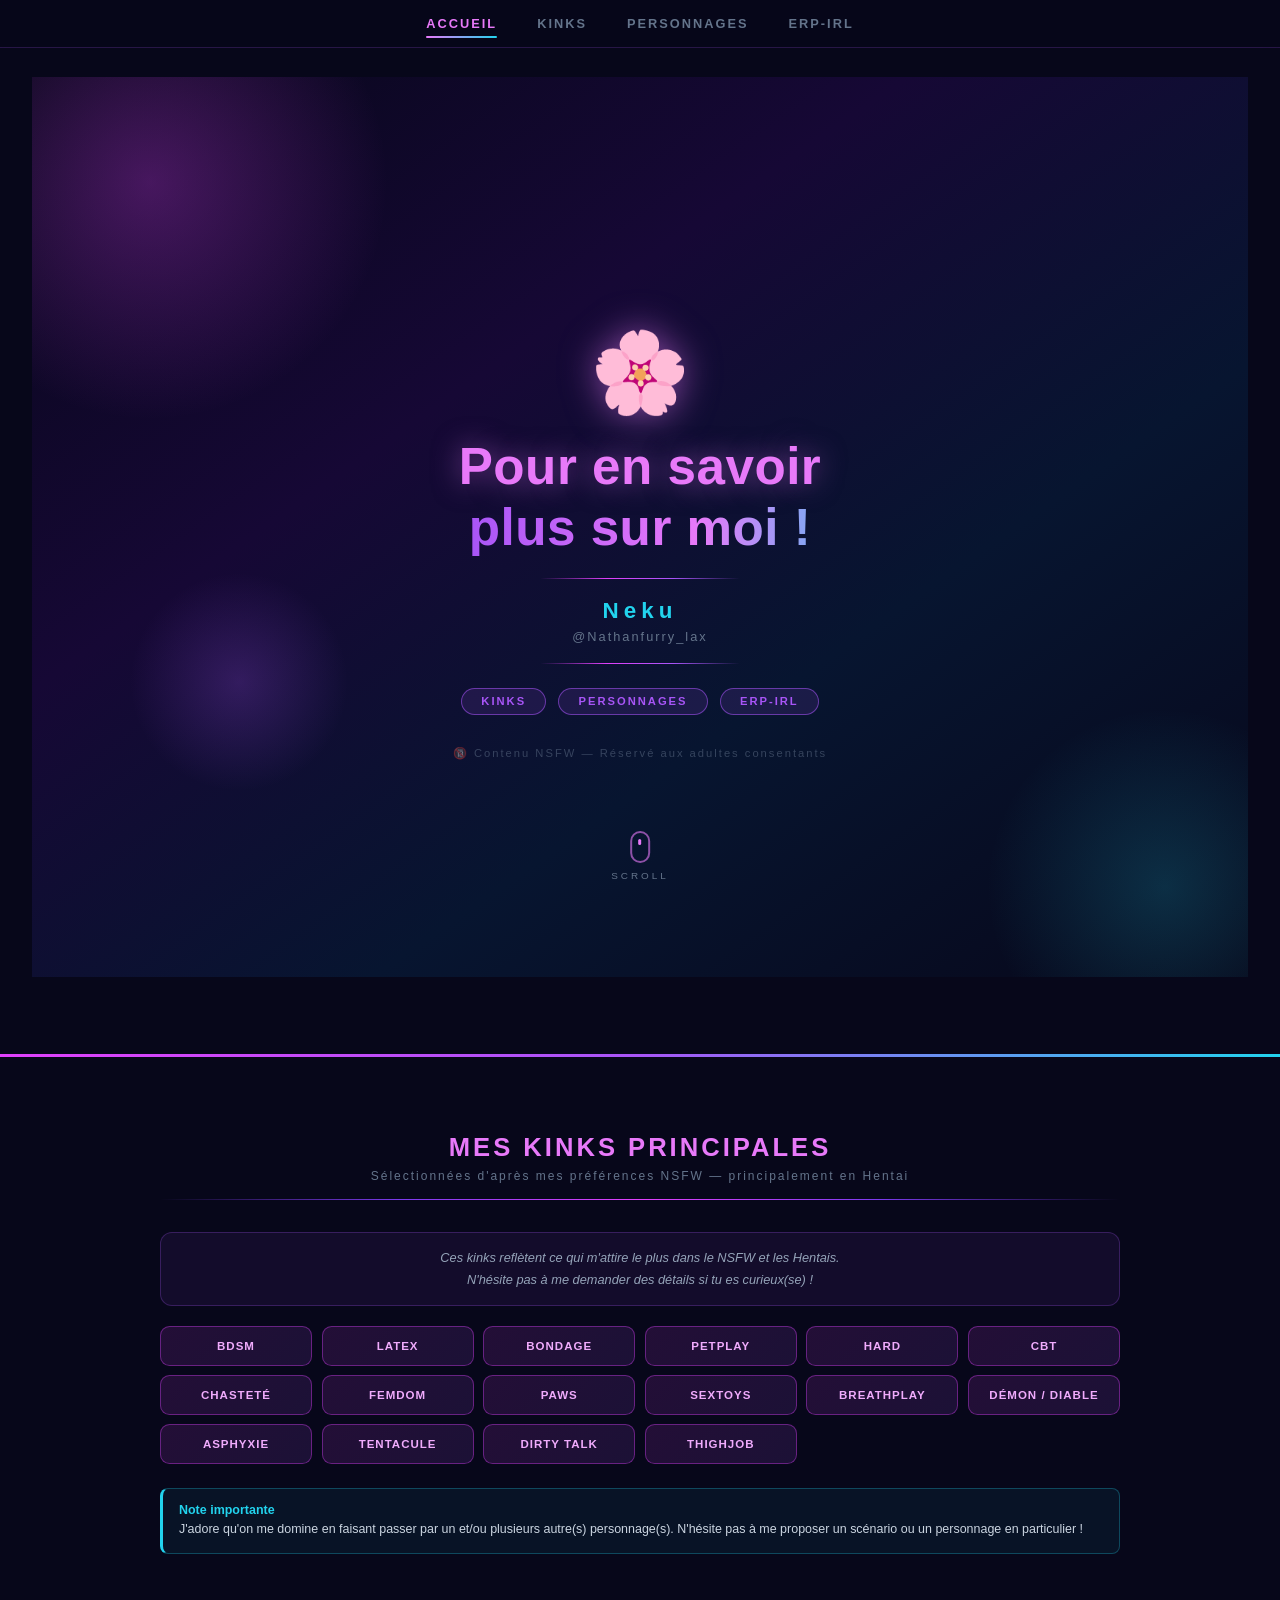
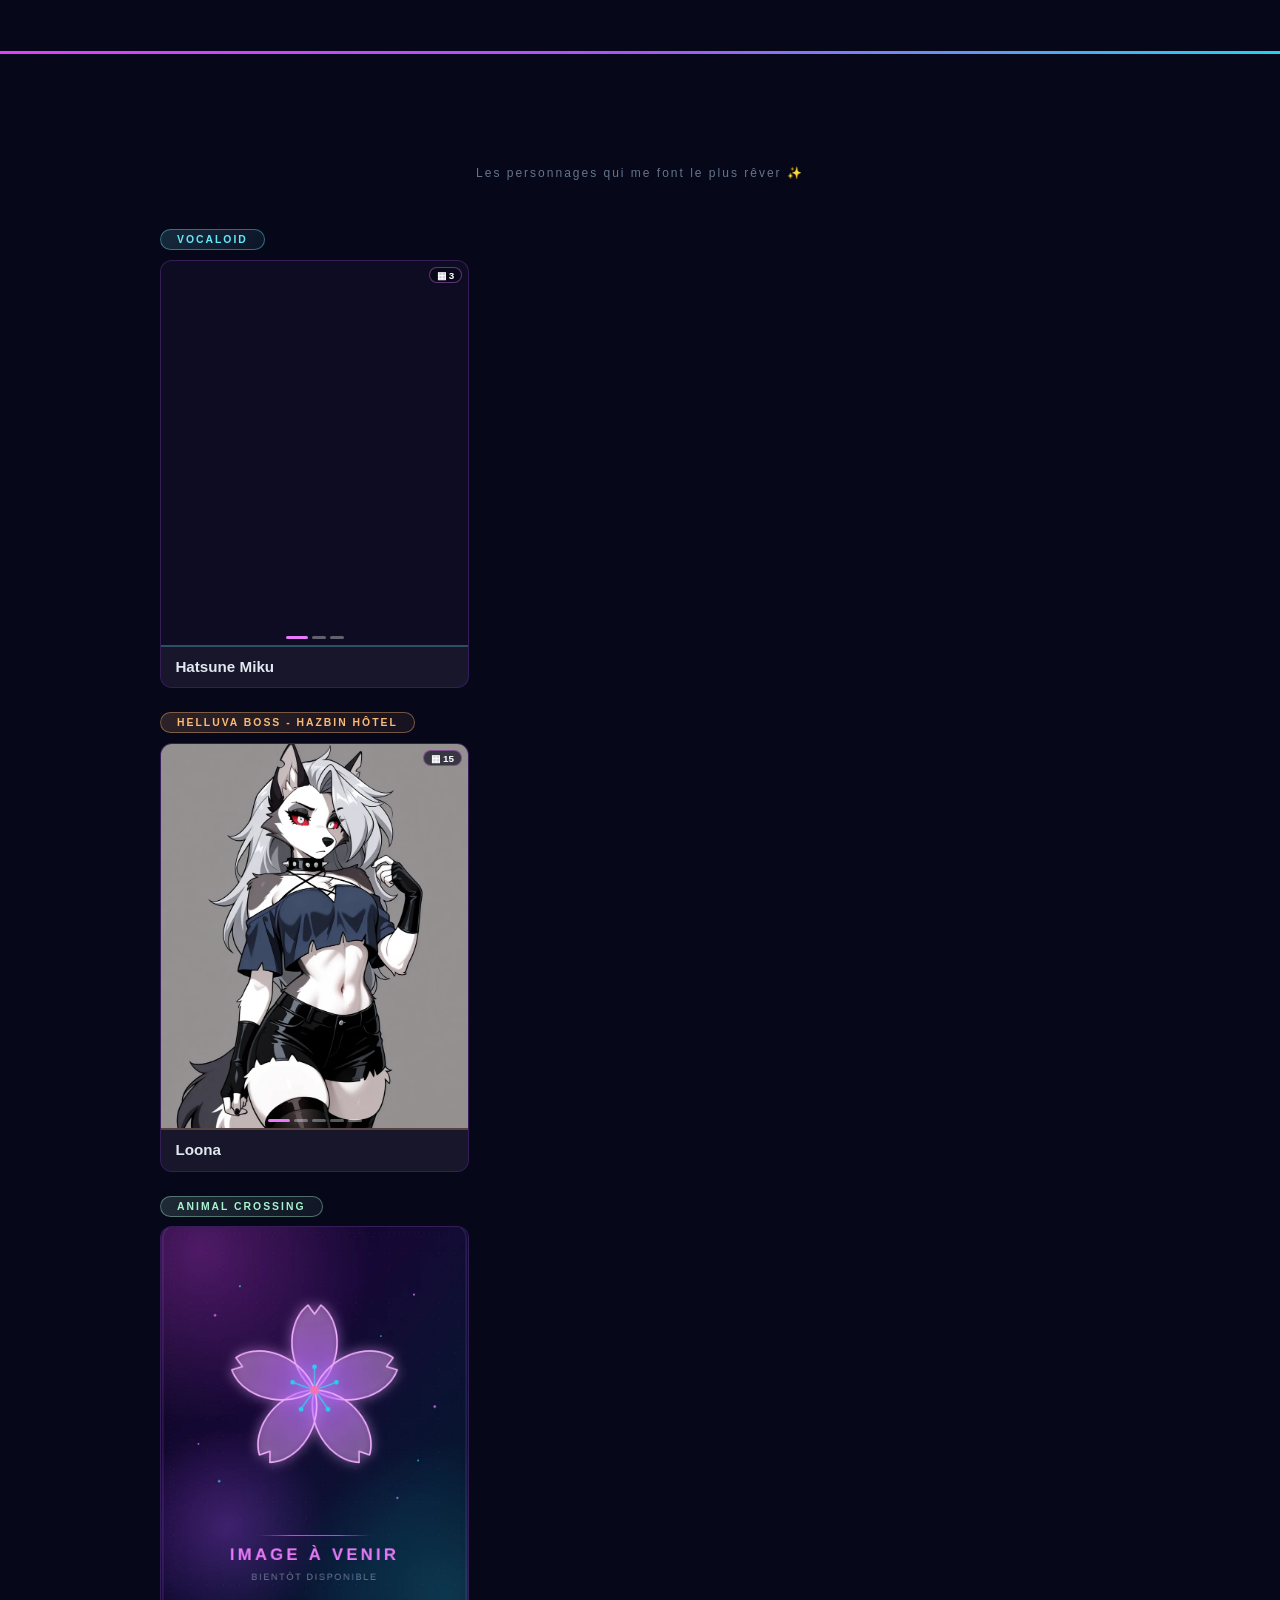
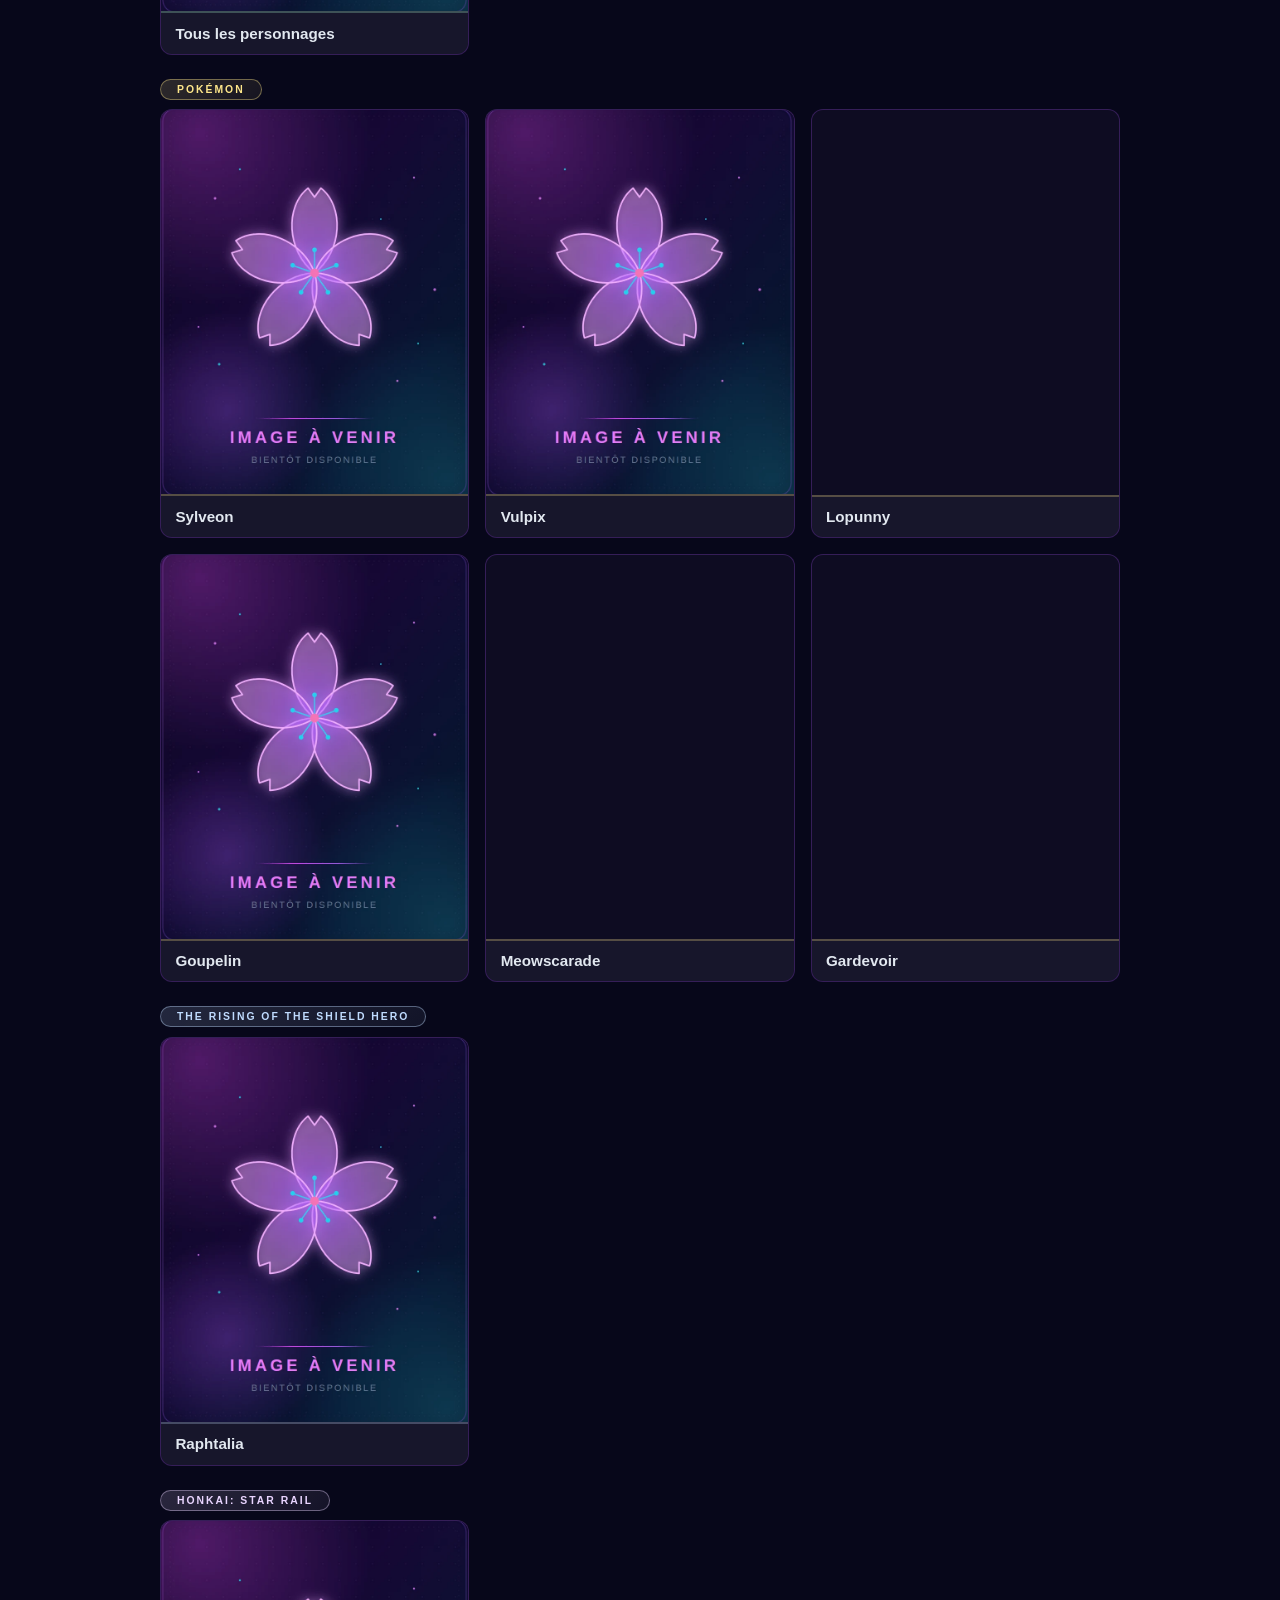
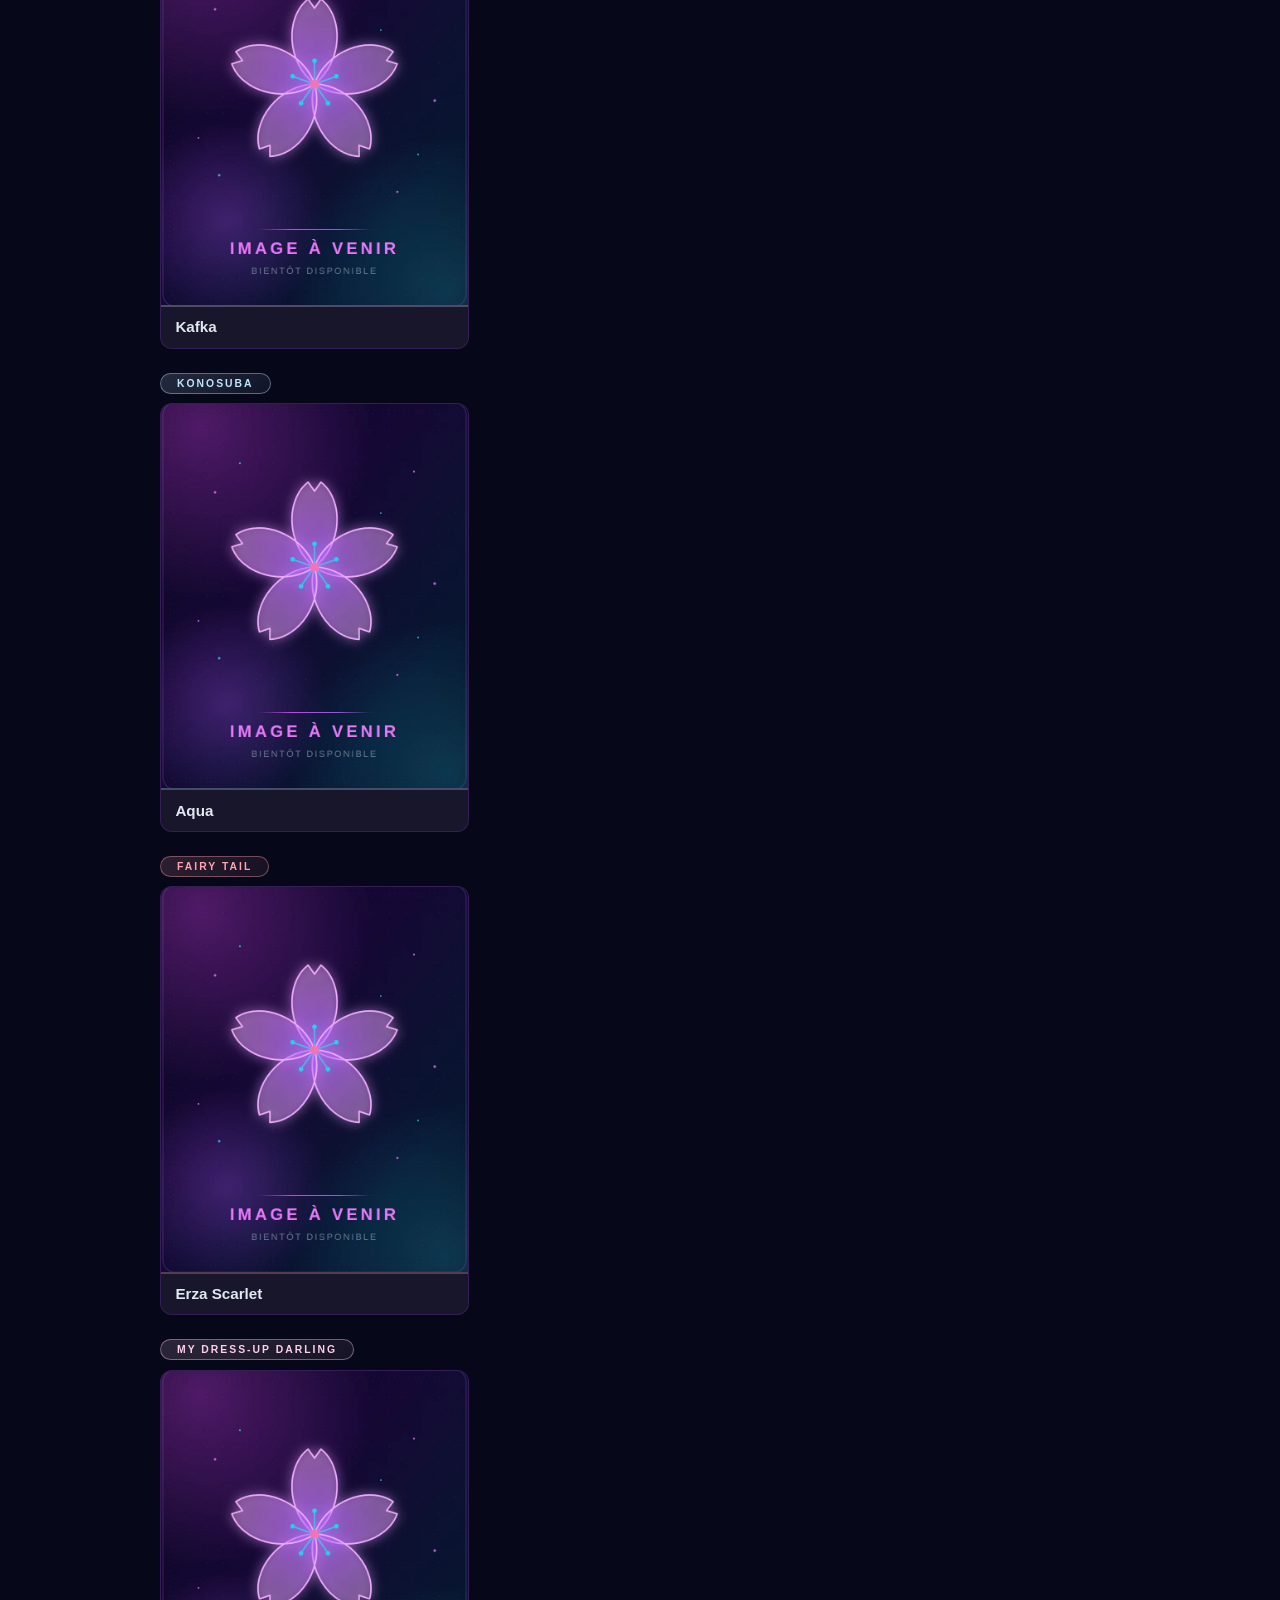
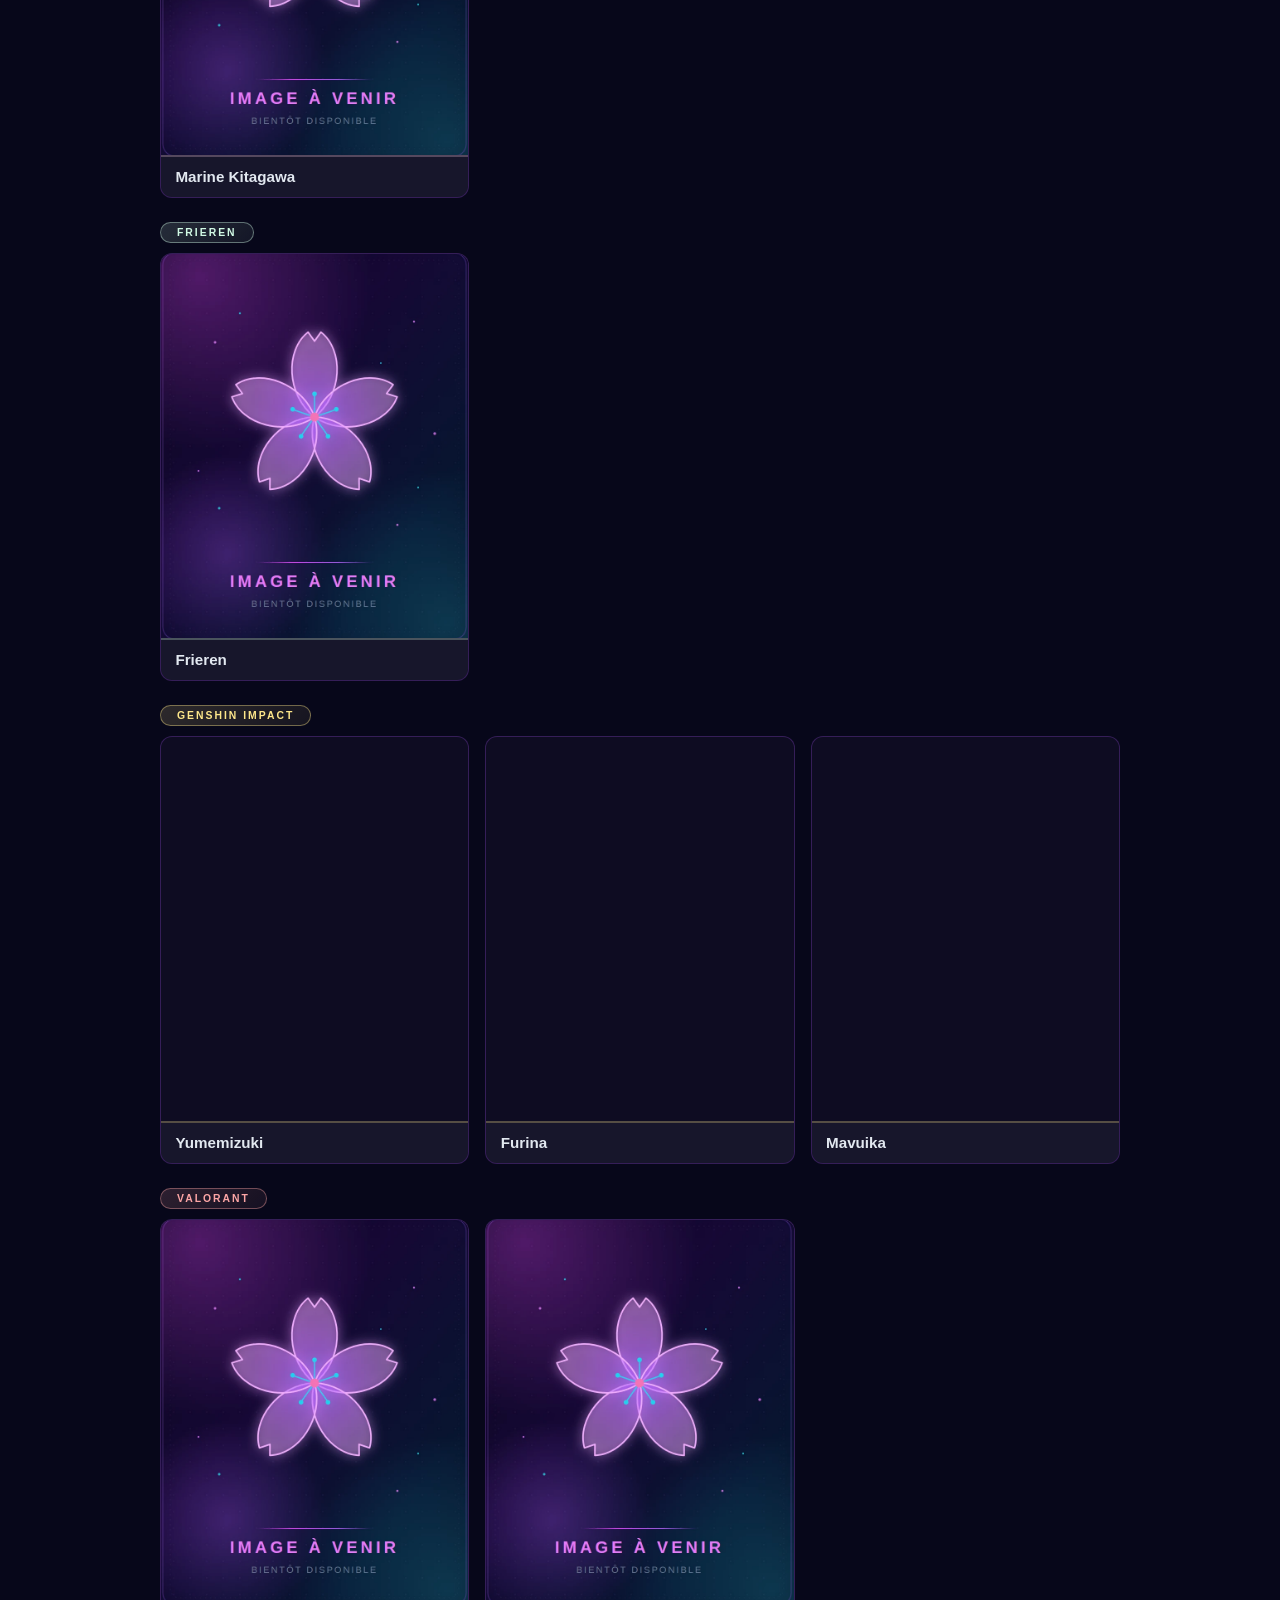
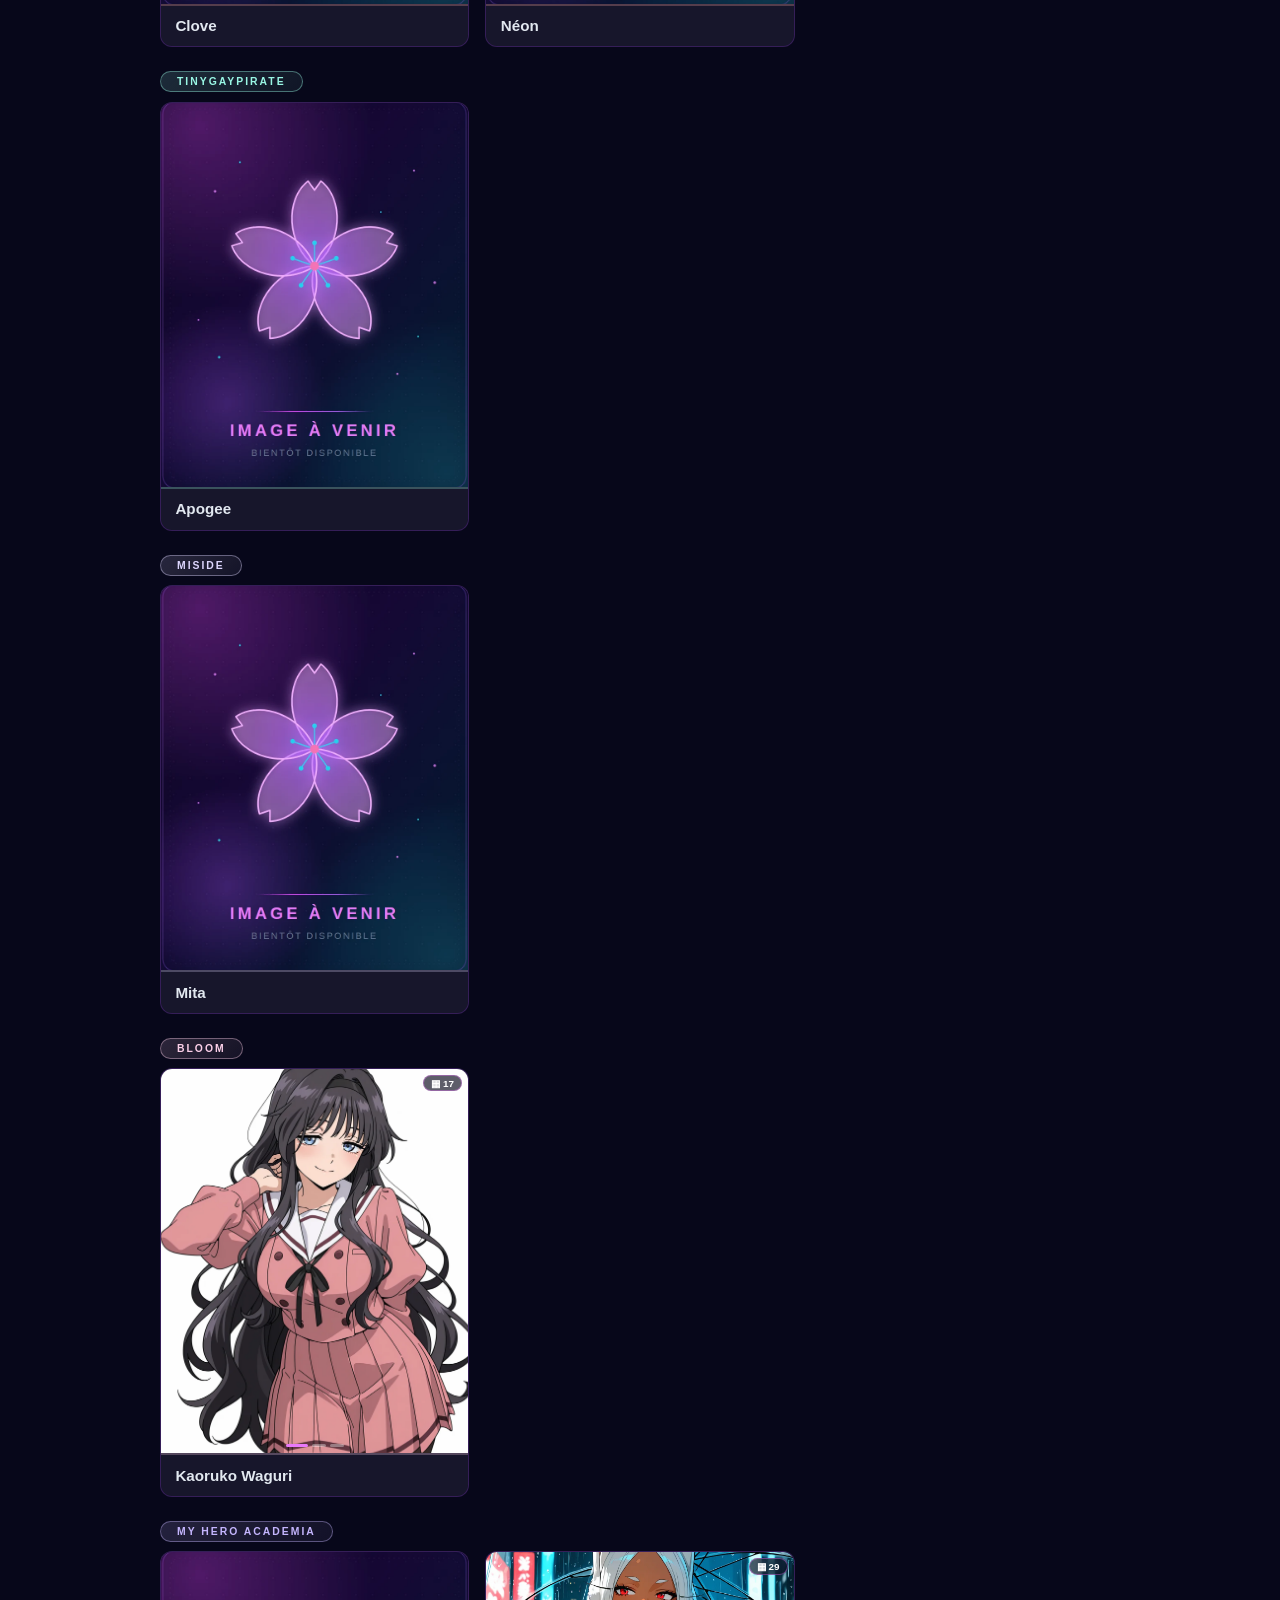
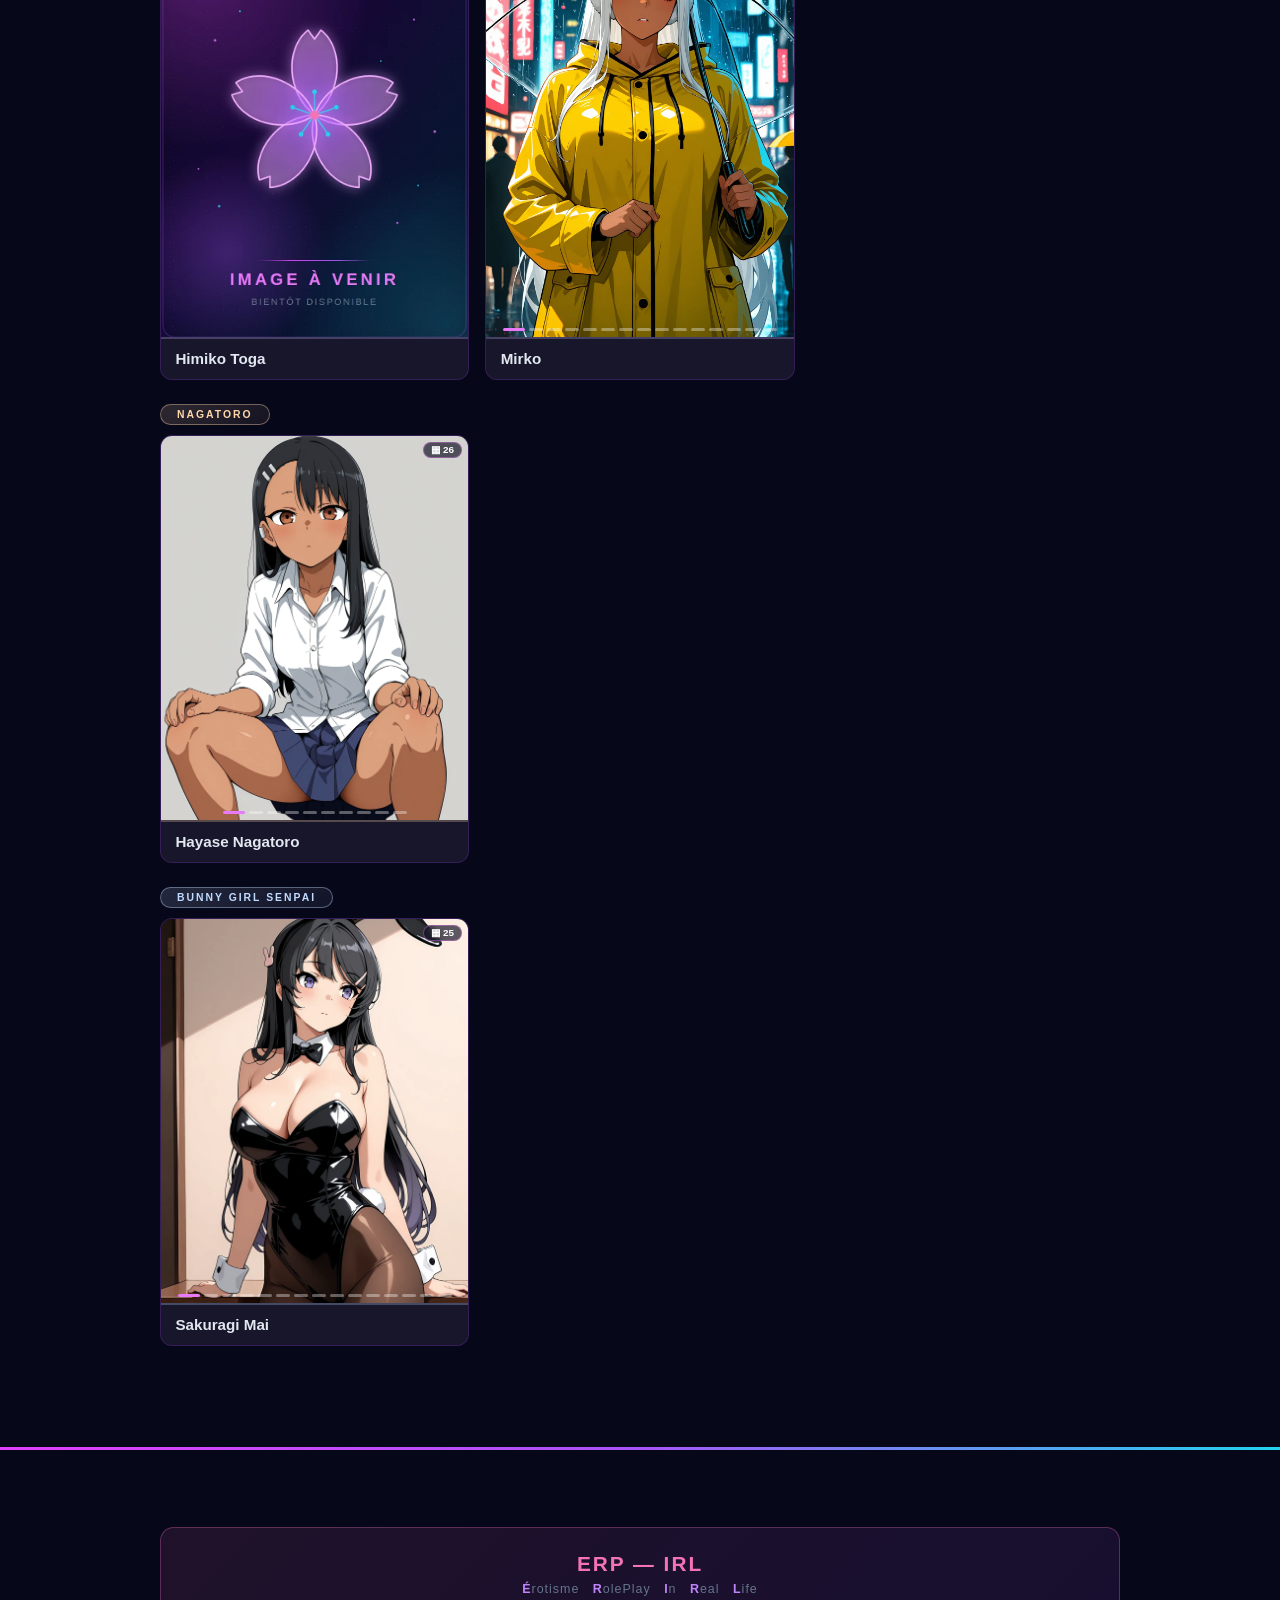
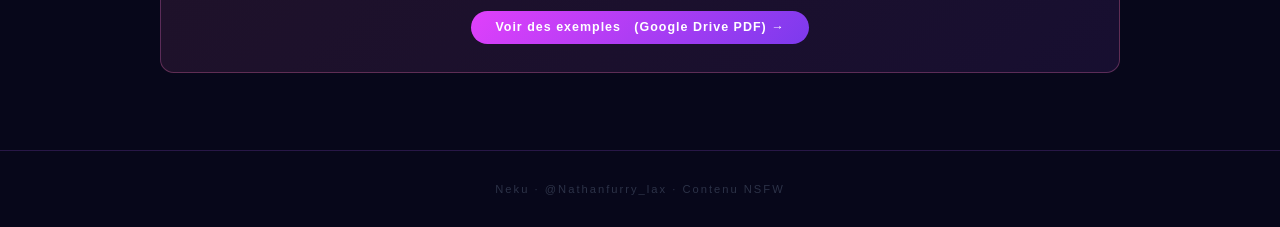
<file: index.html>
<!DOCTYPE html>
<html lang="fr">
<head>
<meta charset="UTF-8">
<meta name="viewport" content="width=device-width, initial-scale=1.0">
<title>Pour en savoir plus sur moi — Neku 🌸</title>

<!-- Open Graph / Discord embed -->
<meta property="og:type"        content="website">
<meta property="og:title"       content="Pour en savoir plus sur moi — Neku 🌸">
<meta property="og:description" content="Kinks, personnages favoris et ERP-IRL — NSFW, adultes uniquement.">
<meta property="og:image"       content="og_preview.jpg">
<meta property="og:image:width" content="1200">
<meta property="og:image:height" content="630">
<meta property="og:site_name"   content="Neku · @Nathanfurry_lax">
<meta name="theme-color"        content="#e879f9">

<!-- Twitter / X Card -->
<meta name="twitter:card"        content="summary_large_image">
<meta name="twitter:title"       content="Pour en savoir plus sur moi — Neku 🌸">
<meta name="twitter:description" content="Kinks, personnages favoris et ERP-IRL — NSFW, adultes uniquement.">
<meta name="twitter:image"       content="og_preview.jpg">

<link rel="stylesheet" href="galerie.css">

<style>
*{margin:0;padding:0;box-sizing:border-box}
html{scroll-behavior:smooth}
:root{
  --bg:#07071a;--card:#0e0c22;--pink:#e879f9;--purple:#a855f7;
  --cyan:#22d3ee;--text:#f1f5f9;--muted:#64748b;
}
body{font-family:'Liberation Sans','Noto Sans',sans-serif;background:var(--bg);color:var(--text);overflow-x:hidden}

/* ── NAV ── */
nav{
  position:fixed;top:0;left:0;right:0;z-index:100;
  background:rgba(7,7,26,0.82);backdrop-filter:blur(12px);
  border-bottom:1px solid rgba(168,85,247,0.2);
  display:flex;align-items:center;justify-content:center;gap:clamp(1rem,4vw,2.5rem);
  padding:.75rem 1rem;
}
nav a{
  color:var(--muted);font-size:.8rem;letter-spacing:2px;text-transform:uppercase;
  text-decoration:none;font-weight:700;transition:color .2s;
}
nav a:hover{color:var(--pink)}

/* ── HERO ── */
.hero{
  min-height:100svh;display:flex;align-items:center;justify-content:center;
  text-align:center;padding:5rem 1.5rem 3rem;
  background:linear-gradient(145deg,#07071a 0%,#160835 35%,#071530 65%,#07071a 100%);
  position:relative;overflow:hidden;
}
.glow{position:absolute;border-radius:50%;pointer-events:none}
.ga{width:min(480px,120vw);height:min(480px,120vw);
    background:radial-gradient(circle,rgba(224,64,251,.28) 0%,transparent 70%);
    top:-15%;left:-10%}
.gb{width:min(360px,90vw);height:min(360px,90vw);
    background:radial-gradient(circle,rgba(34,211,238,.18) 0%,transparent 70%);
    bottom:-10%;right:-8%}
.gc{width:min(220px,55vw);height:min(220px,55vw);
    background:radial-gradient(circle,rgba(168,85,247,.22) 0%,transparent 70%);
    top:55%;left:8%}
.hero-inner{position:relative;z-index:1;max-width:600px;width:100%}
.hero-rose{font-size:clamp(3rem,10vw,5rem);margin-bottom:1rem}
.hero-title{
  font-size:clamp(1.8rem,6vw,3.2rem);font-weight:900;letter-spacing:.5px;
  color:var(--pink);text-shadow:0 0 28px rgba(232,121,249,.5);line-height:1.2;
}
.hero-title span{color:var(--purple)}
.hero-line{
  width:min(200px,50%);height:1px;margin:1.2rem auto;
  background:linear-gradient(90deg,transparent,#e040fb,#a855f7,transparent);
}
.hero-name{font-size:clamp(1rem,4vw,1.4rem);font-weight:700;letter-spacing:5px;color:var(--cyan)}
.hero-handle{font-size:.8rem;color:var(--muted);letter-spacing:2px;margin-top:.3rem}
.hero-pills{display:flex;flex-wrap:wrap;gap:.75rem;justify-content:center;margin-top:1.5rem}
.pill{
  padding:.4rem 1.2rem;border-radius:30px;font-size:.7rem;font-weight:700;
  letter-spacing:2px;color:var(--purple);text-transform:uppercase;
  border:1px solid rgba(168,85,247,.55);background:rgba(168,85,247,.12);
  text-decoration:none;transition:background .2s;
}
.pill:hover{background:rgba(168,85,247,.25)}
.hero-nsfw{margin-top:2rem;font-size:.7rem;letter-spacing:2px;color:rgba(100,116,139,.5)}

/* ── SECTIONS ── */
section{padding:clamp(2.5rem,6vw,5rem) clamp(1rem,4vw,2rem)}
.section-inner{max-width:960px;margin:0 auto}
.sec-title{
  font-size:clamp(1.2rem,4vw,1.6rem);font-weight:900;letter-spacing:3px;
  text-transform:uppercase;color:var(--pink);text-align:center;
}
.sec-sub{font-size:.75rem;color:var(--muted);letter-spacing:2px;text-align:center;margin-top:.4rem}
.divider{
  height:1px;margin:1rem 0 2rem;
  background:linear-gradient(90deg,transparent,#7c3aed,#e040fb,#7c3aed,transparent);
}
/* top bar accent on sections */
section:not(.hero-wrap){border-top:3px solid transparent;
  background:linear-gradient(var(--bg),var(--bg)) padding-box,
             linear-gradient(90deg,#e040fb,#a855f7,#22d3ee) border-box;}

/* ── KINKS ── */
.kink-note{
  background:rgba(168,85,247,.08);border:1px solid rgba(168,85,247,.25);
  border-radius:.75rem;padding:.9rem 1.2rem;text-align:center;
  font-size:.8rem;color:#94a3b8;font-style:italic;margin-bottom:1.25rem;line-height:1.7;
}
.kinks-grid{
  display:grid;grid-template-columns:repeat(auto-fill,minmax(130px,1fr));gap:.6rem;
  margin-bottom:1.5rem;
}
.kink{
  background:linear-gradient(135deg,rgba(224,64,251,.13),rgba(168,85,247,.13));
  border:1px solid rgba(224,64,251,.38);border-radius:.6rem;
  padding:.8rem .5rem;text-align:center;font-size:.72rem;font-weight:700;
  color:#f0abfc;letter-spacing:1px;text-transform:uppercase;
}
.note-card{
  background:rgba(34,211,238,.06);border:1px solid rgba(34,211,238,.28);
  border-left:3px solid var(--cyan);border-radius:.5rem;
  padding:.85rem 1rem;margin-bottom:1.25rem;
}
.note-lbl{font-size:.78rem;font-weight:700;color:var(--cyan);margin-bottom:.2rem}
.note-txt{font-size:.78rem;color:#cbd5e1;line-height:1.6}
.erp-card{
  background:linear-gradient(135deg,rgba(244,114,182,.1),rgba(168,85,247,.1));
  border:1px solid rgba(244,114,182,.3);border-radius:.85rem;
  padding:1.5rem;text-align:center;
}
.erp-h{font-size:1.3rem;font-weight:900;color:#f472b6;letter-spacing:2px;margin-bottom:.4rem}
.erp-s{font-size:.78rem;color:var(--muted);letter-spacing:1px;margin-bottom:.9rem}
.erp-btn{
  display:inline-block;padding:.6rem 1.5rem;
  background:linear-gradient(135deg,#e040fb,#7c3aed);
  border-radius:30px;color:#fff;font-size:.78rem;font-weight:700;
  letter-spacing:1px;text-decoration:none;transition:opacity .2s;
}
.erp-btn:hover{opacity:.85}

/* ── CHARACTERS (les cartes sont générées par galerie.js) ── */
.source-block{margin-bottom:1.5rem}
.source-label{
  display:inline-block;padding:.25rem 1rem;border-radius:30px;
  font-size:.65rem;font-weight:700;letter-spacing:2px;text-transform:uppercase;margin-bottom:.6rem;
}
.char-grid{
  display:grid;gap:1rem;
  grid-template-columns:repeat(auto-fill,minmax(min(240px,44vw),1fr));
}
.char-card{border-radius:.75rem;overflow:hidden;border:1px solid rgba(168,85,247,.25);background:var(--card);transition:transform .2s,box-shadow .2s}
.char-card:hover{transform:translateY(-3px);box-shadow:0 8px 24px rgba(168,85,247,.18)}
.char-footer{padding:.7rem .9rem;background:rgba(255,255,255,.04)}
.char-name{font-size:.95rem;font-weight:700;color:#e2e8f0}

/* ── FOOTER ── */
footer{
  text-align:center;padding:2rem 1rem;
  border-top:1px solid rgba(168,85,247,.2);
  font-size:.7rem;letter-spacing:2px;color:rgba(100,116,139,.4);
}

/* ── MOBILE ── */
@media(max-width:480px){
  nav{gap:.75rem}
  nav a{font-size:.65rem;letter-spacing:1px}
  .kinks-grid{grid-template-columns:repeat(2,1fr)}
  .char-grid{grid-template-columns:repeat(2,1fr)}
}
</style>
<link rel="stylesheet" href="animations.css">
</head>
<body>

<nav>
  <a href="#hero">Accueil</a>
  <a href="#kinks">Kinks</a>
  <a href="#personnages">Personnages</a>
  <a href="#erp">ERP-IRL</a>
</nav>

<!-- HERO -->
<section class="hero-wrap" id="hero">
<div class="hero">
  <div class="glow ga"></div><div class="glow gb"></div><div class="glow gc"></div>
  <div class="hero-inner">
    <div class="hero-rose">&#127800;</div>
    <div class="hero-title">Pour en savoir<br><span>plus sur moi !</span></div>
    <div class="hero-line"></div>
    <div class="hero-name">Neku</div>
    <div class="hero-handle">@Nathanfurry_lax</div>
    <div class="hero-line"></div>
    <div class="hero-pills">
      <a class="pill" href="#kinks">Kinks</a>
      <a class="pill" href="#personnages">Personnages</a>
      <a class="pill" href="#erp">ERP-IRL</a>
    </div>
    <div class="hero-nsfw">&#128286; Contenu NSFW — Réservé aux adultes consentants</div>
  </div>
</div>
</section>

<!-- KINKS -->
<section id="kinks">
<div class="section-inner">
  <div class="sec-title">Mes Kinks Principales</div>
  <div class="sec-sub">Sélectionnées d'après mes préférences NSFW — principalement en Hentai</div>
  <div class="divider"></div>
  <div class="kink-note">
    Ces kinks reflètent ce qui m'attire le plus dans le NSFW et les Hentais.<br>
    N'hésite pas à me demander des détails si tu es curieux(se) !
  </div>
  <div class="kinks-grid" id="kinks-root"></div>
  <div class="note-card">
    <div class="note-lbl">Note importante</div>
    <div class="note-txt">J'adore qu'on me domine en faisant passer par un et/ou plusieurs autre(s) personnage(s).
    N'hésite pas à me proposer un scénario ou un personnage en particulier !</div>
  </div>
</div>
</section>

<!-- PERSONNAGES : les cartes sont construites par galerie.js à partir de data/*.json -->
<section id="personnages">
<div class="section-inner">
  <div class="sec-title">Mes Personnages Favoris</div>
  <div class="sec-sub">Les personnages qui me font le plus rêver ✨</div>
  <div class="divider"></div>
  <div id="personnages-root"></div>
</div>
</section>

<!-- ERP-IRL -->
<section id="erp">
<div class="section-inner">
  <div class="erp-card">
    <div class="erp-h">ERP — IRL</div>
    <div class="erp-s">
      <strong style="color:#c084fc">É</strong>rotisme &nbsp;
      <strong style="color:#c084fc">R</strong>olePlay &nbsp;
      <strong style="color:#c084fc">I</strong>n &nbsp;
      <strong style="color:#c084fc">R</strong>eal &nbsp;
      <strong style="color:#c084fc">L</strong>ife
    </div>
    <a class="erp-btn" href="https://drive.google.com/file/d/1yElan1aqNx73OgqhiRJG9VU6YBU0155y/view">
      Voir des exemples &nbsp;
      (Google Drive PDF) →
    </a>
  </div>
</div>
</section>

<footer>Neku · @Nathanfurry_lax · Contenu NSFW</footer>

<script src="kinks.js" defer></script>
<script src="galerie.js" defer></script>
<script src="animations.js" defer></script>
</body>
</html>
</file>
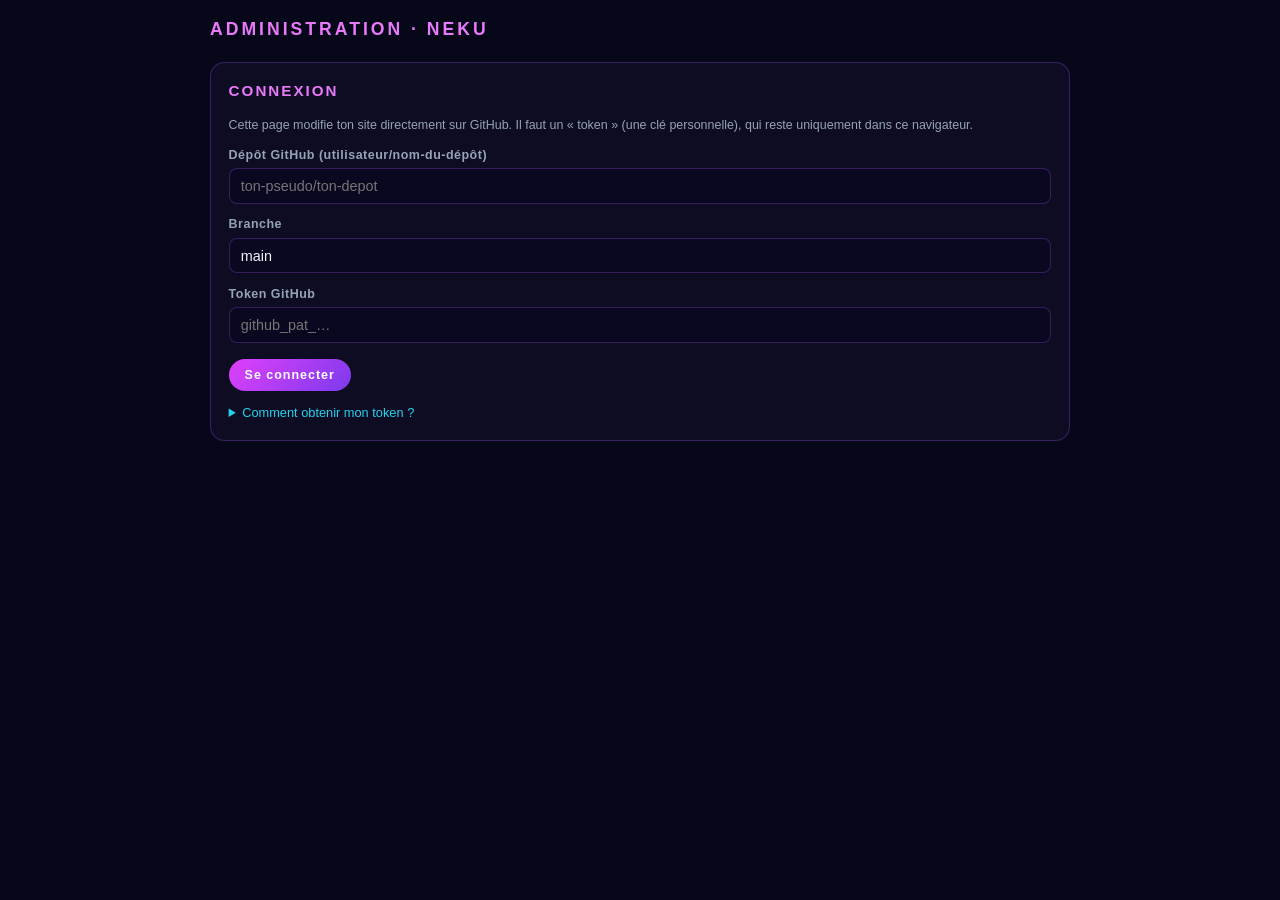
<file: admin-1.html>
<!DOCTYPE html>
<html lang="fr">
<head>
<meta charset="UTF-8">
<meta name="viewport" content="width=device-width, initial-scale=1.0">
<meta name="robots" content="noindex,nofollow">
<title>Administration — Neku</title>
<style>
*{margin:0;padding:0;box-sizing:border-box}
:root{--bg:#07071a;--card:#0e0c22;--pink:#e879f9;--purple:#a855f7;--cyan:#22d3ee;--text:#f1f5f9;--muted:#94a3b8;--line:rgba(168,85,247,.28)}
body{font-family:'Liberation Sans','Noto Sans',sans-serif;background:var(--bg);color:var(--text);padding:1rem 1rem 6rem;line-height:1.5}
main{max-width:860px;margin:0 auto}
header{display:flex;align-items:center;justify-content:space-between;gap:1rem;margin:0 auto 1.2rem;max-width:860px}
h1{font-size:1.1rem;letter-spacing:3px;text-transform:uppercase;color:var(--pink)}
h2{font-size:.95rem;letter-spacing:2px;text-transform:uppercase;color:var(--pink);margin-bottom:.8rem}
.card{background:var(--card);border:1px solid var(--line);border-radius:.9rem;padding:1.1rem;margin-bottom:1rem}
.hint{font-size:.78rem;color:var(--muted)}
label{display:block;font-size:.78rem;font-weight:700;color:var(--muted);margin:.7rem 0 .25rem;letter-spacing:.5px}
input[type=text],input[type=url],input[type=password],select{
  width:100%;padding:.55rem .7rem;border-radius:.5rem;border:1px solid var(--line);
  background:#0a0820;color:var(--text);font-size:.9rem}
input:disabled,select:disabled{opacity:.55}
input[type=color]{width:2.6rem;height:2.2rem;border:1px solid var(--line);border-radius:.4rem;background:none;padding:0;cursor:pointer}
.hex{width:6.5rem!important;font-family:monospace}
button{
  padding:.55rem 1rem;border-radius:30px;border:0;cursor:pointer;font-weight:700;font-size:.78rem;letter-spacing:1px;
  color:#fff;background:linear-gradient(135deg,#e040fb,#7c3aed)}
button:hover{opacity:.88}
button.ghost{background:none;border:1px solid var(--line);color:var(--text)}
button.danger{background:none;border:1px solid rgba(248,113,113,.6);color:#fca5a5}
button:disabled{opacity:.35;cursor:not-allowed}
.row{display:flex;flex-wrap:wrap;gap:.6rem;align-items:center;margin-top:1rem}
.tabs{display:flex;gap:.5rem;margin-bottom:1rem}
.tabs button{background:none;border:1px solid var(--line);color:var(--muted)}
.tabs button.on{background:rgba(168,85,247,.2);color:var(--text);border-color:var(--purple)}
[hidden]{display:none!important}
.busy{pointer-events:none;opacity:.55}
details{margin-top:.8rem;font-size:.8rem;color:var(--muted)}
summary{cursor:pointer;color:var(--cyan)}
details ol{margin:.5rem 0 0 1.2rem}
details li{margin:.25rem 0}
a{color:var(--cyan)}

/* Aperçu couleur (même rendu que sur le site) */
.chip{display:inline-block;padding:.25rem 1rem;border-radius:30px;font-size:.65rem;font-weight:700;letter-spacing:2px;text-transform:uppercase}
.mini{width:130px;border-radius:.6rem;overflow:hidden;border:1px solid rgba(168,85,247,.25);background:var(--card)}
.mini-img{height:52px;background:rgba(255,255,255,.06)}
.mini-foot{padding:.3rem .5rem;font-size:.7rem;font-weight:700;background:rgba(255,255,255,.04)}
.preview{display:flex;gap:1rem;align-items:center;margin-top:.9rem;flex-wrap:wrap}
.src-row{display:flex;flex-wrap:wrap;gap:.6rem;align-items:center;padding:.7rem 0;border-top:1px solid var(--line)}
.src-row:first-child{border-top:0}
.src-row .chip{min-width:7rem;text-align:center}

/* Personnages */
.perso-row{display:flex;align-items:center;gap:.7rem;padding:.6rem 0;border-top:1px solid var(--line);flex-wrap:wrap}
.perso-row:first-child{border-top:0}
.perso-row .nm{font-weight:700;margin-right:auto}
.drop{margin-top:.9rem;border:2px dashed var(--line);border-radius:.8rem;padding:1.4rem;text-align:center;color:var(--muted);cursor:pointer;transition:background .2s,border-color .2s}
.drop:hover,.drop.over{background:rgba(168,85,247,.1);border-color:var(--pink);color:var(--text)}
.thumbs{display:grid;grid-template-columns:repeat(auto-fill,minmax(170px,1fr));gap:.7rem;margin-top:.8rem}
.thumb{border:1px solid var(--line);border-radius:.6rem;overflow:hidden;background:#0a0820;position:relative}
.thumb .ph{height:110px;overflow:hidden;background:rgba(255,255,255,.05)}
.thumb img{width:100%;height:100%;object-fit:cover;display:block}
.thumb img.blur{filter:blur(12px);transform:scale(1.2)}
.thumb .pth{font-size:.62rem;color:var(--muted);padding:.3rem .5rem;word-break:break-all}
.thumb .ctl{display:flex;justify-content:space-between;align-items:center;padding:.3rem .5rem .5rem;font-size:.72rem}
.thumb .ctl label{display:flex;gap:.3rem;align-items:center;margin:0;color:var(--text);cursor:pointer}
.thumb .x{padding:.15rem .55rem;font-size:.7rem;background:none;border:1px solid var(--line);color:var(--text)}
.thumb.gone{opacity:.4}
.thumb.gone .pth{text-decoration:line-through}
.chk{display:flex;gap:.5rem;align-items:center;margin-top:.9rem;font-size:.8rem;color:var(--text);font-weight:400}
#status{position:fixed;left:0;right:0;bottom:0;padding:.8rem 1rem;text-align:center;font-size:.85rem;background:#13102e;border-top:1px solid var(--line)}
#status.ok{background:#052e1a;color:#86efac}
#status.err{background:#3b0d12;color:#fca5a5}
</style>
</head>
<body>

<header>
  <h1>Administration · Neku</h1>
  <button id="logout" class="ghost" hidden>Se déconnecter</button>
</header>

<main>
  <!-- ═════ CONNEXION ═════ -->
  <section id="login" class="card">
    <h2>Connexion</h2>
    <p class="hint">Cette page modifie ton site directement sur GitHub. Il faut un « token » (une clé personnelle), qui reste uniquement dans ce navigateur.</p>
    <label for="l-repo">Dépôt GitHub (utilisateur/nom-du-dépôt)</label>
    <input id="l-repo" type="text" placeholder="ton-pseudo/ton-depot" autocomplete="off">
    <label for="l-branch">Branche</label>
    <input id="l-branch" type="text" value="main" autocomplete="off">
    <label for="l-token">Token GitHub</label>
    <input id="l-token" type="password" placeholder="github_pat_…" autocomplete="off">
    <div class="row"><button id="l-go">Se connecter</button></div>
    <details>
      <summary>Comment obtenir mon token ?</summary>
      <ol>
        <li>Va sur <a href="https://github.com/settings/personal-access-tokens/new" target="_blank" rel="noopener noreferrer">github.com/settings/personal-access-tokens/new</a>.</li>
        <li><b>Token name</b> : par exemple « admin site ». <b>Expiration</b> : choisis la durée maximale.</li>
        <li><b>Repository access</b> : « Only select repositories », puis choisis le dépôt de ton site.</li>
        <li><b>Permissions</b> → « Repository permissions » → <b>Contents</b> : « Read and write ».</li>
        <li>Clique sur « Generate token », copie-le et colle-le ci-dessus.</li>
      </ol>
    </details>
  </section>

  <!-- ═════ APPLICATION ═════ -->
  <div id="app" hidden>
    <div class="tabs">
      <button data-tab="persos" class="on">Personnages</button>
      <button data-tab="sources">Sources</button>
    </div>

    <!-- Personnages -->
    <section id="tab-persos">
      <div class="card" id="form">
        <h2 id="f-title">Nouveau personnage</h2>

        <label for="f-name">Nom du personnage</label>
        <input id="f-name" type="text" autocomplete="off" placeholder="Hatsune Miku">

        <label for="f-source">Source</label>
        <select id="f-source"></select>
        <p class="hint" id="f-nosrc" hidden>Crée d'abord une source dans l'onglet « Sources ».</p>

        <label for="f-wiki">Lien Wikipédia (facultatif)</label>
        <input id="f-wiki" type="url" autocomplete="off" placeholder="https://fr.wikipedia.org/wiki/…">

        <div id="f-existing-box" hidden>
          <label>Images déjà en ligne</label>
          <div class="thumbs" id="f-existing"></div>
        </div>

        <label>Ajouter des images</label>
        <div class="drop" id="drop" tabindex="0" role="button">Glisse tes images ici (plusieurs à la fois) ou clique pour les choisir</div>
        <input id="f-files" type="file" accept="image/png,image/jpeg,image/webp,image/gif" multiple hidden>

        <div class="row" id="f-bulk" hidden>
          <button class="ghost" id="f-allsfw" type="button">Tout en SFW</button>
          <button class="ghost" id="f-allnsfw" type="button">Tout en NSFW</button>
        </div>
        <div class="thumbs" id="f-pending"></div>

        <label class="chk"><input type="checkbox" id="f-webp"> Alléger les images (conversion en WebP, 900 px de large maximum)</label>

        <div class="row">
          <button id="f-save">Publier sur le site</button>
          <button id="f-cancel" class="ghost" hidden>Annuler la modification</button>
          <button id="f-del" class="danger" hidden>Supprimer ce personnage</button>
        </div>
        <p class="hint" style="margin-top:.7rem">Les fichiers sont rangés automatiquement dans <code>images/source/personnage/SFW</code> ou <code>NSFW</code>, et nommés <code>Nom_du_personnage_00</code>, <code>_01</code>…</p>
      </div>

      <div class="card">
        <h2>Personnages existants</h2>
        <div id="p-list"></div>
      </div>
    </section>

    <!-- Sources -->
    <section id="tab-sources" hidden>
      <div class="card">
        <h2>Nouvelle source</h2>
        <label for="s-name">Nom de la source</label>
        <input id="s-name" type="text" autocomplete="off" placeholder="Vocaloid">
        <label for="s-color">Couleur</label>
        <div class="row" style="margin-top:0">
          <input id="s-color" type="color" value="#60a5fa">
          <input id="s-hex" class="hex" type="text" maxlength="7" value="#60a5fa" autocomplete="off">
        </div>
        <div class="preview" id="s-preview"></div>
        <div class="row"><button id="s-add">Ajouter la source</button></div>
      </div>
      <div class="card">
        <h2>Sources existantes</h2>
        <p class="hint" style="margin-bottom:.5rem">Le nom d'une source ne peut pas être changé ici (ses images sont rangées dans un dossier à son nom).</p>
        <div id="src-list"></div>
      </div>
    </section>
  </div>
</main>

<div id="status" role="status" hidden></div>

<script>
/* ════════════════════════ OUTILS ════════════════════════ */
const $ = (s, r = document) => r.querySelector(s);
const el = (tag, cls, txt) => {
  const e = document.createElement(tag);
  if (cls) e.className = cls;
  if (txt != null) e.textContent = txt;
  return e;
};
const LS = 'neku-admin';

/* nom propre pour dossiers/fichiers : sans accents, lettres/chiffres/_ uniquement */
const clean = s => String(s || '').normalize('NFD').replace(/[\u0300-\u036f]/g, '')
  .replace(/[^A-Za-z0-9]+/g, '_').replace(/^_+|_+$/g, '');
const isHex  = c => /^#[0-9a-f]{6}$/i.test(c || '');
const isHttp = u => /^https?:\/\//i.test(u || '');
const norm   = p => String(p || '').replace(/^\//, '');
const pad    = n => String(n).padStart(2, '0');
const dirOf  = (source, name, nsfw) => `images/${clean(source)}/${clean(name)}/${nsfw ? 'NSFW' : 'SFW'}`;
const fileOf = (name, n, ext) => `${clean(name)}_${pad(n)}.${ext}`;
const extOf  = f => ({ 'image/png': 'png', 'image/jpeg': 'jpg', 'image/webp': 'webp', 'image/gif': 'gif' })[f.type] || null;
const chipStyle = c => `color:${c};background:linear-gradient(135deg,${c}28,${c}10);border:1px solid ${c}65`;

/* prochain numéro libre pour un personnage (le premier fichier = 00) */
const nextNumber = srcs => Math.max(-1, ...srcs.map(s => {
  const m = /_(\d+)\.[a-z0-9]+$/i.exec(s);
  return m ? +m[1] : -1;
})) + 1;

const bytesToB64 = bytes => {
  let s = '';
  for (let i = 0; i < bytes.length; i += 0x8000) s += String.fromCharCode.apply(null, bytes.subarray(i, i + 0x8000));
  return btoa(s);
};
const textToB64 = t => bytesToB64(new TextEncoder().encode(t));
const blobToB64 = async b => bytesToB64(new Uint8Array(await b.arrayBuffer()));
const b64ToText = b => new TextDecoder().decode(Uint8Array.from(atob(b.replace(/\s/g, '')), c => c.charCodeAt(0)));

async function toWebp(file) {
  const bmp = await createImageBitmap(file);
  const k = Math.min(1, 900 / bmp.width);
  const c = document.createElement('canvas');
  c.width = Math.round(bmp.width * k);
  c.height = Math.round(bmp.height * k);
  c.getContext('2d').drawImage(bmp, 0, 0, c.width, c.height);
  return new Promise(res => c.toBlob(res, 'image/webp', .82));
}

function say(msg, kind) {
  const s = $('#status');
  s.textContent = msg || '';
  s.className = kind || '';
  s.hidden = !msg;
}

/* ════════════════════════ GITHUB ════════════════════════ */
let cfg = { repo: '', branch: 'main', token: '' };
let headSha = '', treeSha = '', paths = new Map(), sources = [], persos = [];
let busy = false;

async function gh(path, opts = {}) {
  const r = await fetch(`https://api.github.com/repos/${cfg.repo}${path}`, {
    method: opts.method || 'GET',
    cache: 'no-store',
    headers: {
      Accept: 'application/vnd.github+json',
      Authorization: `Bearer ${cfg.token}`,
      'X-GitHub-Api-Version': '2022-11-28',
      ...(opts.body ? { 'Content-Type': 'application/json' } : {}),
    },
    body: opts.body ? JSON.stringify(opts.body) : undefined,
  });
  if (!r.ok) {
    let m = '';
    try { m = (await r.json()).message || ''; } catch (_) {}
    const e = new Error(m || r.statusText);
    e.status = r.status;
    throw e;
  }
  return r.status === 204 ? null : r.json();
}

function explain(e) {
  if (e && e.status === 401) return 'Token refusé ou expiré. Crée-en un nouveau et reconnecte-toi.';
  if (e && (e.status === 403 || e.status === 404)) return 'Accès refusé ou dépôt/branche introuvable. Vérifie le nom du dépôt, la branche, et que le token a la permission « Contents : Read and write ».';
  if (e && (e.status === 409 || e.status === 422)) return 'Le dépôt a changé pendant l\'envoi. Réessaie.';
  if (e instanceof TypeError) return 'Connexion impossible. Vérifie ta connexion internet.';
  return (e && e.message) || 'Erreur inconnue.';
}

async function readJSON(p) {
  const sha = paths.get(p);
  if (!sha) return [];
  const b = await gh(`/git/blobs/${sha}`);
  const v = JSON.parse(b64ToText(b.content) || '[]');
  return Array.isArray(v) ? v : [];
}

async function load() {
  const ref = await gh(`/git/ref/heads/${cfg.branch}`);
  headSha = ref.object.sha;
  const commitObj = await gh(`/git/commits/${headSha}`);
  treeSha = commitObj.tree.sha;
  const tree = await gh(`/git/trees/${treeSha}?recursive=1`);
  if (tree.truncated) throw new Error('Dépôt trop volumineux pour cet outil.');
  paths = new Map(tree.tree.filter(t => t.type === 'blob').map(t => [t.path, t.sha]));
  sources = await readJSON('data/sources.json');
  persos  = await readJSON('data/personnages.json');
}

/* un seul commit pour toutes les modifications */
async function commit(changes, message) {
  const entries = [];
  for (const c of changes) {
    if (c.remove) entries.push({ path: c.path, mode: '100644', type: 'blob', sha: null });
    else if (c.sha) entries.push({ path: c.path, mode: '100644', type: 'blob', sha: c.sha });
    else {
      const b = await gh('/git/blobs', { method: 'POST', body: { content: c.b64, encoding: 'base64' } });
      entries.push({ path: c.path, mode: '100644', type: 'blob', sha: b.sha });
    }
  }
  const tree = await gh('/git/trees', { method: 'POST', body: { base_tree: treeSha, tree: entries } });
  const cm = await gh('/git/commits', { method: 'POST', body: { message, tree: tree.sha, parents: [headSha] } });
  await gh(`/git/refs/heads/${cfg.branch}`, { method: 'PATCH', body: { sha: cm.sha } });
}
const jsonFile = (path, data) => ({ path, b64: textToB64(JSON.stringify(data, null, 2) + '\n') });

/* exécute une action : données fraîches avant, rafraîchissement après */
async function guarded(fn, okMsg) {
  if (busy) return false;
  busy = true;
  setBusy(true);
  try {
    say('Envoi en cours… ne ferme pas la page.');
    await load();
    await fn();
    await load();
    render();
    say(okMsg + ' Visible sur le site dans 1 à 3 minutes.', 'ok');
    return true;
  } catch (e) {
    console.error(e);
    say(explain(e), 'err');
    return false;
  } finally {
    busy = false;
    setBusy(false);
  }
}
function setBusy(b) { $('#app').classList.toggle('busy', b); }

/* ════════════════════════ ACTIONS : SOURCES ════════════════════════ */
function doAddSource(name, color) {
  return guarded(async () => {
    if (sources.some(s => s.name.toLowerCase() === name.toLowerCase() || clean(s.name).toLowerCase() === clean(name).toLowerCase()))
      throw new Error('Cette source existe déjà (les majuscules ne comptent pas).');
    await commit([jsonFile('data/sources.json', [...sources, { name, color: color.toLowerCase() }])], `Admin : ajout de la source ${name}`);
  }, `Source « ${name} » ajoutée.`);
}
function doSetColor(name, color) {
  return guarded(async () => {
    if (!sources.some(s => s.name === name)) throw new Error('Source introuvable.');
    const next = sources.map(s => s.name === name ? { ...s, color: color.toLowerCase() } : s);
    await commit([jsonFile('data/sources.json', next)], `Admin : couleur de la source ${name}`);
  }, `Couleur de « ${name} » enregistrée.`);
}
function doDeleteSource(name) {
  return guarded(async () => {
    if (persos.some(p => p.source === name)) throw new Error('Cette source est encore utilisée par des personnages.');
    await commit([jsonFile('data/sources.json', sources.filter(s => s.name !== name))], `Admin : suppression de la source ${name}`);
  }, `Source « ${name} » supprimée.`);
}

/* ════════════════════════ ACTIONS : PERSONNAGES ════════════════════════ */
function doSaveCharacter(F) {
  return guarded(async () => {
    const idx = F.mode === 'edit' ? persos.findIndex(p => p.name === F.origName) : -1;
    if (F.mode === 'edit' && idx < 0) throw new Error('Ce personnage n\'existe plus dans le dépôt.');
    if (F.mode === 'new' && persos.some(p => p.source === F.source && clean(p.name).toLowerCase() === clean(F.name).toLowerCase()))
      throw new Error('Un personnage de cette source porte déjà ce nom.');

    const changes = [], keep = [];

    for (const im of F.existing) {
      const old = norm(im.src);
      if (im.remove) { if (paths.has(old)) changes.push({ path: old, remove: true }); continue; }
      if (im.nsfw !== im.origNsfw && paths.has(old)) {
        const np = `${dirOf(F.source, F.name, im.nsfw)}/${old.split('/').pop()}`;
        if (np !== old) {
          changes.push({ path: old, remove: true }, { path: np, sha: paths.get(old) });
          keep.push({ src: np, nsfw: im.nsfw });
          continue;
        }
      }
      keep.push({ src: im.src, nsfw: im.nsfw });
    }

    let n = nextNumber(F.existing.map(i => i.src));
    for (const p of F.pending) {
      const asWebp = F.webp && p.ext !== 'gif';
      const blob = asWebp ? await toWebp(p.file) : p.file;
      const ext = asWebp ? 'webp' : p.ext;
      let path;
      do { path = `${dirOf(F.source, F.name, p.nsfw)}/${fileOf(F.name, n++, ext)}`; } while (paths.has(path));
      changes.push({ path, b64: await blobToB64(blob) });
      keep.push({ src: path, nsfw: p.nsfw });
    }

    const entry = { name: F.name.trim(), source: F.source, wiki: isHttp(F.wiki) ? F.wiki.trim() : '', images: keep };
    const next = [...persos];
    if (idx >= 0) next[idx] = entry; else next.push(entry);
    changes.push(jsonFile('data/personnages.json', next));
    await commit(changes, `Admin : ${F.mode === 'edit' ? 'modification de' : 'ajout de'} ${entry.name}`);
  }, F.mode === 'edit' ? `« ${F.name} » mis à jour.` : `« ${F.name} » ajouté.`);
}
function doDeleteCharacter(name) {
  return guarded(async () => {
    const p = persos.find(x => x.name === name);
    if (!p) throw new Error('Personnage introuvable.');
    const changes = (p.images || []).map(i => norm(i.src)).filter(x => paths.has(x)).map(path => ({ path, remove: true }));
    changes.push(jsonFile('data/personnages.json', persos.filter(x => x !== p)));
    await commit(changes, `Admin : suppression de ${name}`);
  }, `« ${name} » supprimé.`);
}

/* ════════════════════════ INTERFACE : FORMULAIRE ════════════════════════ */
const newForm = () => ({ mode: 'new', origName: '', name: '', source: '', wiki: '', existing: [], pending: [], webp: false });
let F = newForm();

function thumbItem({ src, blur, path, nsfw, onNsfw, removeLabel, onRemove, gone }) {
  const it = el('div', 'thumb' + (gone ? ' gone' : ''));
  const ph = el('div', 'ph');
  const im = new Image();
  im.src = src;
  im.alt = '';
  if (blur) im.className = 'blur';
  im.onerror = () => { im.style.display = 'none'; };
  ph.append(im);
  const pth = el('div', 'pth', path);
  const ctl = el('div', 'ctl');
  const lb = el('label');
  const cb = el('input');
  cb.type = 'checkbox';
  cb.checked = nsfw;
  cb.addEventListener('change', () => onNsfw(cb.checked));
  lb.append(cb, document.createTextNode(' NSFW'));
  const x = el('button', 'x', removeLabel);
  x.type = 'button';
  x.addEventListener('click', onRemove);
  ctl.append(lb, x);
  it.append(ph, pth, ctl);
  return it;
}

function previewPaths() {
  let n = nextNumber(F.existing.map(i => i.src));
  const nm = F.name.trim() || 'Nom', so = F.source || 'Source';
  return F.pending.map(p => {
    const ext = (F.webp && p.ext !== 'gif') ? 'webp' : p.ext;
    return `${dirOf(so, nm, p.nsfw)}/${fileOf(nm, n++, ext)}`;
  });
}

function renderForm() {
  const ex = $('#f-existing');
  ex.replaceChildren();
  $('#f-existing-box').hidden = !F.existing.length;
  F.existing.forEach(im => {
    ex.append(thumbItem({
      src: norm(im.src), blur: im.nsfw, path: norm(im.src), nsfw: im.nsfw,
      onNsfw: v => { im.nsfw = v; renderForm(); },
      removeLabel: im.remove ? 'Annuler' : 'Retirer',
      onRemove: () => { im.remove = !im.remove; renderForm(); },
      gone: im.remove,
    }));
  });

  const pe = $('#f-pending');
  pe.replaceChildren();
  const pp = previewPaths();
  F.pending.forEach((p, i) => {
    pe.append(thumbItem({
      src: p.url, blur: p.nsfw, path: pp[i], nsfw: p.nsfw,
      onNsfw: v => { p.nsfw = v; renderForm(); },
      removeLabel: '✕',
      onRemove: () => { URL.revokeObjectURL(p.url); F.pending.splice(i, 1); renderForm(); },
    }));
  });
  $('#f-bulk').hidden = !F.pending.length;

  const edit = F.mode === 'edit';
  $('#f-title').textContent = edit ? `Modifier : ${F.origName}` : 'Nouveau personnage';
  $('#f-name').disabled = edit;
  $('#f-source').disabled = edit;
  $('#f-cancel').hidden = !edit;
  $('#f-del').hidden = !edit;
  $('#f-save').textContent = edit ? 'Enregistrer les modifications' : 'Publier sur le site';
}

function renderSourceSelect() {
  const sel = $('#f-source');
  sel.replaceChildren();
  const first = el('option', '', '— Choisis une source —');
  first.value = '';
  sel.append(first);
  sources.forEach(s => {
    const o = el('option', '', s.name);
    o.value = s.name;
    sel.append(o);
  });
  if (F.source && !sources.some(s => s.name === F.source)) F.source = '';
  sel.value = F.source;
  $('#f-nosrc').hidden = sources.length > 0;
}

function resetForm() {
  F.pending.forEach(p => URL.revokeObjectURL(p.url));
  F = newForm();
  $('#f-name').value = '';
  $('#f-wiki').value = '';
  $('#f-webp').checked = false;
  $('#f-files').value = '';
  renderSourceSelect();
  renderForm();
}

function editCharacter(p) {
  F.pending.forEach(x => URL.revokeObjectURL(x.url));
  F = {
    mode: 'edit', origName: p.name, name: p.name, source: p.source, wiki: p.wiki || '',
    existing: (p.images || []).map(i => ({ src: i.src, nsfw: !!i.nsfw, origNsfw: !!i.nsfw, remove: false })),
    pending: [], webp: false,
  };
  $('#f-name').value = p.name;
  $('#f-wiki').value = p.wiki || '';
  $('#f-webp').checked = false;
  renderSourceSelect();
  renderForm();
  $('#form').scrollIntoView({ behavior: 'smooth', block: 'start' });
}

function addFiles(list) {
  const ok = [...list].filter(f => extOf(f));
  if (ok.length < list.length) say('Certains fichiers ont été ignorés (formats acceptés : PNG, JPG, WebP, GIF).', 'err');
  ok.forEach(f => F.pending.push({ file: f, ext: extOf(f), nsfw: false, url: URL.createObjectURL(f) }));
  renderForm();
}

function wireForm() {
  $('#f-name').addEventListener('input', e => { F.name = e.target.value; renderForm(); });
  $('#f-source').addEventListener('change', e => { F.source = e.target.value; renderForm(); });
  $('#f-wiki').addEventListener('input', e => { F.wiki = e.target.value; });
  $('#f-webp').addEventListener('change', e => { F.webp = e.target.checked; renderForm(); });

  const drop = $('#drop'), input = $('#f-files');
  drop.addEventListener('click', () => input.click());
  drop.addEventListener('keydown', e => { if (e.key === 'Enter' || e.key === ' ') { e.preventDefault(); input.click(); } });
  input.addEventListener('change', () => { addFiles(input.files); input.value = ''; });
  ['dragenter', 'dragover'].forEach(t => drop.addEventListener(t, e => { e.preventDefault(); drop.classList.add('over'); }));
  ['dragleave', 'drop'].forEach(t => drop.addEventListener(t, e => { e.preventDefault(); drop.classList.remove('over'); }));
  drop.addEventListener('drop', e => addFiles(e.dataTransfer.files));

  $('#f-allsfw').addEventListener('click', () => { F.pending.forEach(p => p.nsfw = false); renderForm(); });
  $('#f-allnsfw').addEventListener('click', () => { F.pending.forEach(p => p.nsfw = true); renderForm(); });

  $('#f-save').addEventListener('click', async () => {
    const name = F.name.trim();
    if (!clean(name)) return say('Le nom doit contenir au moins une lettre ou un chiffre (a-z, 0-9).', 'err');
    if (!F.source) return say('Choisis une source.', 'err');
    if (F.wiki.trim() && !isHttp(F.wiki.trim())) return say('Le lien Wikipédia doit commencer par https://', 'err');
    const total = F.pending.length + F.existing.filter(i => !i.remove).length;
    if (!total) return say('Ajoute au moins une image.', 'err');
    if (await doSaveCharacter(F)) resetForm();
  });
  $('#f-cancel').addEventListener('click', () => { resetForm(); say(''); });
  $('#f-del').addEventListener('click', async () => {
    if (!confirm(`Supprimer « ${F.origName} » et toutes ses images ? Cette action est définitive.`)) return;
    if (await doDeleteCharacter(F.origName)) resetForm();
  });
}

function renderPersoList() {
  const box = $('#p-list');
  box.replaceChildren();
  if (!persos.length) { box.append(el('p', 'hint', 'Aucun personnage pour l\'instant.')); return; }
  persos.forEach(p => {
    const src = sources.find(s => s.name === p.source);
    const row = el('div', 'perso-row');
    row.append(el('span', 'nm', p.name));
    const chip = el('span', 'chip', p.source || '—');
    chip.style.cssText = chipStyle(src && isHex(src.color) ? src.color : '#a855f7');
    const n = (p.images || []).length;
    const nn = (p.images || []).filter(i => i.nsfw).length;
    row.append(chip, el('span', 'hint', `${n} image${n > 1 ? 's' : ''}${nn ? ` (dont ${nn} NSFW)` : ''}`));
    const b = el('button', 'ghost', 'Modifier');
    b.addEventListener('click', () => editCharacter(p));
    row.append(b);
    box.append(row);
  });
}

/* ════════════════════════ INTERFACE : SOURCES ════════════════════════ */
function paintPreview(box, name, color) {
  box.replaceChildren();
  const chip = el('span', 'chip', name || 'Nom de la source');
  chip.style.cssText = chipStyle(color);
  const mini = el('div', 'mini');
  mini.append(el('div', 'mini-img'));
  const foot = el('div', 'mini-foot', 'Personnage');
  foot.style.borderTop = `2px solid ${color}45`;
  mini.append(foot);
  box.append(chip, mini);
}

function wireSourceForm() {
  const name = $('#s-name'), pick = $('#s-color'), hex = $('#s-hex'), prev = $('#s-preview');
  const paint = () => paintPreview(prev, name.value.trim(), pick.value);
  pick.addEventListener('input', () => { hex.value = pick.value; paint(); });
  hex.addEventListener('input', () => { if (isHex(hex.value)) { pick.value = hex.value.toLowerCase(); paint(); } });
  name.addEventListener('input', paint);
  paint();
  $('#s-add').addEventListener('click', async () => {
    const n = name.value.trim();
    if (!clean(n)) return say('Le nom doit contenir au moins une lettre ou un chiffre (a-z, 0-9).', 'err');
    if (!isHex(hex.value)) return say('Couleur invalide (exemple : #60a5fa).', 'err');
    if (await doAddSource(n, hex.value)) { name.value = ''; paint(); }
  });
}

function renderSources() {
  const box = $('#src-list');
  box.replaceChildren();
  if (!sources.length) { box.append(el('p', 'hint', 'Aucune source pour l\'instant.')); return; }
  sources.forEach(s => {
    const used = persos.filter(p => p.source === s.name).length;
    const row = el('div', 'src-row');
    const start = isHex(s.color) ? s.color.toLowerCase() : '#a855f7';
    const chip = el('span', 'chip', s.name);
    chip.style.cssText = chipStyle(start);
    const pick = el('input');
    pick.type = 'color';
    pick.value = start;
    const hex = el('input', 'hex');
    hex.type = 'text';
    hex.maxLength = 7;
    hex.value = start;
    const sync = v => { if (isHex(v)) { pick.value = v.toLowerCase(); hex.value = v.toLowerCase(); chip.style.cssText = chipStyle(v); } };
    pick.addEventListener('input', () => sync(pick.value));
    hex.addEventListener('input', () => sync(hex.value));
    const save = el('button', 'ghost', 'Enregistrer la couleur');
    save.addEventListener('click', () => {
      if (!isHex(hex.value)) return say('Couleur invalide (exemple : #60a5fa).', 'err');
      doSetColor(s.name, hex.value);
    });
    const del = el('button', 'danger', used ? `Utilisée par ${used} perso.` : 'Supprimer');
    del.disabled = used > 0;
    del.addEventListener('click', () => { if (confirm(`Supprimer la source « ${s.name} » ?`)) doDeleteSource(s.name); });
    row.append(chip, pick, hex, save, del);
    box.append(row);
  });
}

/* ════════════════════════ CONNEXION ET DÉMARRAGE ════════════════════════ */
function render() {
  renderSources();
  renderSourceSelect();
  renderPersoList();
  renderForm();
}

function showApp()   { $('#login').hidden = true;  $('#app').hidden = false; $('#logout').hidden = false; }
function showLogin() { $('#login').hidden = false; $('#app').hidden = true;  $('#logout').hidden = true; }

async function connect(c) {
  cfg = c;
  say('Connexion…');
  try {
    await load();
    localStorage.setItem(LS, JSON.stringify(cfg));
    showApp();
    render();
    say('Connecté.', 'ok');
    setTimeout(() => { if ($('#status').className === 'ok') say(''); }, 2500);
  } catch (e) {
    console.error(e);
    showLogin();
    say(explain(e), 'err');
  }
}

function guessRepo() {
  const h = location.hostname;
  if (!h.endsWith('.github.io')) return '';
  const owner = h.split('.')[0];
  const seg = location.pathname.split('/')[1];
  return `${owner}/${seg && !seg.endsWith('.html') ? seg : h}`;
}

function init() {
  wireForm();
  wireSourceForm();

  document.querySelectorAll('.tabs button').forEach(b => b.addEventListener('click', () => {
    document.querySelectorAll('.tabs button').forEach(x => x.classList.toggle('on', x === b));
    $('#tab-persos').hidden  = b.dataset.tab !== 'persos';
    $('#tab-sources').hidden = b.dataset.tab !== 'sources';
  }));

  $('#l-go').addEventListener('click', () => {
    const repo = $('#l-repo').value.trim().replace(/^https?:\/\/github\.com\//i, '').replace(/\/$/, '');
    const branch = $('#l-branch').value.trim() || 'main';
    const token = $('#l-token').value.trim();
    if (!/^[\w.-]+\/[\w.-]+$/.test(repo)) return say('Le dépôt doit être au format utilisateur/nom-du-dépôt.', 'err');
    if (!token) return say('Colle ton token GitHub.', 'err');
    connect({ repo, branch, token });
  });

  $('#logout').addEventListener('click', () => {
    localStorage.removeItem(LS);
    cfg = { repo: '', branch: 'main', token: '' };
    $('#l-token').value = '';
    showLogin();
    say('Déconnecté. Le token a été effacé de ce navigateur.', 'ok');
  });

  let saved = null;
  try { saved = JSON.parse(localStorage.getItem(LS) || 'null'); } catch (_) {}
  $('#l-repo').value = (saved && saved.repo) || guessRepo();
  $('#l-branch').value = (saved && saved.branch) || 'main';
  if (saved && saved.token) { $('#l-token').value = saved.token; connect(saved); }
}

init();
</script>
</body>
</html>
</file>
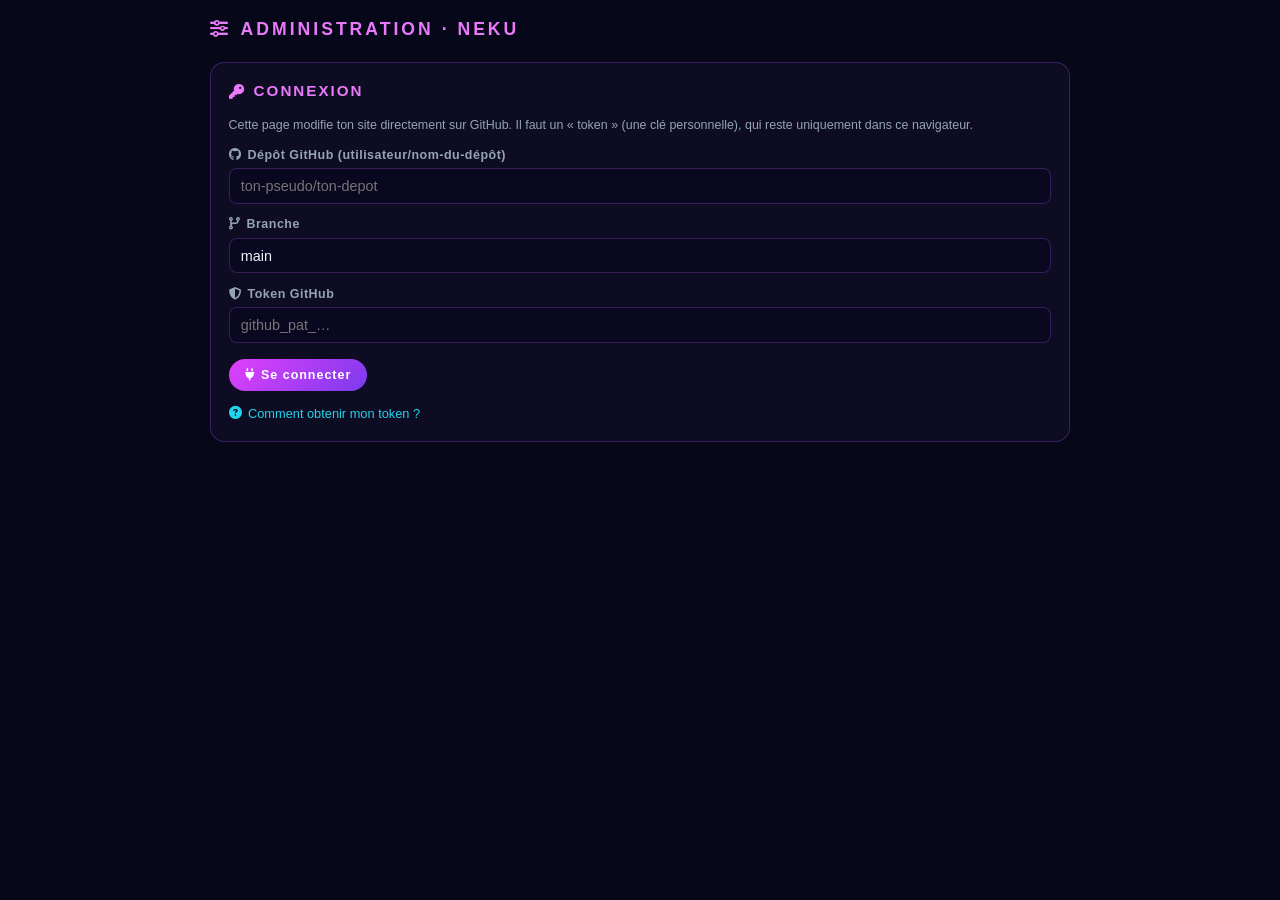
<file: admin.html>
<!DOCTYPE html>
<html lang="fr">

	<head>
		<meta charset="UTF-8">
		<meta name="viewport" content="width=device-width, initial-scale=1.0">
		<meta name="robots" content="noindex,nofollow">
		<title>Administration — Neku</title>
		<!-- Intégration de Font Awesome pour les icônes -->
		<link rel="stylesheet" href="https://cdnjs.cloudflare.com/ajax/libs/font-awesome/6.5.1/css/all.min.css">
		<style>
			* {
				margin: 0;
				padding: 0;
				box-sizing: border-box
			}

			:root {
				--bg: #07071a;
				--card: #0e0c22;
				--pink: #e879f9;
				--purple: #a855f7;
				--cyan: #22d3ee;
				--text: #f1f5f9;
				--muted: #94a3b8;
				--line: rgba(168, 85, 247, .28)
			}

			body {
				font-family: 'Liberation Sans', 'Noto Sans', sans-serif;
				background: var(--bg);
				color: var(--text);
				padding: 1rem 1rem 6rem;
				line-height: 1.5
			}

			main {
				max-width: 860px;
				margin: 0 auto
			}

			header {
				display: flex;
				align-items: center;
				justify-content: space-between;
				gap: 1rem;
				margin: 0 auto 1.2rem;
				max-width: 860px
			}

			h1 {
				font-size: 1.1rem;
				letter-spacing: 3px;
				text-transform: uppercase;
				color: var(--pink);
				display: flex;
				align-items: center;
				gap: .6rem;
			}

			h2 {
				font-size: .95rem;
				letter-spacing: 2px;
				text-transform: uppercase;
				color: var(--pink);
				margin-bottom: .8rem;
				display: flex;
				align-items: center;
				gap: .5rem;
			}

			.card {
				background: var(--card);
				border: 1px solid var(--line);
				border-radius: .9rem;
				padding: 1.1rem;
				margin-bottom: 1rem
			}

			.hint {
				font-size: .78rem;
				color: var(--muted)
			}

			label {
				display: flex;
				align-items: center;
				gap: .4rem;
				font-size: .78rem;
				font-weight: 700;
				color: var(--muted);
				margin: .7rem 0 .25rem;
				letter-spacing: .5px
			}

			input[type=text],
			input[type=url],
			input[type=password],
			select {
				width: 100%;
				padding: .55rem .7rem;
				border-radius: .5rem;
				border: 1px solid var(--line);
				background: #0a0820;
				color: var(--text);
				font-size: .9rem
			}

			input:disabled,
			select:disabled {
				opacity: .55
			}

			input[type=color] {
				width: 2.6rem;
				height: 2.2rem;
				border: 1px solid var(--line);
				border-radius: .4rem;
				background: none;
				padding: 0;
				cursor: pointer
			}

			.hex {
				width: 6.5rem !important;
				font-family: monospace
			}

			button {
				display: inline-flex;
				align-items: center;
				gap: .4rem;
				padding: .55rem 1rem;
				border-radius: 30px;
				border: 0;
				cursor: pointer;
				font-weight: 700;
				font-size: .78rem;
				letter-spacing: 1px;
				color: #fff;
				background: linear-gradient(135deg, #e040fb, #7c3aed)
			}

			button:hover {
				opacity: .88
			}

			button.ghost {
				background: none;
				border: 1px solid var(--line);
				color: var(--text)
			}

			button.danger {
				background: none;
				border: 1px solid rgba(248, 113, 113, .6);
				color: #fca5a5
			}

			button:disabled {
				opacity: .35;
				cursor: not-allowed
			}

			.row {
				display: flex;
				flex-wrap: wrap;
				gap: .6rem;
				align-items: center;
				margin-top: 1rem
			}

			.tabs {
				display: flex;
				flex-wrap: wrap;
				gap: .5rem;
				margin-bottom: 1rem
			}

			.tabs button {
				background: none;
				border: 1px solid var(--line);
				color: var(--muted)
			}

			.tabs button.on {
				background: rgba(168, 85, 247, .2);
				color: var(--text);
				border-color: var(--purple)
			}

			[hidden] {
				display: none !important
			}

			.busy {
				pointer-events: none;
				opacity: .55
			}

			details {
				margin-top: .8rem;
				font-size: .8rem;
				color: var(--muted)
			}

			summary {
				cursor: pointer;
				color: var(--cyan);
				display: inline-flex;
				align-items: center;
				gap: .4rem;
			}

			details ol {
				margin: .5rem 0 0 1.2rem
			}

			details li {
				margin: .25rem 0
			}

			a {
				color: var(--cyan)
			}

			/* Aperçu couleur (même rendu que sur le site) */
			.chip {
				display: inline-flex;
				align-items: center;
				justify-content: center;
				gap: .4rem;
				padding: .25rem 1rem;
				border-radius: 30px;
				font-size: .65rem;
				font-weight: 700;
				letter-spacing: 2px;
				text-transform: uppercase
			}

			.mini {
				width: 130px;
				border-radius: .6rem;
				overflow: hidden;
				border: 1px solid rgba(168, 85, 247, .25);
				background: var(--card)
			}

			.mini-img {
				height: 52px;
				background: rgba(255, 255, 255, .06)
			}

			.mini-foot {
				padding: .3rem .5rem;
				font-size: .7rem;
				font-weight: 700;
				background: rgba(255, 255, 255, .04)
			}

			.preview {
				display: flex;
				gap: 1rem;
				align-items: center;
				margin-top: .9rem;
				flex-wrap: wrap
			}

			.src-row {
				display: flex;
				flex-wrap: wrap;
				gap: .6rem;
				align-items: center;
				padding: .7rem 0;
				border-top: 1px solid var(--line)
			}

			.src-row:first-child {
				border-top: 0
			}

			.src-row .chip {
				min-width: 7rem;
				text-align: center
			}

			/* Personnages */
			.perso-row {
				display: flex;
				align-items: center;
				gap: .7rem;
				padding: .6rem 0;
				border-top: 1px solid var(--line);
				flex-wrap: wrap
			}

			.perso-row:first-child {
				border-top: 0
			}

			.perso-row .nm {
				font-weight: 700;
				margin-right: auto
			}

			.drop {
				margin-top: .9rem;
				border: 2px dashed var(--line);
				border-radius: .8rem;
				padding: 1.4rem;
				text-align: center;
				color: var(--muted);
				cursor: pointer;
				transition: background .2s, border-color .2s;
				display: flex;
				flex-direction: column;
				align-items: center;
				gap: .5rem;
			}

			.drop i {
				font-size: 1.8rem;
				color: var(--purple);
			}

			.drop:hover,
			.drop.over {
				background: rgba(168, 85, 247, .1);
				border-color: var(--pink);
				color: var(--text)
			}

			.thumbs {
				display: grid;
				grid-template-columns: repeat(auto-fill, minmax(170px, 1fr));
				gap: .7rem;
				margin-top: .8rem
			}

			.thumb {
				border: 1px solid var(--line);
				border-radius: .6rem;
				overflow: hidden;
				background: #0a0820;
				position: relative
			}

			.thumb .ph {
				height: 110px;
				overflow: hidden;
				background: rgba(255, 255, 255, .05)
			}

			.thumb img {
				width: 100%;
				height: 100%;
				object-fit: cover;
				display: block
			}

			.thumb img.blur {
				filter: blur(12px);
				transform: scale(1.2)
			}

			.thumb .pth {
				font-size: .62rem;
				color: var(--muted);
				padding: .3rem .5rem;
				word-break: break-all
			}

			.thumb .ctl {
				display: flex;
				justify-content: space-between;
				align-items: center;
				padding: .3rem .5rem .5rem;
				font-size: .72rem
			}

			.thumb .ctl label {
				display: flex;
				gap: .3rem;
				align-items: center;
				margin: 0;
				color: var(--text);
				cursor: pointer
			}

			.thumb .x {
				padding: .15rem .55rem;
				font-size: .7rem;
				background: none;
				border: 1px solid var(--line);
				color: var(--text)
			}

			.thumb.gone {
				opacity: .4
			}

			.thumb.gone .pth {
				text-decoration: line-through
			}

			.chk {
				display: flex;
				gap: .5rem;
				align-items: center;
				margin-top: .9rem;
				font-size: .8rem;
				color: var(--text);
				font-weight: 400
			}

			/* Kinks */
			.k-row {
				display: flex;
				gap: .4rem;
				align-items: center;
				margin-bottom: .45rem
			}

			.k-row input {
				flex: 1;
				min-width: 0
			}

			button.icon {
				padding: .5rem .7rem
			}

			.grow {
				flex: 1;
				min-width: 12rem
			}

			.kinks-prev {
				display: grid;
				grid-template-columns: repeat(auto-fill, minmax(130px, 1fr));
				gap: .6rem;
				margin-top: .5rem
			}

			.kink {
				background: linear-gradient(135deg, rgba(224, 64, 251, .13), rgba(168, 85, 247, .13));
				border: 1px solid rgba(224, 64, 251, .38);
				border-radius: .6rem;
				padding: .8rem .5rem;
				text-align: center;
				font-size: .72rem;
				font-weight: 700;
				color: #f0abfc;
				letter-spacing: 1px;
				text-transform: uppercase
			}

			.dirty {
				display: inline-flex;
				align-items: center;
				gap: .4rem;
				font-size: .78rem;
				color: #fcd34d
			}

			#status {
				position: fixed;
				left: 0;
				right: 0;
				bottom: 0;
				padding: .8rem 1rem;
				text-align: center;
				font-size: .85rem;
				background: #13102e;
				border-top: 1px solid var(--line);
				display: flex;
				align-items: center;
				justify-content: center;
				gap: .5rem;
			}

			#status.ok {
				background: #052e1a;
				color: #86efac
			}

			#status.err {
				background: #3b0d12;
				color: #fca5a5
			}
		</style>
	</head>

	<body>

		<header>
			<h1><i class="fa-solid fa-sliders"></i> Administration · Neku</h1>
			<button id="logout" class="ghost" hidden><i class="fa-solid fa-right-from-bracket"></i> Se déconnecter</button>
		</header>

		<main>
			<!-- ═════ CONNEXION ═════ -->
			<section id="login" class="card">
				<h2><i class="fa-solid fa-key"></i> Connexion</h2>
				<p class="hint">Cette page modifie ton site directement sur GitHub. Il faut un « token » (une clé personnelle), qui reste uniquement dans ce navigateur.</p>
				
				<label for="l-repo"><i class="fa-brands fa-github"></i> Dépôt GitHub (utilisateur/nom-du-dépôt)</label>
				<input id="l-repo" type="text" placeholder="ton-pseudo/ton-depot" autocomplete="off">
				
				<label for="l-branch"><i class="fa-solid fa-code-branch"></i> Branche</label>
				<input id="l-branch" type="text" value="main" autocomplete="off">
				
				<label for="l-token"><i class="fa-solid fa-shield-halved"></i> Token GitHub</label>
				<input id="l-token" type="password" placeholder="github_pat_…" autocomplete="off">
				
				<div class="row"><button id="l-go"><i class="fa-solid fa-plug"></i> Se connecter</button></div>
				<details>
					<summary><i class="fa-solid fa-circle-question"></i> Comment obtenir mon token ?</summary>
					<ol>
						<li>Va sur <a href="https://github.com/settings/personal-access-tokens/new" target="_blank" rel="noopener noreferrer">github.com/settings/personal-access-tokens/new</a>.</li>
						<li><b>Token name</b> : par exemple « admin site ». <b>Expiration</b> : choisis la durée maximale.</li>
						<li><b>Repository access</b> : « Only select repositories », puis choisis le dépôt de ton site.</li>
						<li><b>Permissions</b> → « Repository permissions » → <b>Contents</b> : « Read and write ».</li>
						<li>Clique sur « Generate token », copie-le et colle-le ci-dessus.</li>
					</ol>
				</details>
			</section>

			<!-- ═════ APPLICATION ═════ -->
			<div id="app" hidden>
				<div class="tabs">
					<button data-tab="persos" class="on"><i class="fa-solid fa-users"></i> Personnages</button>
					<button data-tab="sources"><i class="fa-solid fa-folder-open"></i> Sources</button>
					<button data-tab="kinks"><i class="fa-solid fa-heart"></i> Kinks</button>
				</div>

				<!-- Personnages -->
				<section id="tab-persos">
					<div class="card" id="form">
						<h2 id="f-title"><i class="fa-solid fa-user-plus"></i> Nouveau personnage</h2>

						<label for="f-name"><i class="fa-solid fa-signature"></i> Nom du personnage</label>
						<input id="f-name" type="text" autocomplete="off" placeholder="Hatsune Miku">

						<label for="f-source"><i class="fa-solid fa-layer-group"></i> Source</label>
						<select id="f-source"></select>
						<p class="hint" id="f-nosrc" hidden>Crée d'abord une source dans l'onglet « Sources ».</p>

						<label for="f-wiki"><i class="fa-brands fa-wikipedia-w"></i> Lien Wikipédia (facultatif)</label>
						<input id="f-wiki" type="url" autocomplete="off" placeholder="https://fr.wikipedia.org/wiki/…">

						<div id="f-existing-box" hidden>
							<label><i class="fa-regular fa-images"></i> Images déjà en ligne</label>
							<div class="thumbs" id="f-existing"></div>
						</div>

						<label><i class="fa-solid fa-cloud-arrow-up"></i> Ajouter des images</label>
						<div class="drop" id="drop" tabindex="0" role="button">
							<i class="fa-solid fa-images"></i>
							<span>Glisse tes images ici (plusieurs à la fois) ou clique pour les choisir</span>
						</div>
						<input id="f-files" type="file" accept="image/png,image/jpeg,image/webp,image/gif" multiple hidden>

						<div class="row" id="f-bulk" hidden>
							<button class="ghost" id="f-allsfw" type="button"><i class="fa-solid fa-eye"></i> Tout en SFW</button>
							<button class="ghost" id="f-allnsfw" type="button"><i class="fa-solid fa-eye-slash"></i> Tout en NSFW</button>
						</div>
						<div class="thumbs" id="f-pending"></div>

						<label class="chk"><input type="checkbox" id="f-webp"> <i class="fa-solid fa-compress"></i> Alléger les images (conversion en WebP, 900 px de large maximum)</label>

						<div class="row">
							<button id="f-save"><i class="fa-solid fa-paper-plane"></i> Publier sur le site</button>
							<button id="f-cancel" class="ghost" hidden><i class="fa-solid fa-xmark"></i> Annuler la modification</button>
							<button id="f-del" class="danger" hidden><i class="fa-solid fa-trash-can"></i> Supprimer ce personnage</button>
						</div>
						<p class="hint" style="margin-top:.7rem">Les fichiers sont rangés automatiquement dans <code>images/source/personnage/SFW</code> ou <code>NSFW</code>, et nommés <code>Nom_du_personnage_00</code>, <code>_01</code>…</p>
					</div>

					<div class="card">
						<h2><i class="fa-solid fa-list-ul"></i> Personnages existants</h2>
						<div id="p-list"></div>
					</div>
				</section>

				<!-- Sources -->
				<section id="tab-sources" hidden>
					<div class="card">
						<h2><i class="fa-solid fa-folder-plus"></i> Nouvelle source</h2>
						<label for="s-name"><i class="fa-solid fa-tag"></i> Nom de la source</label>
						<input id="s-name" type="text" autocomplete="off" placeholder="Vocaloid">
						<label for="s-color"><i class="fa-solid fa-palette"></i> Couleur</label>
						<div class="row" style="margin-top:0">
							<input id="s-color" type="color" value="#60a5fa">
							<input id="s-hex" class="hex" type="text" maxlength="7" value="#60a5fa" autocomplete="off">
						</div>
						<div class="preview" id="s-preview"></div>
						<div class="row"><button id="s-add"><i class="fa-solid fa-plus"></i> Ajouter la source</button></div>
					</div>
					<div class="card">
						<h2><i class="fa-solid fa-boxes-stacked"></i> Sources existantes</h2>
						<p class="hint" style="margin-bottom:.5rem">Le nom d'une source ne peut pas être changé ici (ses images sont rangées dans un dossier à son nom).</p>
						<div id="src-list"></div>
					</div>
				</section>

				<!-- Kinks -->
				<section id="tab-kinks" hidden>
					<div class="card">
						<h2><i class="fa-solid fa-list-check"></i> Kinks affichés sur le site</h2>
						<p class="hint" style="margin-bottom:.8rem">Modifie les noms, change l'ordre avec les flèches, ajoute ou supprime. Rien n'est publié tant que tu n'as pas cliqué sur « Publier ». Sur le site, les noms s'affichent en majuscules.</p>
						<div id="k-list"></div>

						<label for="k-new"><i class="fa-solid fa-plus"></i> Ajouter un kink</label>
						<div class="row" style="margin-top:0">
							<input id="k-new" class="grow" type="text" maxlength="30" autocomplete="off" placeholder="Nom du kink">
							<button id="k-add" class="ghost" type="button"><i class="fa-solid fa-plus"></i> Ajouter</button>
						</div>

						<div class="row">
							<button id="k-save"><i class="fa-solid fa-paper-plane"></i> Publier sur le site</button>
							<button id="k-reset" class="ghost" type="button"><i class="fa-solid fa-rotate-left"></i> Annuler les changements</button>
							<span class="dirty" id="k-dirty" hidden><i class="fa-solid fa-circle-exclamation"></i> Modifications non publiées</span>
						</div>
					</div>
					<div class="card">
						<h2><i class="fa-solid fa-eye"></i> Aperçu</h2>
						<div class="kinks-prev" id="k-preview"></div>
					</div>
				</section>
			</div>
		</main>

		<div id="status" role="status" hidden></div>

		<script>
			/* ════════════════════════ OUTILS ════════════════════════ */
			const $ = (s, r = document) => r.querySelector(s);
			const el = (tag, cls, txt) => {
				const e = document.createElement(tag);
				if (cls) e.className = cls;
				if (txt != null) e.textContent = txt;
				return e;
			};
			const icon = cls => el('i', cls);
			const LS = 'neku-admin';

			/* nom propre pour dossiers/fichiers : sans accents, lettres/chiffres/_ uniquement */
			const clean = s => String(s || '').normalize('NFD').replace(/[\u0300-\u036f]/g, '')
				.replace(/[^A-Za-z0-9]+/g, '_').replace(/^_+|_+$/g, '');
			const isHex = c => /^#[0-9a-f]{6}$/i.test(c || '');
			const isHttp = u => /^https?:\/\//i.test(u || '');
			const norm = p => String(p || '').replace(/^\//, '');
			const pad = n => String(n).padStart(2, '0');
			const dirOf = (source, name, nsfw) => `images/${clean(source)}/${clean(name)}/${nsfw ? 'NSFW' : 'SFW'}`;
			const fileOf = (name, n, ext) => `${clean(name)}_${pad(n)}.${ext}`;
			const extOf = f => ({
				'image/png': 'png',
				'image/jpeg': 'jpg',
				'image/webp': 'webp',
				'image/gif': 'gif'
			})[f.type] || null;
			const chipStyle = c => `color:${c};background:linear-gradient(135deg,${c}28,${c}10);border:1px solid ${c}65`;

			/* liste de kinks propre : texte, sans espaces superflus, sans entrées vides */
			const cleanKinks = a => (Array.isArray(a) ? a : [])
				.map(k => (typeof k === 'string' ? k : (k && k.name) || ''))
				.map(s => String(s).trim())
				.filter(Boolean);

			/* prochain numéro libre pour un personnage (le premier fichier = 00) */
			const nextNumber = srcs => Math.max(-1, ...srcs.map(s => {
				const m = /_(\d+)\.[a-z0-9]+$/i.exec(s);
				return m ? +m[1] : -1;
			})) + 1;

			const bytesToB64 = bytes => {
				let s = '';
				for (let i = 0; i < bytes.length; i += 0x8000) s += String.fromCharCode.apply(null, bytes.subarray(i, i + 0x8000));
				return btoa(s);
			};
			const textToB64 = t => bytesToB64(new TextEncoder().encode(t));
			const blobToB64 = async b => bytesToB64(new Uint8Array(await b.arrayBuffer()));
			const b64ToText = b => new TextDecoder().decode(Uint8Array.from(atob(b.replace(/\s/g, '')), c => c.charCodeAt(0)));

			async function toWebp(file) {
				const bmp = await createImageBitmap(file);
				const k = Math.min(1, 900 / bmp.width);
				const c = document.createElement('canvas');
				c.width = Math.round(bmp.width * k);
				c.height = Math.round(bmp.height * k);
				c.getContext('2d').drawImage(bmp, 0, 0, c.width, c.height);
				return new Promise(res => c.toBlob(res, 'image/webp', .82));
			}

			function say(msg, kind) {
				const s = $('#status');
				s.replaceChildren();
				if (kind === 'ok') s.append(icon('fa-solid fa-circle-check'), ' ');
				else if (kind === 'err') s.append(icon('fa-solid fa-triangle-exclamation'), ' ');
				else if (msg) s.append(icon('fa-solid fa-spinner fa-spin'), ' ');
				s.append(document.createTextNode(msg || ''));
				s.className = kind || '';
				s.hidden = !msg;
			}

			/* ════════════════════════ GITHUB ════════════════════════ */
			let cfg = {
				repo: '',
				branch: 'main',
				token: ''
			};
			let headSha = '',
				treeSha = '',
				paths = new Map(),
				sources = [],
				persos = [],
				kinks = [];
			let busy = false;

			async function gh(path, opts = {}) {
				const r = await fetch(`https://api.github.com/repos/${cfg.repo}${path}`, {
					method: opts.method || 'GET',
					cache: 'no-store',
					headers: {
						Accept: 'application/vnd.github+json',
						Authorization: `Bearer ${cfg.token}`,
						'X-GitHub-Api-Version': '2022-11-28',
						...(opts.body ? {
							'Content-Type': 'application/json'
						} : {}),
					},
					body: opts.body ? JSON.stringify(opts.body) : undefined,
				});
				if (!r.ok) {
					let m = '';
					try {
						m = (await r.json()).message || '';
					} catch (_) {}
					const e = new Error(m || r.statusText);
					e.status = r.status;
					throw e;
				}
				return r.status === 204 ? null : r.json();
			}

			function explain(e) {
				if (e && e.status === 401) return 'Token refusé ou expiré. Crée-en un nouveau et reconnecte-toi.';
				if (e && (e.status === 403 || e.status === 404)) return 'Accès refusé ou dépôt/branche introuvable. Vérifie le nom du dépôt, la branche, et que le token a la permission « Contents : Read and write ».';
				if (e && (e.status === 409 || e.status === 422)) return 'Le dépôt a changé pendant l\'envoi. Réessaie.';
				if (e instanceof TypeError) return 'Connexion impossible. Vérifie ta connexion internet.';
				return (e && e.message) || 'Erreur inconnue.';
			}

			async function readJSON(p) {
				const sha = paths.get(p);
				if (!sha) return [];
				const b = await gh(`/git/blobs/${sha}`);
				const v = JSON.parse(b64ToText(b.content) || '[]');
				return Array.isArray(v) ? v : [];
			}

			async function load() {
				const ref = await gh(`/git/ref/heads/${cfg.branch}`);
				headSha = ref.object.sha;
				const commitObj = await gh(`/git/commits/${headSha}`);
				treeSha = commitObj.tree.sha;
				const tree = await gh(`/git/trees/${treeSha}?recursive=1`);
				if (tree.truncated) throw new Error('Dépôt trop volumineux pour cet outil.');
				paths = new Map(tree.tree.filter(t => t.type === 'blob').map(t => [t.path, t.sha]));
				sources = await readJSON('data/sources.json');
				persos = await readJSON('data/personnages.json');
				kinks = cleanKinks(await readJSON('data/kinks.json'));
			}

			/* un seul commit pour toutes les modifications */
			async function commit(changes, message) {
				const entries = [];
				for (const c of changes) {
					if (c.remove) entries.push({
						path: c.path,
						mode: '100644',
						type: 'blob',
						sha: null
					});
					else if (c.sha) entries.push({
						path: c.path,
						mode: '100644',
						type: 'blob',
						sha: c.sha
					});
					else {
						const b = await gh('/git/blobs', {
							method: 'POST',
							body: {
								content: c.b64,
								encoding: 'base64'
							}
						});
						entries.push({
							path: c.path,
							mode: '100644',
							type: 'blob',
							sha: b.sha
						});
					}
				}
				const tree = await gh('/git/trees', {
					method: 'POST',
					body: {
						base_tree: treeSha,
						tree: entries
					}
				});
				const cm = await gh('/git/commits', {
					method: 'POST',
					body: {
						message,
						tree: tree.sha,
						parents: [headSha]
					}
				});
				await gh(`/git/refs/heads/${cfg.branch}`, {
					method: 'PATCH',
					body: {
						sha: cm.sha
					}
				});
			}
			const jsonFile = (path, data) => ({
				path,
				b64: textToB64(JSON.stringify(data, null, 2) + '\n')
			});

			/* exécute une action : données fraîches avant, rafraîchissement après */
			async function guarded(fn, okMsg) {
				if (busy) return false;
				busy = true;
				setBusy(true);
				try {
					say('Envoi en cours… ne ferme pas la page.');
					await load();
					await fn();
					await load();
					render();
					say(okMsg + ' Visible sur le site dans 1 à 3 minutes.', 'ok');
					return true;
				} catch (e) {
					console.error(e);
					say(explain(e), 'err');
					return false;
				} finally {
					busy = false;
					setBusy(false);
				}
			}

			function setBusy(b) {
				$('#app').classList.toggle('busy', b);
			}

			/* ════════════════════════ ACTIONS : SOURCES ════════════════════════ */
			function doAddSource(name, color) {
				return guarded(async () => {
					if (sources.some(s => s.name.toLowerCase() === name.toLowerCase() || clean(s.name).toLowerCase() === clean(name).toLowerCase()))
						throw new Error('Cette source existe déjà (les majuscules ne comptent pas).');
					await commit([jsonFile('data/sources.json', [...sources, {
						name,
						color: color.toLowerCase()
					}])], `Admin : ajout de la source ${name}`);
				}, `Source « ${name} » ajoutée.`);
			}

			function doSetColor(name, color) {
				return guarded(async () => {
					if (!sources.some(s => s.name === name)) throw new Error('Source introuvable.');
					const next = sources.map(s => s.name === name ? {
						...s,
						color: color.toLowerCase()
					} : s);
					await commit([jsonFile('data/sources.json', next)], `Admin : couleur de la source ${name}`);
				}, `Couleur de « ${name} » enregistrée.`);
			}

			function doDeleteSource(name) {
				return guarded(async () => {
					if (persos.some(p => p.source === name)) throw new Error('Cette source est encore utilisée par des personnages.');
					await commit([jsonFile('data/sources.json', sources.filter(s => s.name !== name))], `Admin : suppression de la source ${name}`);
				}, `Source « ${name} » supprimée.`);
			}

			/* ════════════════════════ ACTIONS : KINKS ════════════════════════ */
			function doSaveKinks(list) {
				return guarded(async () => {
					const names = cleanKinks(list);
					const seen = new Set();
					for (const n of names) {
						const k = n.toLowerCase();
						if (seen.has(k)) throw new Error(`« ${n} » apparaît deux fois dans la liste.`);
						seen.add(k);
					}
					await commit([jsonFile('data/kinks.json', names)], 'Admin : mise à jour des kinks');
				}, 'Liste des kinks mise à jour.');
			}

			/* ════════════════════════ ACTIONS : PERSONNAGES ════════════════════════ */
			function doSaveCharacter(F) {
				return guarded(async () => {
					const idx = F.mode === 'edit' ? persos.findIndex(p => p.name === F.origName) : -1;
					if (F.mode === 'edit' && idx < 0) throw new Error('Ce personnage n\'existe plus dans le dépôt.');
					if (F.mode === 'new' && persos.some(p => p.source === F.source && clean(p.name).toLowerCase() === clean(F.name).toLowerCase()))
						throw new Error('Un personnage de cette source porte déjà ce nom.');

					const changes = [],
						keep = [];

					for (const im of F.existing) {
						const old = norm(im.src);
						if (im.remove) {
							if (paths.has(old)) changes.push({
								path: old,
								remove: true
							});
							continue;
						}
						if (im.nsfw !== im.origNsfw && paths.has(old)) {
							const np = `${dirOf(F.source, F.name, im.nsfw)}/${old.split('/').pop()}`;
							if (np !== old) {
								changes.push({
									path: old,
									remove: true
								}, {
									path: np,
									sha: paths.get(old)
								});
								keep.push({
									src: np,
									nsfw: im.nsfw
								});
								continue;
							}
						}
						keep.push({
							src: im.src,
							nsfw: im.nsfw
						});
					}

					let n = nextNumber(F.existing.map(i => i.src));
					for (const p of F.pending) {
						const asWebp = F.webp && p.ext !== 'gif';
						const blob = asWebp ? await toWebp(p.file) : p.file;
						const ext = asWebp ? 'webp' : p.ext;
						let path;
						do {
							path = `${dirOf(F.source, F.name, p.nsfw)}/${fileOf(F.name, n++, ext)}`;
						} while (paths.has(path));
						changes.push({
							path,
							b64: await blobToB64(blob)
						});
						keep.push({
							src: path,
							nsfw: p.nsfw
						});
					}

					const entry = {
						name: F.name.trim(),
						source: F.source,
						wiki: isHttp(F.wiki) ? F.wiki.trim() : '',
						images: keep
					};
					const next = [...persos];
					if (idx >= 0) next[idx] = entry;
					else next.push(entry);
					changes.push(jsonFile('data/personnages.json', next));
					await commit(changes, `Admin : ${F.mode === 'edit' ? 'modification de' : 'ajout de'} ${entry.name}`);
				}, F.mode === 'edit' ? `« ${F.name} » mis à jour.` : `« ${F.name} » ajouté.`);
			}

			function doDeleteCharacter(name) {
				return guarded(async () => {
					const p = persos.find(x => x.name === name);
					if (!p) throw new Error('Personnage introuvable.');
					const changes = (p.images || []).map(i => norm(i.src)).filter(x => paths.has(x)).map(path => ({
						path,
						remove: true
					}));
					changes.push(jsonFile('data/personnages.json', persos.filter(x => x !== p)));
					await commit(changes, `Admin : suppression de ${name}`);
				}, `« ${name} » supprimé.`);
			}

			/* ════════════════════════ INTERFACE : FORMULAIRE ════════════════════════ */
			const newForm = () => ({
				mode: 'new',
				origName: '',
				name: '',
				source: '',
				wiki: '',
				existing: [],
				pending: [],
				webp: false
			});
			let F = newForm();

			function thumbItem({
				src,
				blur,
				path,
				nsfw,
				onNsfw,
				removeLabel,
				onRemove,
				gone
			}) {
				const it = el('div', 'thumb' + (gone ? ' gone' : ''));
				const ph = el('div', 'ph');
				const im = new Image();
				im.src = src;
				im.alt = '';
				if (blur) im.className = 'blur';
				im.onerror = () => {
					im.style.display = 'none';
				};
				ph.append(im);
				const pth = el('div', 'pth', path);
				const ctl = el('div', 'ctl');
				const lb = el('label');
				const cb = el('input');
				cb.type = 'checkbox';
				cb.checked = nsfw;
				cb.addEventListener('change', () => onNsfw(cb.checked));
				lb.append(cb, document.createTextNode(' NSFW'));
				
				const x = el('button', 'x');
				x.type = 'button';
				x.innerHTML = removeLabel.includes('✕') ? '<i class="fa-solid fa-xmark"></i>' : removeLabel;
				x.addEventListener('click', onRemove);
				ctl.append(lb, x);
				it.append(ph, pth, ctl);
				return it;
			}

			function previewPaths() {
				let n = nextNumber(F.existing.map(i => i.src));
				const nm = F.name.trim() || 'Nom',
					so = F.source || 'Source';
				return F.pending.map(p => {
					const ext = (F.webp && p.ext !== 'gif') ? 'webp' : p.ext;
					return `${dirOf(so, nm, p.nsfw)}/${fileOf(nm, n++, ext)}`;
				});
			}

			function renderForm() {
				const ex = $('#f-existing');
				ex.replaceChildren();
				$('#f-existing-box').hidden = !F.existing.length;
				F.existing.forEach(im => {
					ex.append(thumbItem({
						src: norm(im.src),
						blur: im.nsfw,
						path: norm(im.src),
						nsfw: im.nsfw,
						onNsfw: v => {
							im.nsfw = v;
							renderForm();
						},
						removeLabel: im.remove ? '<i class="fa-solid fa-rotate-left"></i> Annuler' : '<i class="fa-solid fa-trash-can"></i> Retirer',
						onRemove: () => {
							im.remove = !im.remove;
							renderForm();
						},
						gone: im.remove,
					}));
				});

				const pe = $('#f-pending');
				pe.replaceChildren();
				const pp = previewPaths();
				F.pending.forEach((p, i) => {
					pe.append(thumbItem({
						src: p.url,
						blur: p.nsfw,
						path: pp[i],
						nsfw: p.nsfw,
						onNsfw: v => {
							p.nsfw = v;
							renderForm();
						},
						removeLabel: '✕',
						onRemove: () => {
							URL.revokeObjectURL(p.url);
							F.pending.splice(i, 1);
							renderForm();
						},
					}));
				});
				$('#f-bulk').hidden = !F.pending.length;

				const edit = F.mode === 'edit';
				const title = $('#f-title');
				title.replaceChildren(icon(edit ? 'fa-solid fa-user-pen' : 'fa-solid fa-user-plus'), document.createTextNode(edit ? ` Modifier : ${F.origName}` : ' Nouveau personnage'));
				$('#f-name').disabled = edit;
				$('#f-source').disabled = edit;
				$('#f-cancel').hidden = !edit;
				$('#f-del').hidden = !edit;
				$('#f-save').innerHTML = edit ? '<i class="fa-solid fa-floppy-disk"></i> Enregistrer les modifications' : '<i class="fa-solid fa-paper-plane"></i> Publier sur le site';
			}

			function renderSourceSelect() {
				const sel = $('#f-source');
				sel.replaceChildren();
				const first = el('option', '', '— Choisis une source —');
				first.value = '';
				sel.append(first);
				sources.forEach(s => {
					const o = el('option', '', s.name);
					o.value = s.name;
					sel.append(o);
				});
				if (F.source && !sources.some(s => s.name === F.source)) F.source = '';
				sel.value = F.source;
				$('#f-nosrc').hidden = sources.length > 0;
			}

			function resetForm() {
				F.pending.forEach(p => URL.revokeObjectURL(p.url));
				F = newForm();
				$('#f-name').value = '';
				$('#f-wiki').value = '';
				$('#f-webp').checked = false;
				$('#f-files').value = '';
				renderSourceSelect();
				renderForm();
			}

			function editCharacter(p) {
				F.pending.forEach(x => URL.revokeObjectURL(x.url));
				F = {
					mode: 'edit',
					origName: p.name,
					name: p.name,
					source: p.source,
					wiki: p.wiki || '',
					existing: (p.images || []).map(i => ({
						src: i.src,
						nsfw: !!i.nsfw,
						origNsfw: !!i.nsfw,
						remove: false
					})),
					pending: [],
					webp: false,
				};
				$('#f-name').value = p.name;
				$('#f-wiki').value = p.wiki || '';
				$('#f-webp').checked = false;
				renderSourceSelect();
				renderForm();
				$('#form').scrollIntoView({
					behavior: 'smooth',
					block: 'start'
				});
			}

			function addFiles(list) {
				const ok = [...list].filter(f => extOf(f));
				if (ok.length < list.length) say('Certains fichiers ont été ignorés (formats acceptés : PNG, JPG, WebP, GIF).', 'err');
				ok.forEach(f => F.pending.push({
					file: f,
					ext: extOf(f),
					nsfw: false,
					url: URL.createObjectURL(f)
				}));
				renderForm();
			}

			function wireForm() {
				$('#f-name').addEventListener('input', e => {
					F.name = e.target.value;
					renderForm();
				});
				$('#f-source').addEventListener('change', e => {
					F.source = e.target.value;
					renderForm();
				});
				$('#f-wiki').addEventListener('input', e => {
					F.wiki = e.target.value;
				});
				$('#f-webp').addEventListener('change', e => {
					F.webp = e.target.checked;
					renderForm();
				});

				const drop = $('#drop'),
					input = $('#f-files');
				drop.addEventListener('click', () => input.click());
				drop.addEventListener('keydown', e => {
					if (e.key === 'Enter' || e.key === ' ') {
						e.preventDefault();
						input.click();
					}
				});
				input.addEventListener('change', () => {
					addFiles(input.files);
					input.value = '';
				});
				['dragenter', 'dragover'].forEach(t => drop.addEventListener(t, e => {
					e.preventDefault();
					drop.classList.add('over');
				}));
				['dragleave', 'drop'].forEach(t => drop.addEventListener(t, e => {
					e.preventDefault();
					drop.classList.remove('over');
				}));
				drop.addEventListener('drop', e => addFiles(e.dataTransfer.files));

				$('#f-allsfw').addEventListener('click', () => {
					F.pending.forEach(p => p.nsfw = false);
					renderForm();
				});
				$('#f-allnsfw').addEventListener('click', () => {
					F.pending.forEach(p => p.nsfw = true);
					renderForm();
				});

				$('#f-save').addEventListener('click', async () => {
					const name = F.name.trim();
					if (!clean(name)) return say('Le nom doit contenir au moins une lettre ou un chiffre (a-z, 0-9).', 'err');
					if (!F.source) return say('Choisis une source.', 'err');
					if (F.wiki.trim() && !isHttp(F.wiki.trim())) return say('Le lien Wikipédia doit commencer par https://', 'err');
					const total = F.pending.length + F.existing.filter(i => !i.remove).length;
					if (!total) return say('Ajoute au moins une image.', 'err');
					if (await doSaveCharacter(F)) resetForm();
				});
				$('#f-cancel').addEventListener('click', () => {
					resetForm();
					say('');
				});
				$('#f-del').addEventListener('click', async () => {
					if (!confirm(`Supprimer « ${F.origName} » et toutes ses images ? Cette action est définitive.`)) return;
					if (await doDeleteCharacter(F.origName)) resetForm();
				});
			}

			function renderPersoList() {
				const box = $('#p-list');
				box.replaceChildren();
				if (!persos.length) {
					box.append(el('p', 'hint', 'Aucun personnage pour l\'instant.'));
					return;
				}
				persos.forEach(p => {
					const src = sources.find(s => s.name === p.source);
					const row = el('div', 'perso-row');
					row.append(el('span', 'nm', p.name));
					const chip = el('span', 'chip', p.source || '—');
					chip.style.cssText = chipStyle(src && isHex(src.color) ? src.color : '#a855f7');
					const n = (p.images || []).length;
					const nn = (p.images || []).filter(i => i.nsfw).length;
					row.append(chip, el('span', 'hint', `${n} image${n > 1 ? 's' : ''}${nn ? ` (dont ${nn} NSFW)` : ''}`));
					const b = el('button', 'ghost');
					b.innerHTML = '<i class="fa-solid fa-pen-to-square"></i> Modifier';
					b.addEventListener('click', () => editCharacter(p));
					row.append(b);
					box.append(row);
				});
			}

			/* ════════════════════════ INTERFACE : SOURCES ════════════════════════ */
			function paintPreview(box, name, color) {
				box.replaceChildren();
				const chip = el('span', 'chip', name || 'Nom de la source');
				chip.style.cssText = chipStyle(color);
				const mini = el('div', 'mini');
				mini.append(el('div', 'mini-img'));
				const foot = el('div', 'mini-foot', 'Personnage');
				foot.style.borderTop = `2px solid ${color}45`;
				mini.append(foot);
				box.append(chip, mini);
			}

			function wireSourceForm() {
				const name = $('#s-name'),
					pick = $('#s-color'),
					hex = $('#s-hex'),
					prev = $('#s-preview');
				const paint = () => paintPreview(prev, name.value.trim(), pick.value);
				pick.addEventListener('input', () => {
					hex.value = pick.value;
					paint();
				});
				hex.addEventListener('input', () => {
					if (isHex(hex.value)) {
						pick.value = hex.value.toLowerCase();
						paint();
					}
				});
				name.addEventListener('input', paint);
				paint();
				$('#s-add').addEventListener('click', async () => {
					const n = name.value.trim();
					if (!clean(n)) return say('Le nom doit contenir au moins une lettre ou un chiffre (a-z, 0-9).', 'err');
					if (!isHex(hex.value)) return say('Couleur invalide (exemple : #60a5fa).', 'err');
					if (await doAddSource(n, hex.value)) {
						name.value = '';
						paint();
					}
				});
			}

			function renderSources() {
				const box = $('#src-list');
				box.replaceChildren();
				if (!sources.length) {
					box.append(el('p', 'hint', 'Aucune source pour l\'instant.'));
					return;
				}
				sources.forEach(s => {
					const used = persos.filter(p => p.source === s.name).length;
					const row = el('div', 'src-row');
					const start = isHex(s.color) ? s.color.toLowerCase() : '#a855f7';
					const chip = el('span', 'chip', s.name);
					chip.style.cssText = chipStyle(start);
					const pick = el('input');
					pick.type = 'color';
					pick.value = start;
					const hex = el('input', 'hex');
					hex.type = 'text';
					hex.maxLength = 7;
					hex.value = start;
					const sync = v => {
						if (isHex(v)) {
							pick.value = v.toLowerCase();
							hex.value = v.toLowerCase();
							chip.style.cssText = chipStyle(v);
						}
					};
					pick.addEventListener('input', () => sync(pick.value));
					hex.addEventListener('input', () => sync(hex.value));
					const save = el('button', 'ghost');
					save.innerHTML = '<i class="fa-solid fa-floppy-disk"></i> Enregistrer';
					save.addEventListener('click', () => {
						if (!isHex(hex.value)) return say('Couleur invalide (exemple : #60a5fa).', 'err');
						doSetColor(s.name, hex.value);
					});
					const del = el('button', 'danger');
					del.innerHTML = used ? `<i class="fa-solid fa-lock"></i> Utilisée (${used})` : '<i class="fa-solid fa-trash-can"></i> Supprimer';
					del.disabled = used > 0;
					del.addEventListener('click', () => {
						if (confirm(`Supprimer la source « ${s.name} » ?`)) doDeleteSource(s.name);
					});
					row.append(chip, pick, hex, save, del);
					box.append(row);
				});
			}

			/* ════════════════════════ INTERFACE : KINKS ════════════════════════ */
			let kDraft = [],
				kTouched = false;
			const kDirty = () => JSON.stringify(cleanKinks(kDraft)) !== JSON.stringify(kinks);

			function iconBtn(cls, title, onClick, disabled) {
				const b = el('button', 'ghost icon');
				b.type = 'button';
				b.title = title;
				b.setAttribute('aria-label', title);
				b.append(icon(cls));
				b.disabled = !!disabled;
				b.addEventListener('click', onClick);
				return b;
			}

			/* aperçu + indicateur de modifications (sans reconstruire la liste, pour garder le focus) */
			function paintKinkMeta() {
				$('#k-preview').replaceChildren(...cleanKinks(kDraft).map(n => el('div', 'kink', n)));
				const d = kDirty();
				$('#k-dirty').hidden = !d;
				$('#k-save').disabled = !d;
				$('#k-reset').disabled = !d;
			}

			function renderKinks() {
				if (!kTouched) kDraft = [...kinks];
				const box = $('#k-list');
				box.replaceChildren();
				if (!kDraft.length) box.append(el('p', 'hint', 'Aucun kink pour l\'instant.'));
				const move = (i, j) => {
					[kDraft[i], kDraft[j]] = [kDraft[j], kDraft[i]];
					kTouched = true;
					renderKinks();
				};
				kDraft.forEach((k, i) => {
					const row = el('div', 'k-row');
					const inp = el('input');
					inp.type = 'text';
					inp.maxLength = 30;
					inp.value = k;
					inp.setAttribute('aria-label', `Kink ${i + 1}`);
					inp.addEventListener('input', () => {
						kDraft[i] = inp.value;
						kTouched = true;
						paintKinkMeta();
					});
					row.append(
						inp,
						iconBtn('fa-solid fa-arrow-up', 'Monter', () => move(i, i - 1), i === 0),
						iconBtn('fa-solid fa-arrow-down', 'Descendre', () => move(i, i + 1), i === kDraft.length - 1),
						iconBtn('fa-solid fa-trash-can', 'Supprimer', () => {
							kDraft.splice(i, 1);
							kTouched = true;
							renderKinks();
						})
					);
					box.append(row);
				});
				paintKinkMeta();
			}

			function wireKinks() {
				const input = $('#k-new');
				const add = () => {
					const v = input.value.trim();
					if (!v) return;
					if (cleanKinks(kDraft).some(x => x.toLowerCase() === v.toLowerCase())) return say(`« ${v} » est déjà dans la liste.`, 'err');
					kDraft.push(v);
					kTouched = true;
					input.value = '';
					say('');
					renderKinks();
				};
				$('#k-add').addEventListener('click', add);
				input.addEventListener('keydown', e => {
					if (e.key === 'Enter') {
						e.preventDefault();
						add();
					}
				});
				$('#k-reset').addEventListener('click', () => {
					kTouched = false;
					say('');
					renderKinks();
				});
				$('#k-save').addEventListener('click', async () => {
					const names = cleanKinks(kDraft);
					const seen = new Set();
					for (const n of names) {
						if (seen.has(n.toLowerCase())) return say(`« ${n} » apparaît deux fois dans la liste.`, 'err');
						seen.add(n.toLowerCase());
					}
					if (!names.length && !confirm('La liste est vide : la section Kinks n\'affichera rien. Continuer ?')) return;
					if (await doSaveKinks(names)) {
						kTouched = false;
						renderKinks();
					}
				});
				window.addEventListener('beforeunload', e => {
					if (kTouched && kDirty()) {
						e.preventDefault();
						e.returnValue = '';
					}
				});
			}

			/* ════════════════════════ CONNEXION ET DÉMARRAGE ════════════════════════ */
			function render() {
				renderSources();
				renderSourceSelect();
				renderPersoList();
				renderForm();
				renderKinks();
			}

			function showApp() {
				$('#login').hidden = true;
				$('#app').hidden = false;
				$('#logout').hidden = false;
			}

			function showLogin() {
				$('#login').hidden = false;
				$('#app').hidden = true;
				$('#logout').hidden = true;
			}

			async function connect(c) {
				cfg = c;
				say('Connexion…');
				try {
					await load();
					localStorage.setItem(LS, JSON.stringify(cfg));
					showApp();
					render();
					say('Connecté.', 'ok');
					setTimeout(() => {
						if ($('#status').className === 'ok') say('');
					}, 2500);
				} catch (e) {
					console.error(e);
					showLogin();
					say(explain(e), 'err');
				}
			}

			function guessRepo() {
				const h = location.hostname;
				if (!h.endsWith('.github.io')) return '';
				const owner = h.split('.')[0];
				const seg = location.pathname.split('/')[1];
				return `${owner}/${seg && !seg.endsWith('.html') ? seg : h}`;
			}

			function init() {
				wireForm();
				wireSourceForm();
				wireKinks();

				document.querySelectorAll('.tabs button').forEach(b => b.addEventListener('click', () => {
					document.querySelectorAll('.tabs button').forEach(x => x.classList.toggle('on', x === b));
					['persos', 'sources', 'kinks'].forEach(t => {
						$('#tab-' + t).hidden = b.dataset.tab !== t;
					});
				}));

				$('#l-go').addEventListener('click', () => {
					const repo = $('#l-repo').value.trim().replace(/^https?:\/\/github\.com\//i, '').replace(/\/$/, '');
					const branch = $('#l-branch').value.trim() || 'main';
					const token = $('#l-token').value.trim();
					if (!/^[\w.-]+\/[\w.-]+$/.test(repo)) return say('Le dépôt doit être au format utilisateur/nom-du-dépôt.', 'err');
					if (!token) return say('Colle ton token GitHub.', 'err');
					connect({
						repo,
						branch,
						token
					});
				});

				$('#logout').addEventListener('click', () => {
					localStorage.removeItem(LS);
					cfg = {
						repo: '',
						branch: 'main',
						token: ''
					};
					$('#l-token').value = '';
					showLogin();
					say('Déconnecté. Le token a été effacé de ce navigateur.', 'ok');
				});

				let saved = null;
				try {
					saved = JSON.parse(localStorage.getItem(LS) || 'null');
				} catch (_) {}
				$('#l-repo').value = (saved && saved.repo) || guessRepo();
				$('#l-branch').value = (saved && saved.branch) || 'main';
				if (saved && saved.token) {
					$('#l-token').value = saved.token;
					connect(saved);
				}
			}

			init();
		</script>
	</body>

</html>
</file>
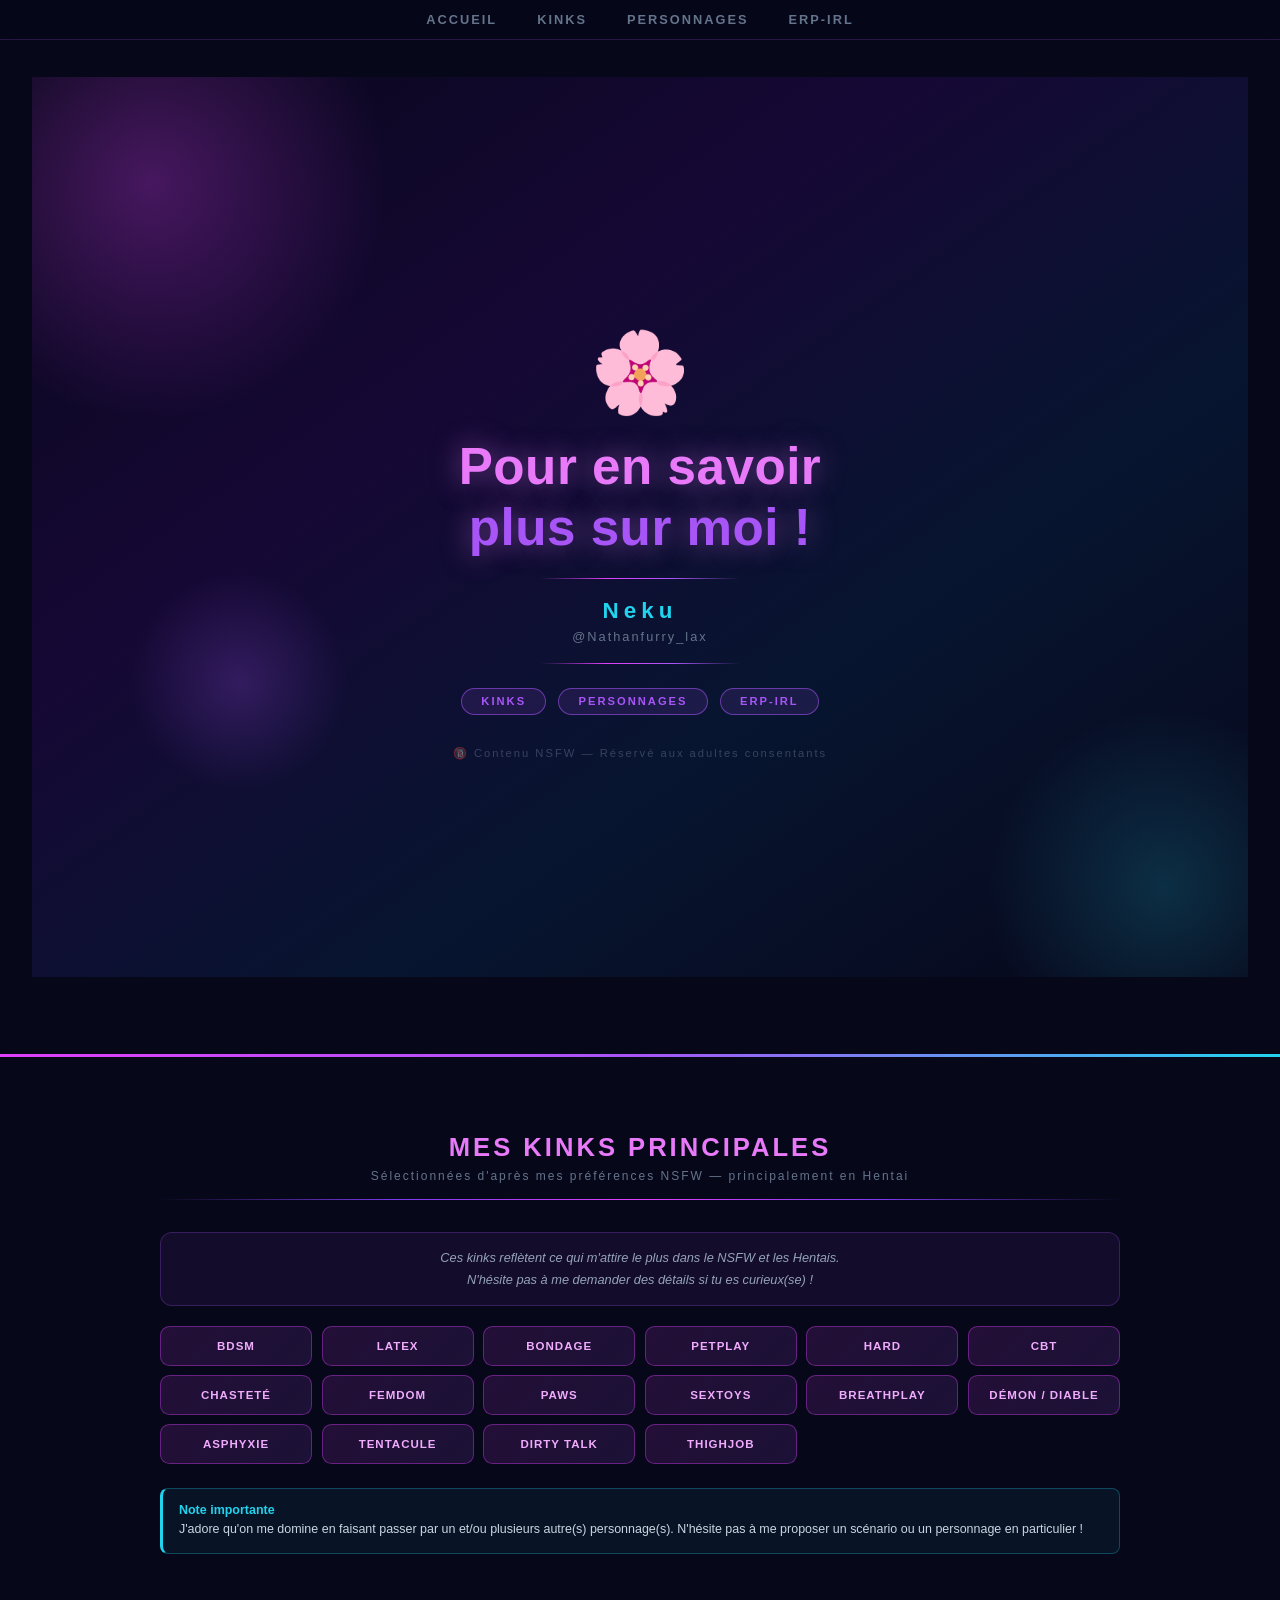
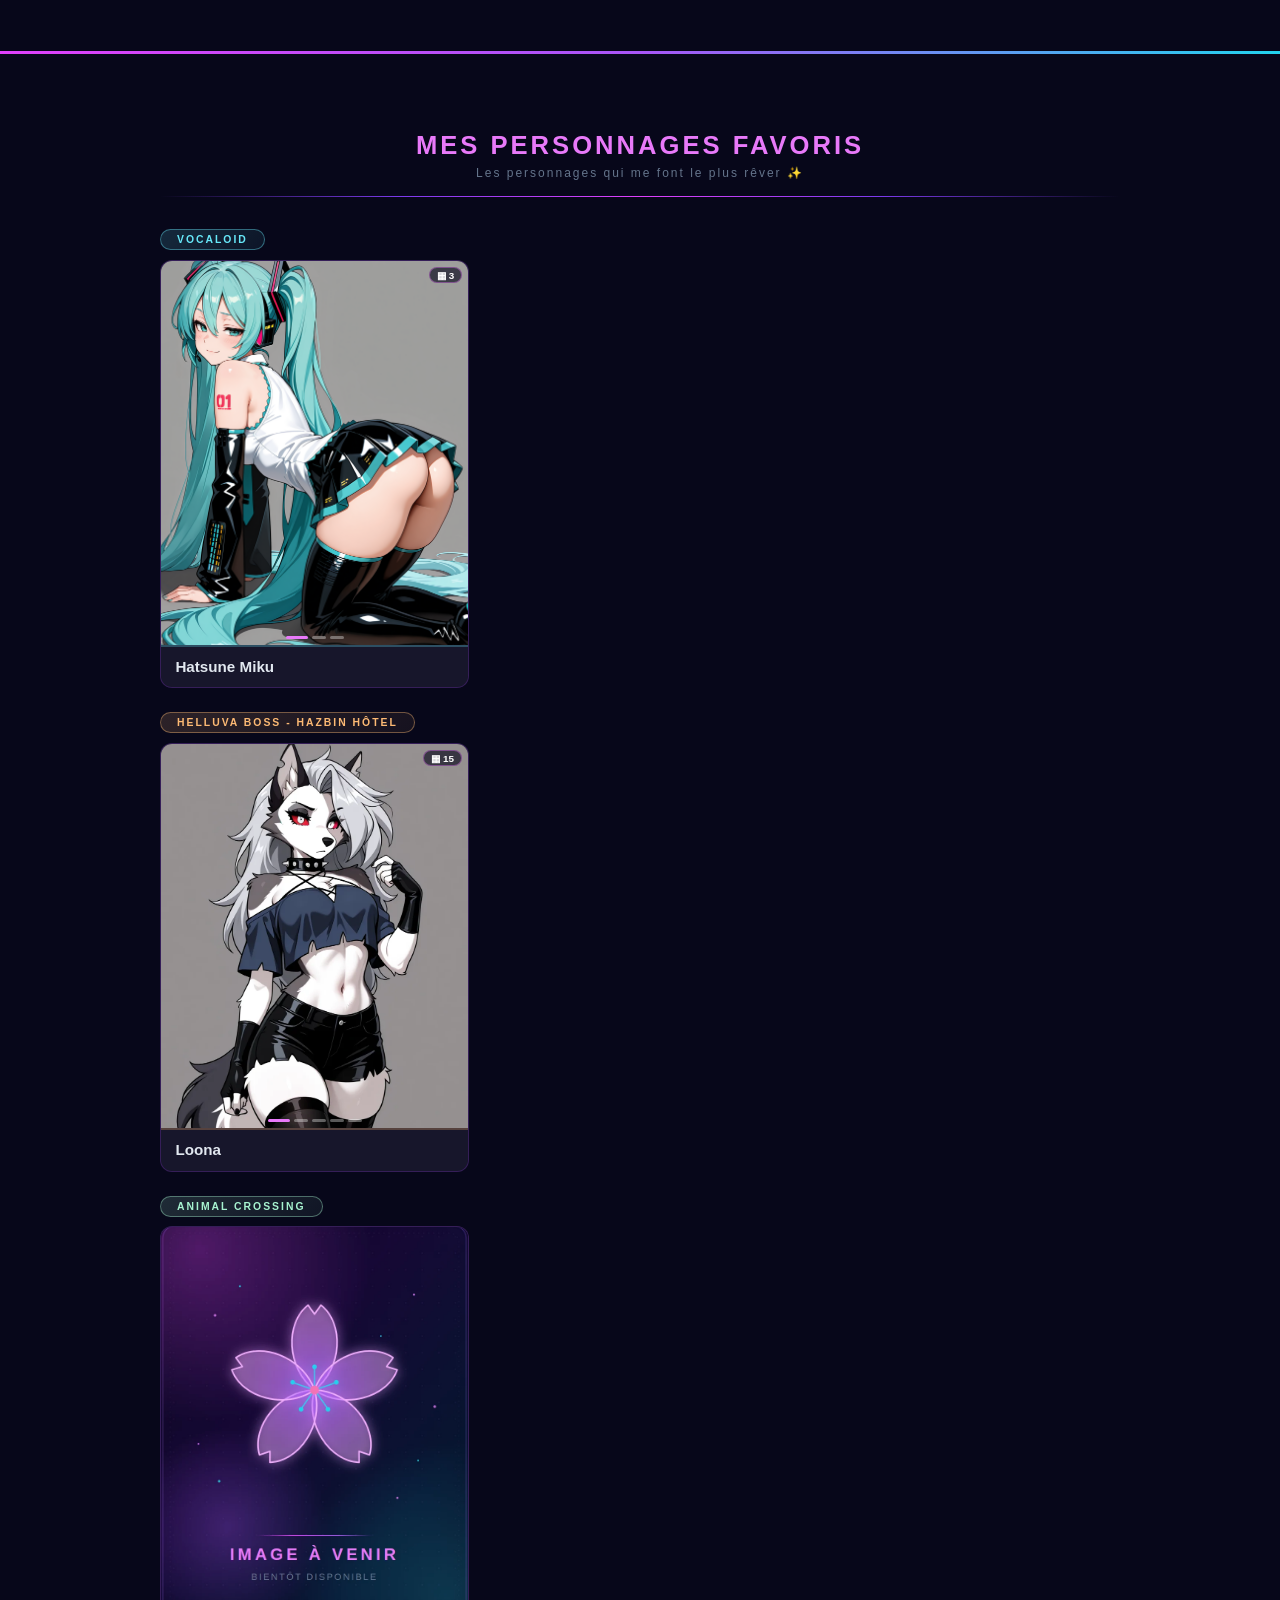
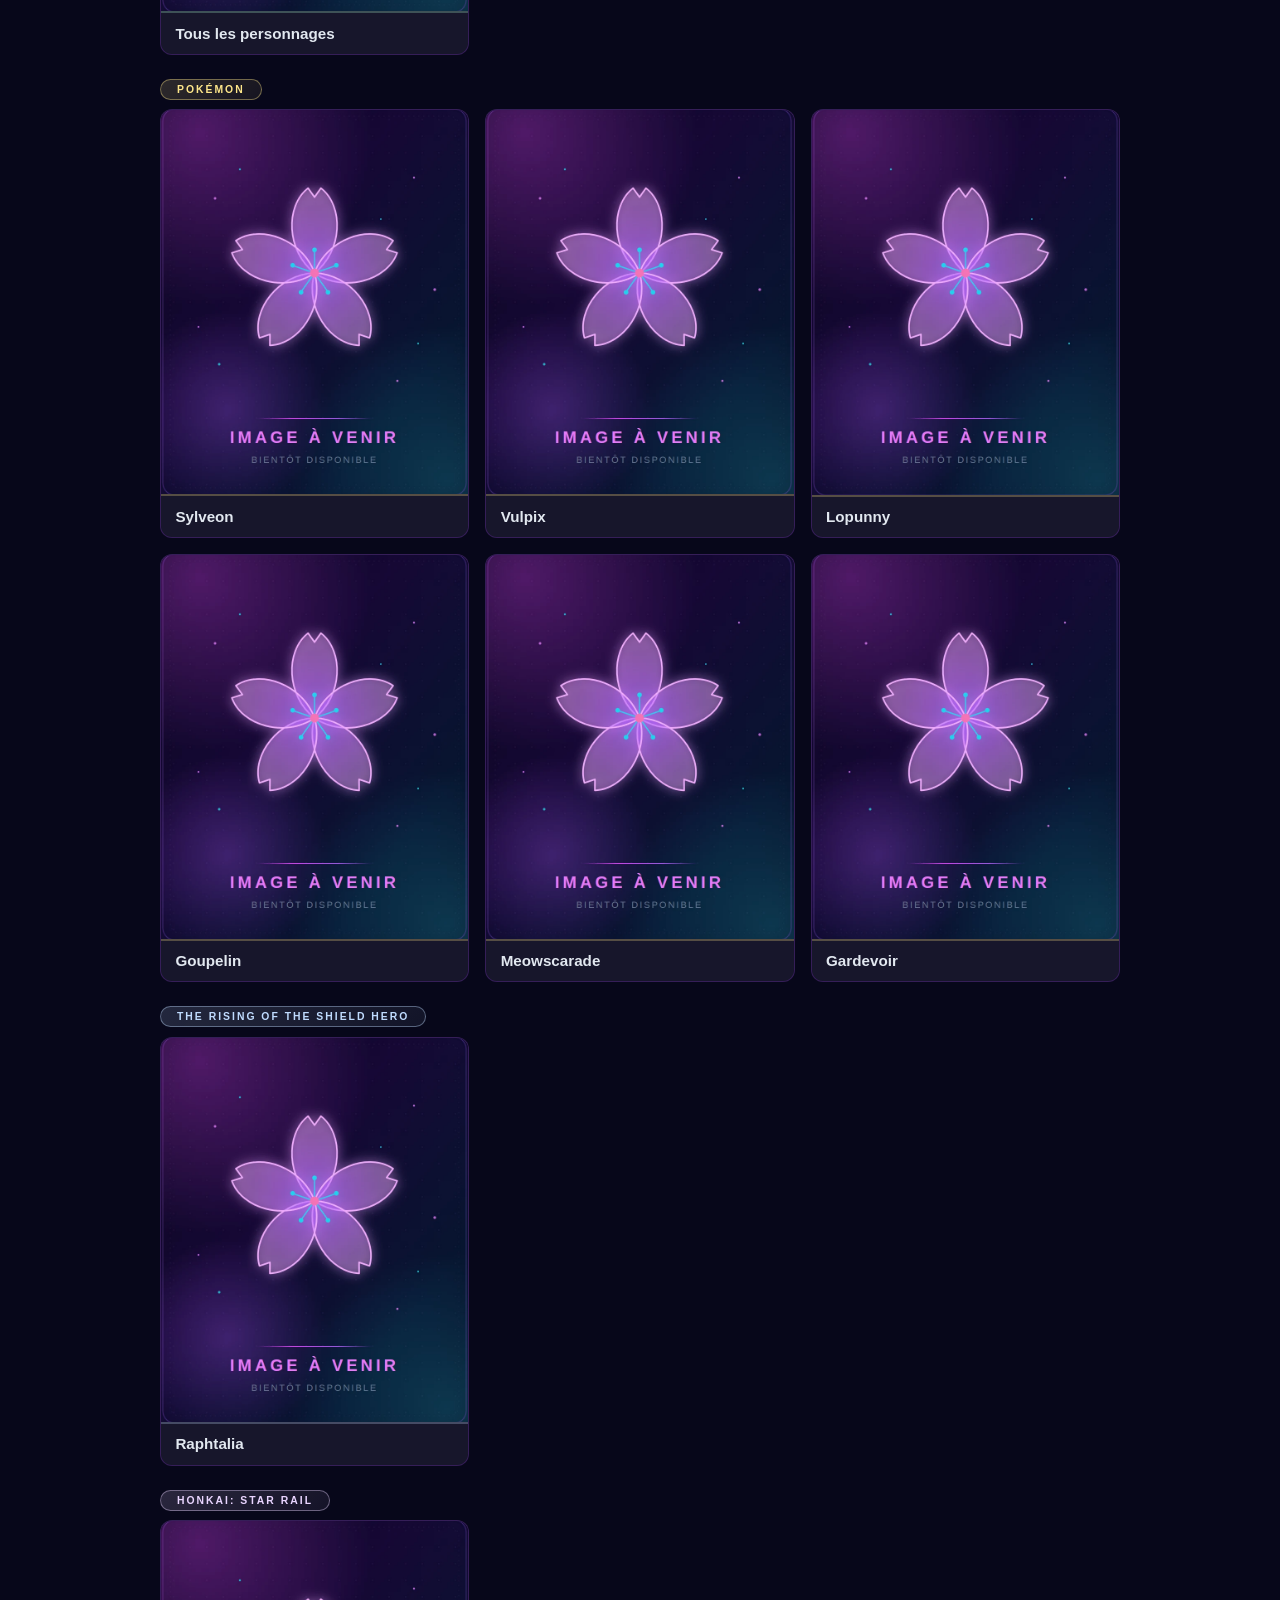
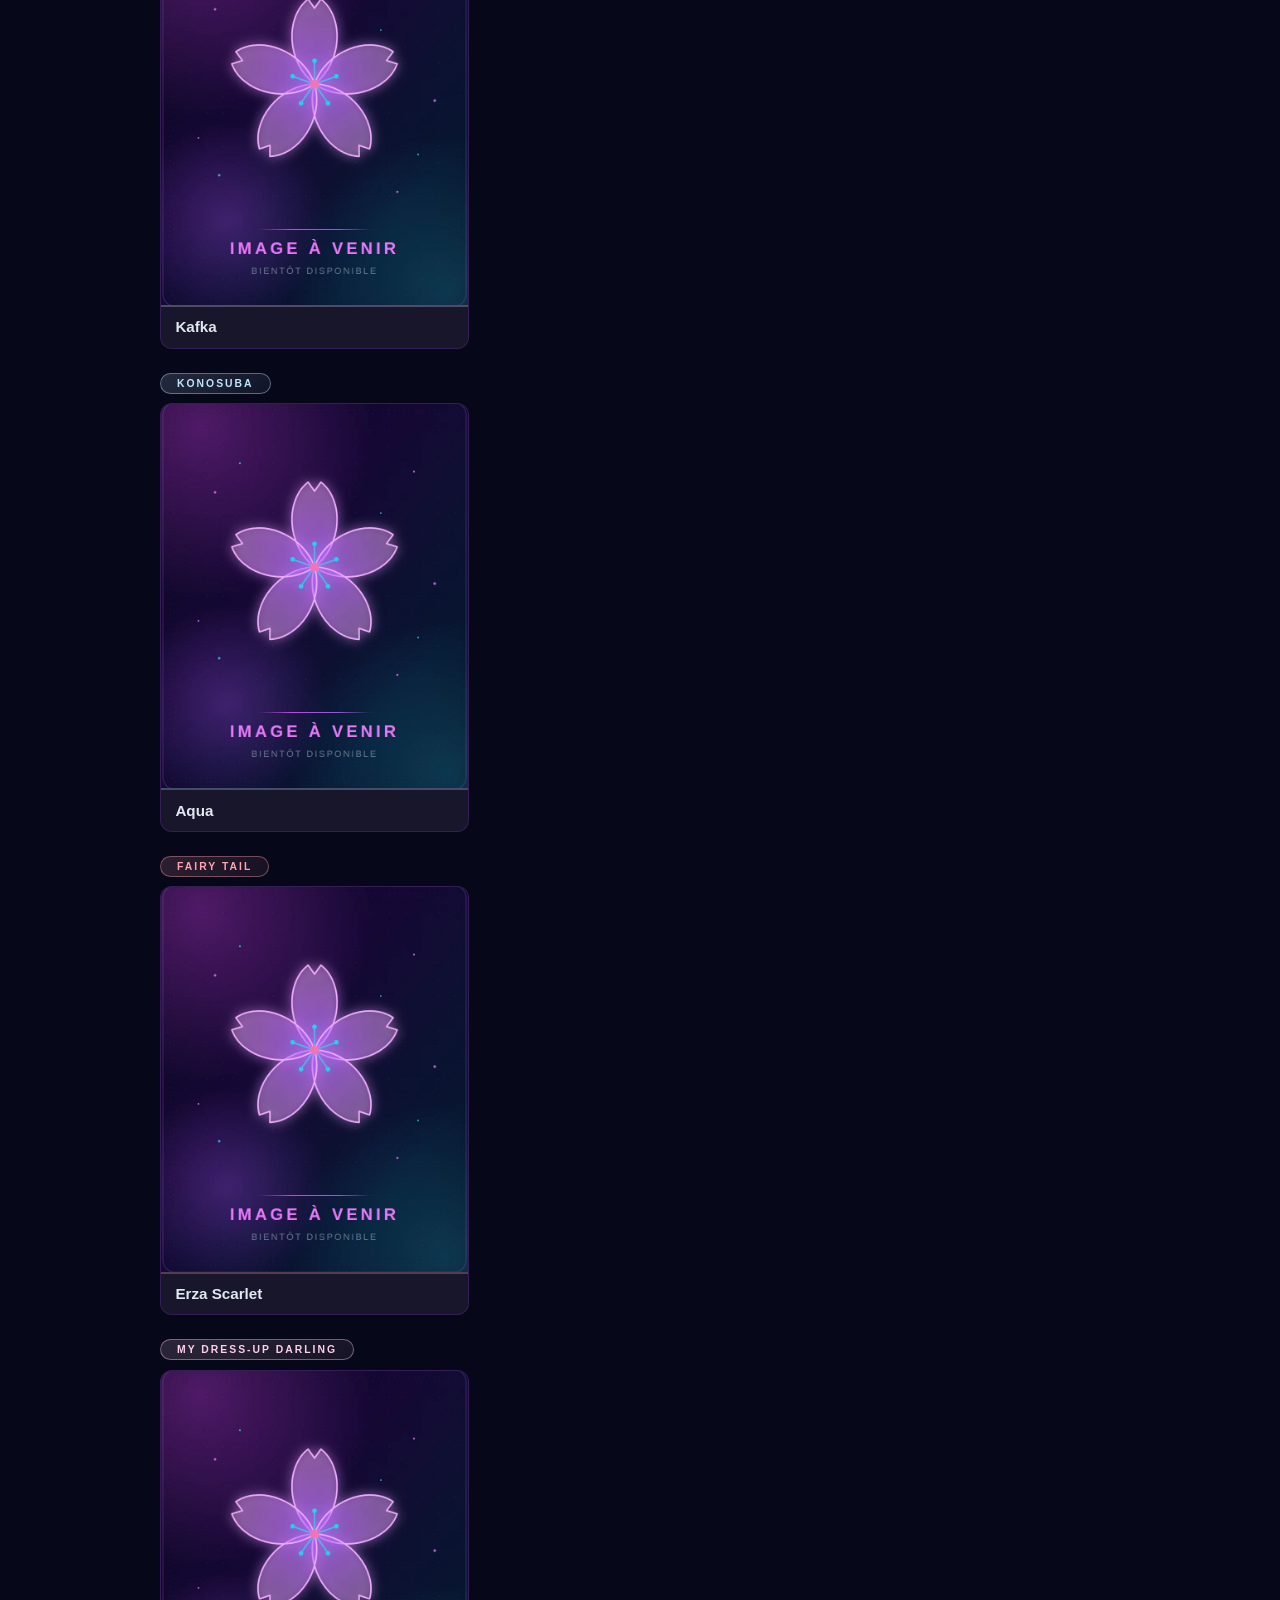
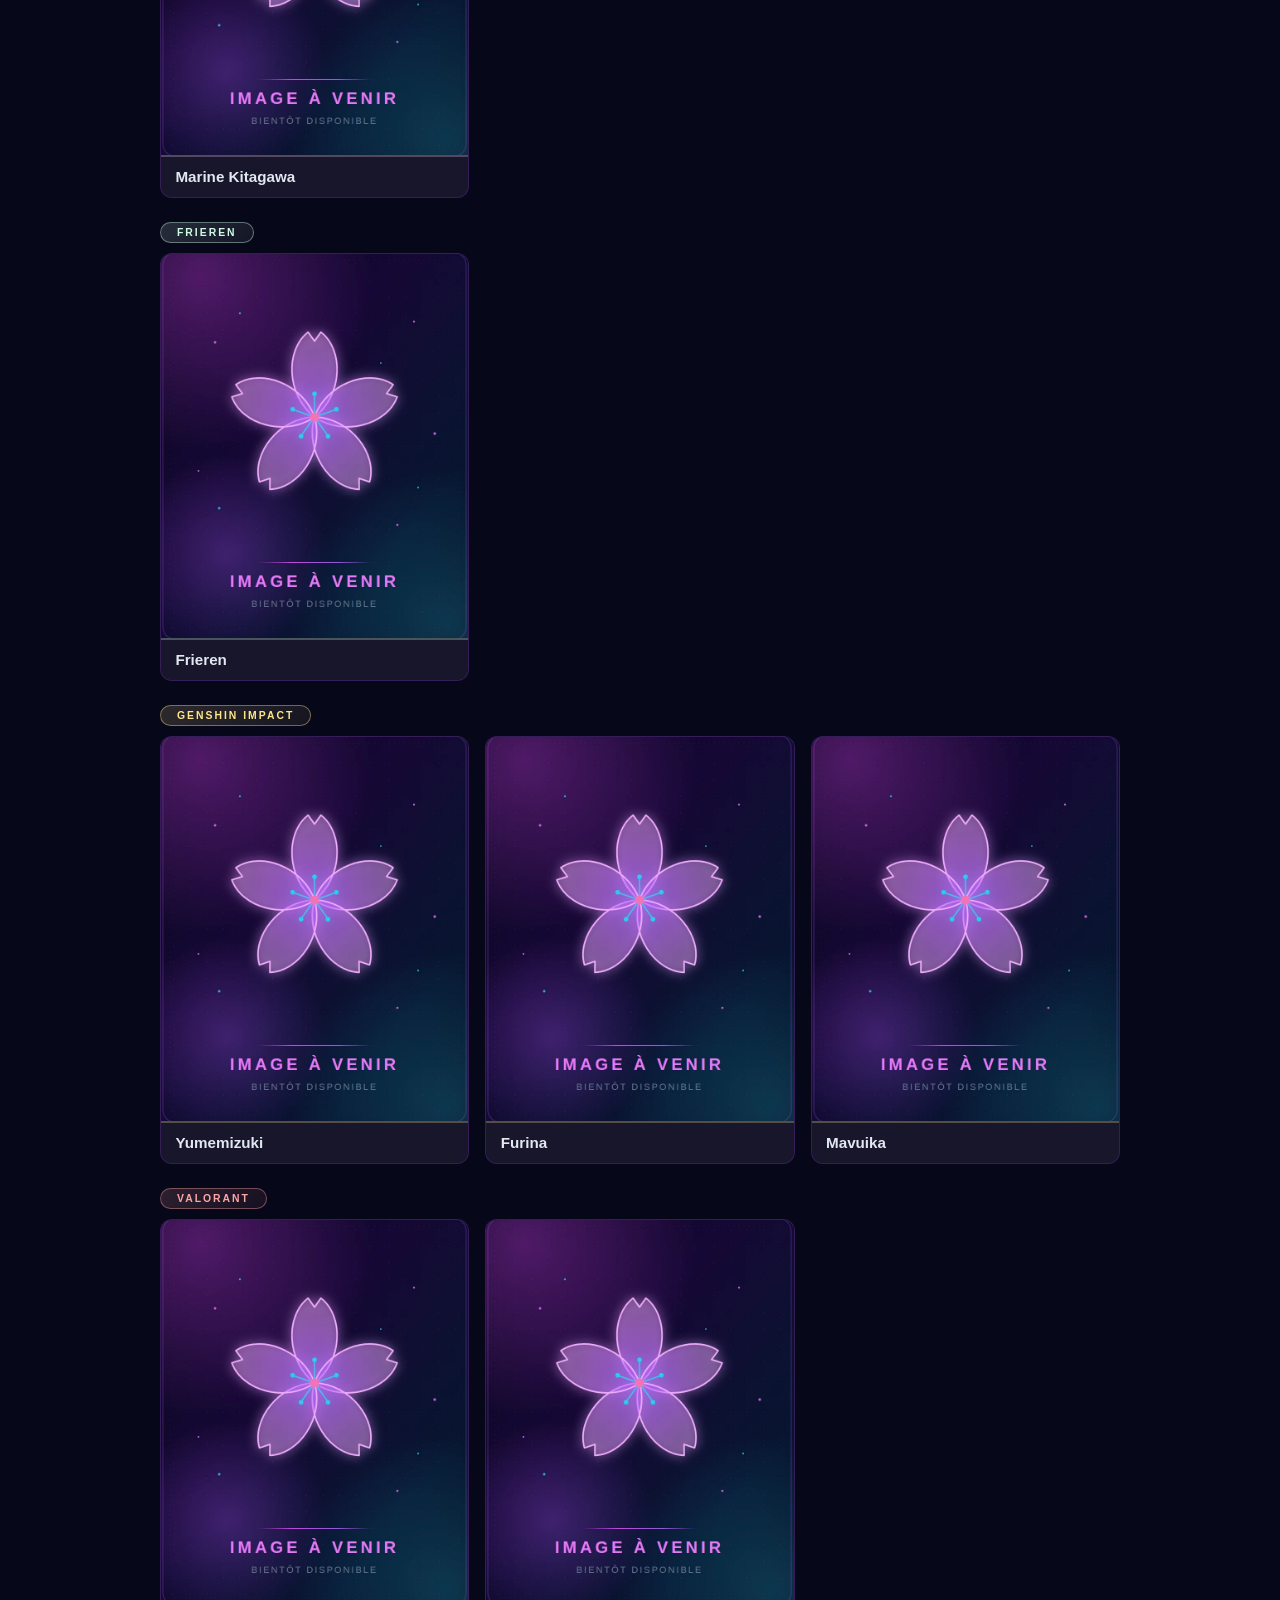
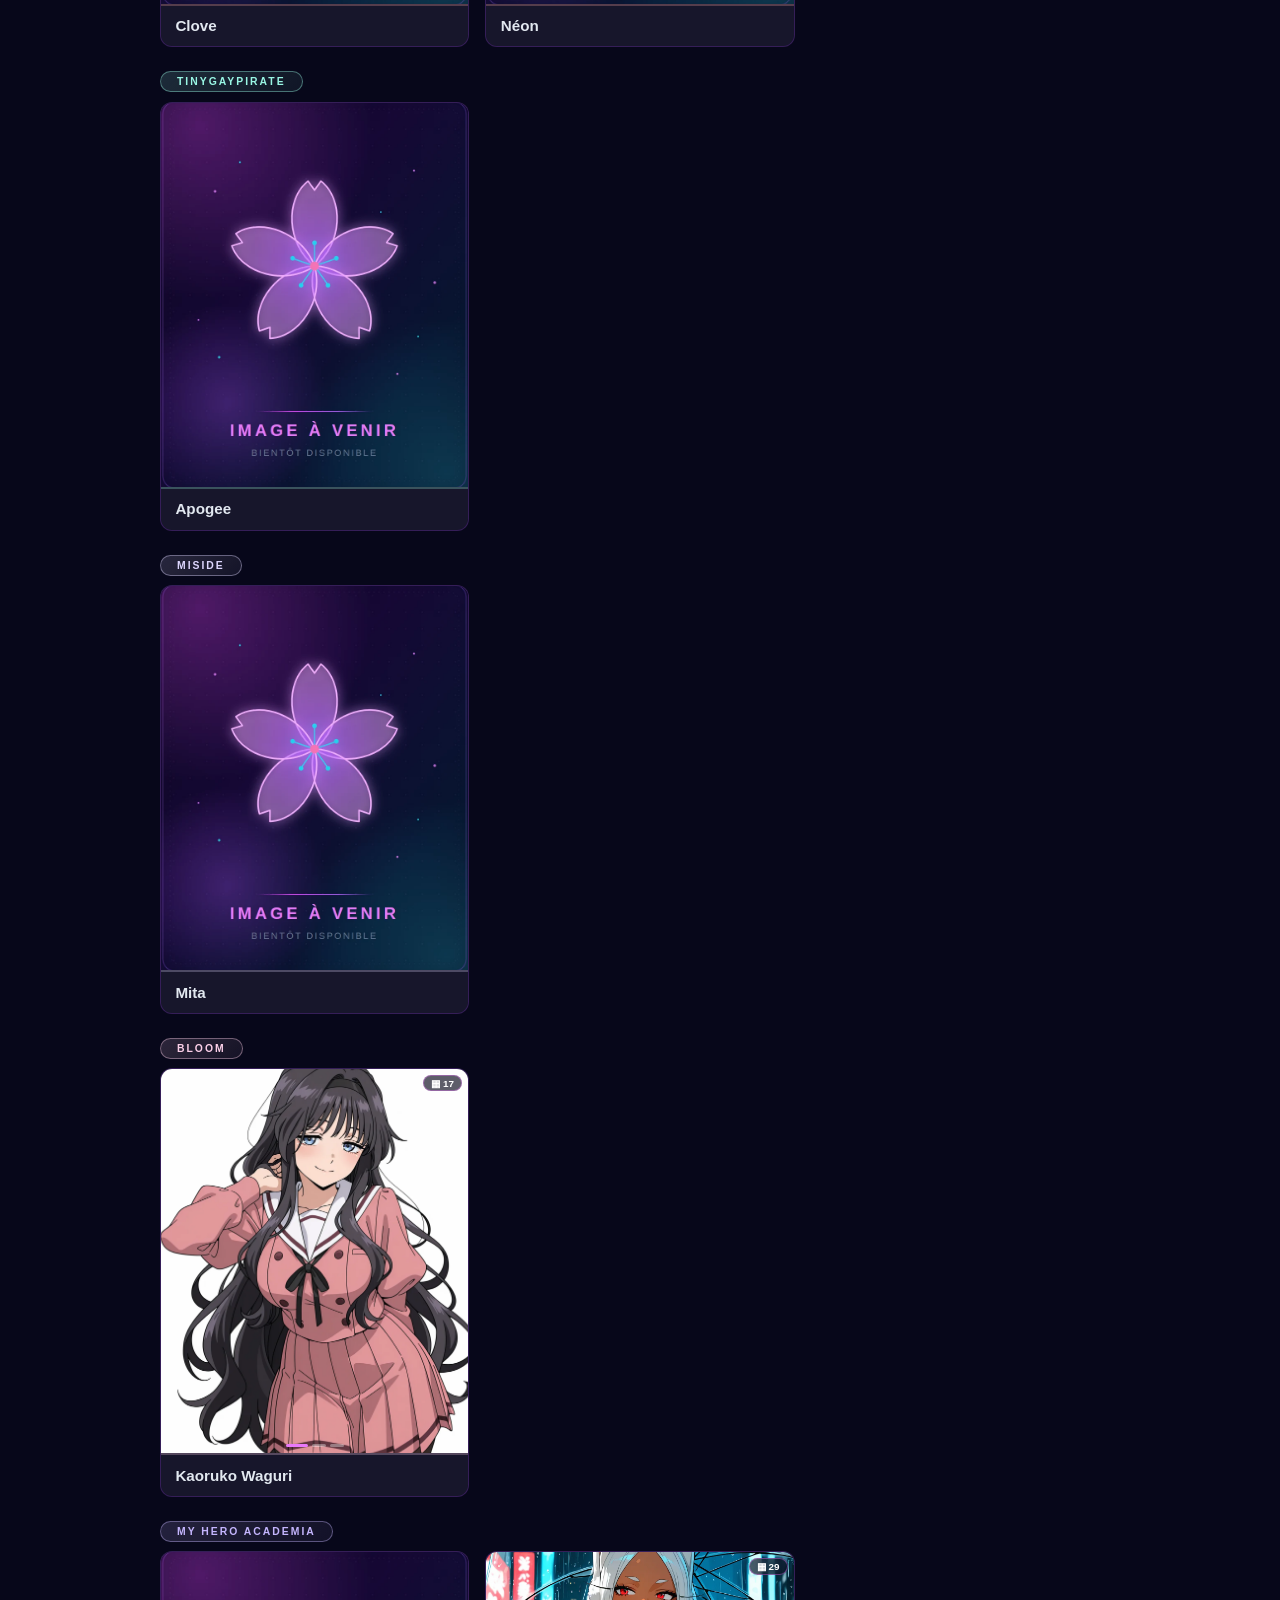
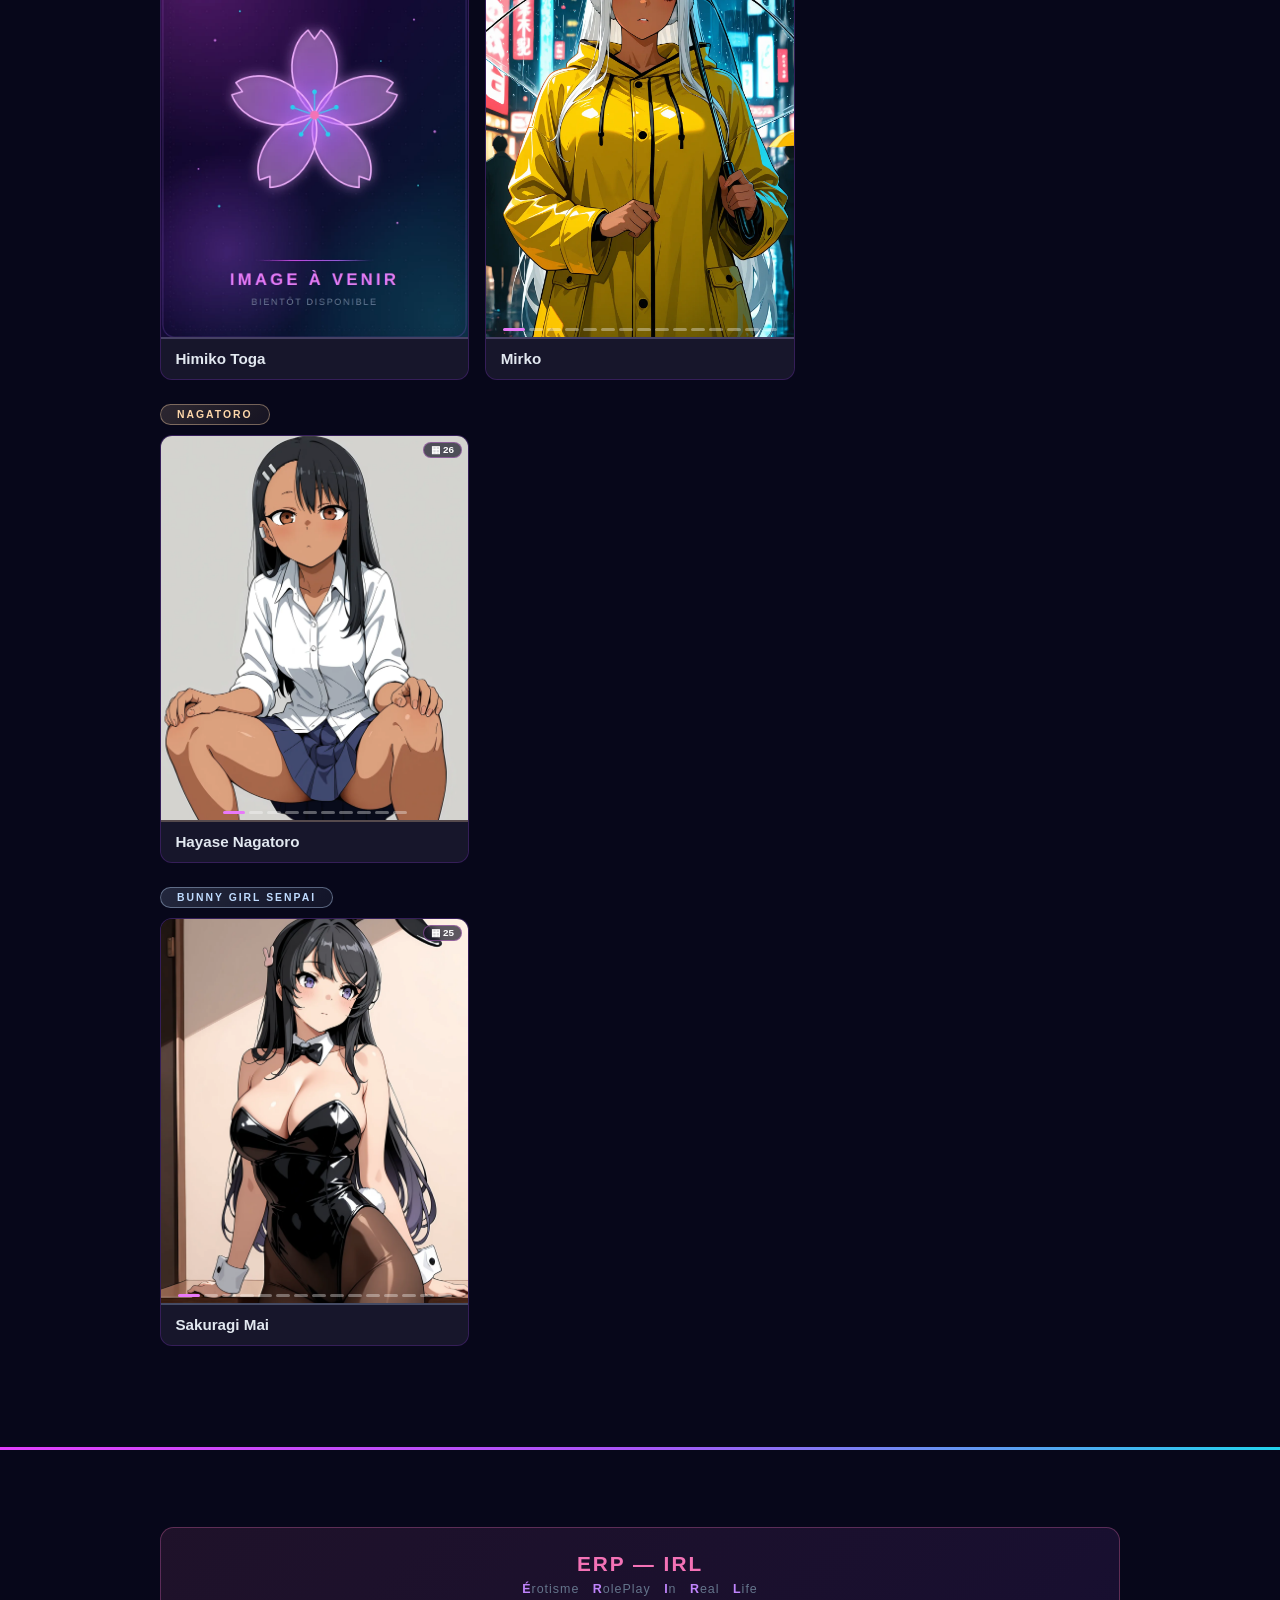
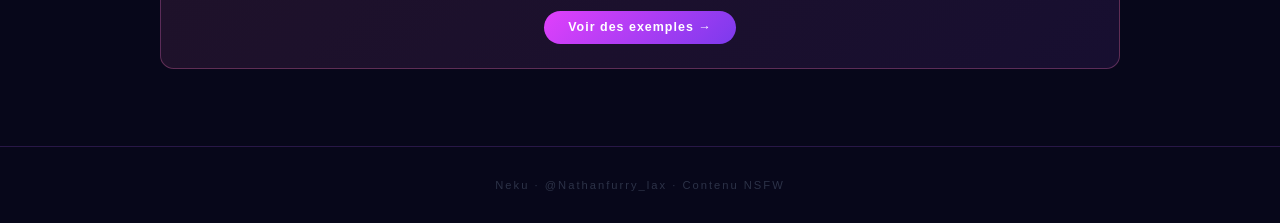
<file: index-3.html>
<!DOCTYPE html>
<html lang="fr">
<head>
<meta charset="UTF-8">
<meta name="viewport" content="width=device-width, initial-scale=1.0">
<title>Pour en savoir plus sur moi — Neku 🌸</title>

<!-- Open Graph / Discord embed -->
<meta property="og:type"        content="website">
<meta property="og:title"       content="Pour en savoir plus sur moi — Neku 🌸">
<meta property="og:description" content="Kinks, personnages favoris et ERP-IRL — NSFW, adultes uniquement.">
<meta property="og:image"       content="og_preview.jpg">
<meta property="og:image:width" content="1200">
<meta property="og:image:height" content="630">
<meta property="og:site_name"   content="Neku · @Nathanfurry_lax">
<meta name="theme-color"        content="#e879f9">

<!-- Twitter / X Card -->
<meta name="twitter:card"        content="summary_large_image">
<meta name="twitter:title"       content="Pour en savoir plus sur moi — Neku 🌸">
<meta name="twitter:description" content="Kinks, personnages favoris et ERP-IRL — NSFW, adultes uniquement.">
<meta name="twitter:image"       content="og_preview.jpg">

<link rel="stylesheet" href="galerie.css">

<style>
*{margin:0;padding:0;box-sizing:border-box}
html{scroll-behavior:smooth}
:root{
  --bg:#07071a;--card:#0e0c22;--pink:#e879f9;--purple:#a855f7;
  --cyan:#22d3ee;--text:#f1f5f9;--muted:#64748b;
}
body{font-family:'Liberation Sans','Noto Sans',sans-serif;background:var(--bg);color:var(--text);overflow-x:hidden}

/* ── NAV ── */
nav{
  position:fixed;top:0;left:0;right:0;z-index:100;
  background:rgba(7,7,26,0.82);backdrop-filter:blur(12px);
  border-bottom:1px solid rgba(168,85,247,0.2);
  display:flex;align-items:center;justify-content:center;gap:clamp(1rem,4vw,2.5rem);
  padding:.75rem 1rem;
}
nav a{
  color:var(--muted);font-size:.8rem;letter-spacing:2px;text-transform:uppercase;
  text-decoration:none;font-weight:700;transition:color .2s;
}
nav a:hover{color:var(--pink)}

/* ── HERO ── */
.hero{
  min-height:100svh;display:flex;align-items:center;justify-content:center;
  text-align:center;padding:5rem 1.5rem 3rem;
  background:linear-gradient(145deg,#07071a 0%,#160835 35%,#071530 65%,#07071a 100%);
  position:relative;overflow:hidden;
}
.glow{position:absolute;border-radius:50%;pointer-events:none}
.ga{width:min(480px,120vw);height:min(480px,120vw);
    background:radial-gradient(circle,rgba(224,64,251,.28) 0%,transparent 70%);
    top:-15%;left:-10%}
.gb{width:min(360px,90vw);height:min(360px,90vw);
    background:radial-gradient(circle,rgba(34,211,238,.18) 0%,transparent 70%);
    bottom:-10%;right:-8%}
.gc{width:min(220px,55vw);height:min(220px,55vw);
    background:radial-gradient(circle,rgba(168,85,247,.22) 0%,transparent 70%);
    top:55%;left:8%}
.hero-inner{position:relative;z-index:1;max-width:600px;width:100%}
.hero-rose{font-size:clamp(3rem,10vw,5rem);margin-bottom:1rem}
.hero-title{
  font-size:clamp(1.8rem,6vw,3.2rem);font-weight:900;letter-spacing:.5px;
  color:var(--pink);text-shadow:0 0 28px rgba(232,121,249,.5);line-height:1.2;
}
.hero-title span{color:var(--purple)}
.hero-line{
  width:min(200px,50%);height:1px;margin:1.2rem auto;
  background:linear-gradient(90deg,transparent,#e040fb,#a855f7,transparent);
}
.hero-name{font-size:clamp(1rem,4vw,1.4rem);font-weight:700;letter-spacing:5px;color:var(--cyan)}
.hero-handle{font-size:.8rem;color:var(--muted);letter-spacing:2px;margin-top:.3rem}
.hero-pills{display:flex;flex-wrap:wrap;gap:.75rem;justify-content:center;margin-top:1.5rem}
.pill{
  padding:.4rem 1.2rem;border-radius:30px;font-size:.7rem;font-weight:700;
  letter-spacing:2px;color:var(--purple);text-transform:uppercase;
  border:1px solid rgba(168,85,247,.55);background:rgba(168,85,247,.12);
  text-decoration:none;transition:background .2s;
}
.pill:hover{background:rgba(168,85,247,.25)}
.hero-nsfw{margin-top:2rem;font-size:.7rem;letter-spacing:2px;color:rgba(100,116,139,.5)}

/* ── SECTIONS ── */
section{padding:clamp(2.5rem,6vw,5rem) clamp(1rem,4vw,2rem)}
.section-inner{max-width:960px;margin:0 auto}
.sec-title{
  font-size:clamp(1.2rem,4vw,1.6rem);font-weight:900;letter-spacing:3px;
  text-transform:uppercase;color:var(--pink);text-align:center;
}
.sec-sub{font-size:.75rem;color:var(--muted);letter-spacing:2px;text-align:center;margin-top:.4rem}
.divider{
  height:1px;margin:1rem 0 2rem;
  background:linear-gradient(90deg,transparent,#7c3aed,#e040fb,#7c3aed,transparent);
}
/* top bar accent on sections */
section:not(.hero-wrap){border-top:3px solid transparent;
  background:linear-gradient(var(--bg),var(--bg)) padding-box,
             linear-gradient(90deg,#e040fb,#a855f7,#22d3ee) border-box;}

/* ── KINKS ── */
.kink-note{
  background:rgba(168,85,247,.08);border:1px solid rgba(168,85,247,.25);
  border-radius:.75rem;padding:.9rem 1.2rem;text-align:center;
  font-size:.8rem;color:#94a3b8;font-style:italic;margin-bottom:1.25rem;line-height:1.7;
}
.kinks-grid{
  display:grid;grid-template-columns:repeat(auto-fill,minmax(130px,1fr));gap:.6rem;
  margin-bottom:1.5rem;
}
.kink{
  background:linear-gradient(135deg,rgba(224,64,251,.13),rgba(168,85,247,.13));
  border:1px solid rgba(224,64,251,.38);border-radius:.6rem;
  padding:.8rem .5rem;text-align:center;font-size:.72rem;font-weight:700;
  color:#f0abfc;letter-spacing:1px;text-transform:uppercase;
}
.note-card{
  background:rgba(34,211,238,.06);border:1px solid rgba(34,211,238,.28);
  border-left:3px solid var(--cyan);border-radius:.5rem;
  padding:.85rem 1rem;margin-bottom:1.25rem;
}
.note-lbl{font-size:.78rem;font-weight:700;color:var(--cyan);margin-bottom:.2rem}
.note-txt{font-size:.78rem;color:#cbd5e1;line-height:1.6}
.erp-card{
  background:linear-gradient(135deg,rgba(244,114,182,.1),rgba(168,85,247,.1));
  border:1px solid rgba(244,114,182,.3);border-radius:.85rem;
  padding:1.5rem;text-align:center;
}
.erp-h{font-size:1.3rem;font-weight:900;color:#f472b6;letter-spacing:2px;margin-bottom:.4rem}
.erp-s{font-size:.78rem;color:var(--muted);letter-spacing:1px;margin-bottom:.9rem}
.erp-btn{
  display:inline-block;padding:.6rem 1.5rem;
  background:linear-gradient(135deg,#e040fb,#7c3aed);
  border-radius:30px;color:#fff;font-size:.78rem;font-weight:700;
  letter-spacing:1px;text-decoration:none;transition:opacity .2s;
}
.erp-btn:hover{opacity:.85}

/* ── CHARACTERS (les cartes sont générées par galerie.js) ── */
.source-block{margin-bottom:1.5rem}
.source-label{
  display:inline-block;padding:.25rem 1rem;border-radius:30px;
  font-size:.65rem;font-weight:700;letter-spacing:2px;text-transform:uppercase;margin-bottom:.6rem;
}
.char-grid{
  display:grid;gap:1rem;
  grid-template-columns:repeat(auto-fill,minmax(min(240px,44vw),1fr));
}
.char-card{border-radius:.75rem;overflow:hidden;border:1px solid rgba(168,85,247,.25);background:var(--card);transition:transform .2s,box-shadow .2s}
.char-card:hover{transform:translateY(-3px);box-shadow:0 8px 24px rgba(168,85,247,.18)}
.char-footer{padding:.7rem .9rem;background:rgba(255,255,255,.04)}
.char-name{font-size:.95rem;font-weight:700;color:#e2e8f0}

/* ── FOOTER ── */
footer{
  text-align:center;padding:2rem 1rem;
  border-top:1px solid rgba(168,85,247,.2);
  font-size:.7rem;letter-spacing:2px;color:rgba(100,116,139,.4);
}

/* ── MOBILE ── */
@media(max-width:480px){
  nav{gap:.75rem}
  nav a{font-size:.65rem;letter-spacing:1px}
  .kinks-grid{grid-template-columns:repeat(2,1fr)}
  .char-grid{grid-template-columns:repeat(2,1fr)}
}
</style>
</head>
<body>

<nav>
  <a href="#hero">Accueil</a>
  <a href="#kinks">Kinks</a>
  <a href="#personnages">Personnages</a>
  <a href="#erp">ERP-IRL</a>
</nav>

<!-- HERO -->
<section class="hero-wrap" id="hero">
<div class="hero">
  <div class="glow ga"></div><div class="glow gb"></div><div class="glow gc"></div>
  <div class="hero-inner">
    <div class="hero-rose">&#127800;</div>
    <div class="hero-title">Pour en savoir<br><span>plus sur moi !</span></div>
    <div class="hero-line"></div>
    <div class="hero-name">Neku</div>
    <div class="hero-handle">@Nathanfurry_lax</div>
    <div class="hero-line"></div>
    <div class="hero-pills">
      <a class="pill" href="#kinks">Kinks</a>
      <a class="pill" href="#personnages">Personnages</a>
      <a class="pill" href="#erp">ERP-IRL</a>
    </div>
    <div class="hero-nsfw">&#128286; Contenu NSFW — Réservé aux adultes consentants</div>
  </div>
</div>
</section>

<!-- KINKS -->
<section id="kinks">
<div class="section-inner">
  <div class="sec-title">Mes Kinks Principales</div>
  <div class="sec-sub">Sélectionnées d'après mes préférences NSFW — principalement en Hentai</div>
  <div class="divider"></div>
  <div class="kink-note">
    Ces kinks reflètent ce qui m'attire le plus dans le NSFW et les Hentais.<br>
    N'hésite pas à me demander des détails si tu es curieux(se) !
  </div>
  <div class="kinks-grid"><div class="kink">BDSM</div>
<div class="kink">Latex</div>
<div class="kink">Bondage</div>
<div class="kink">PetPlay</div>
<div class="kink">Hard</div>
<div class="kink">CBT</div>
<div class="kink">Chasteté</div>
<div class="kink">Femdom</div>
<div class="kink">Paws</div>
<div class="kink">Sextoys</div>
<div class="kink">Breathplay</div>
<div class="kink">Démon / Diable</div>
<div class="kink">Asphyxie</div>
<div class="kink">Tentacule</div>
<div class="kink">Dirty Talk</div>
<div class="kink">ThighJob</div></div>
  <div class="note-card">
    <div class="note-lbl">Note importante</div>
    <div class="note-txt">J'adore qu'on me domine en faisant passer par un et/ou plusieurs autre(s) personnage(s).
    N'hésite pas à me proposer un scénario ou un personnage en particulier !</div>
  </div>
</div>
</section>

<!-- PERSONNAGES : les cartes sont construites par galerie.js à partir de data/*.json -->
<section id="personnages">
<div class="section-inner">
  <div class="sec-title">Mes Personnages Favoris</div>
  <div class="sec-sub">Les personnages qui me font le plus rêver ✨</div>
  <div class="divider"></div>
  <div id="personnages-root"></div>
</div>
</section>

<!-- ERP-IRL -->
<section id="erp">
<div class="section-inner">
  <div class="erp-card">
    <div class="erp-h">ERP — IRL</div>
    <div class="erp-s">
      <strong style="color:#c084fc">É</strong>rotisme &nbsp;
      <strong style="color:#c084fc">R</strong>olePlay &nbsp;
      <strong style="color:#c084fc">I</strong>n &nbsp;
      <strong style="color:#c084fc">R</strong>eal &nbsp;
      <strong style="color:#c084fc">L</strong>ife
    </div>
    <a class="erp-btn" href="link">
      Voir des exemples →
    </a>
  </div>
</div>
</section>

<footer>Neku · @Nathanfurry_lax · Contenu NSFW</footer>

<script src="galerie.js" defer></script>
</body>
</html>
</file>
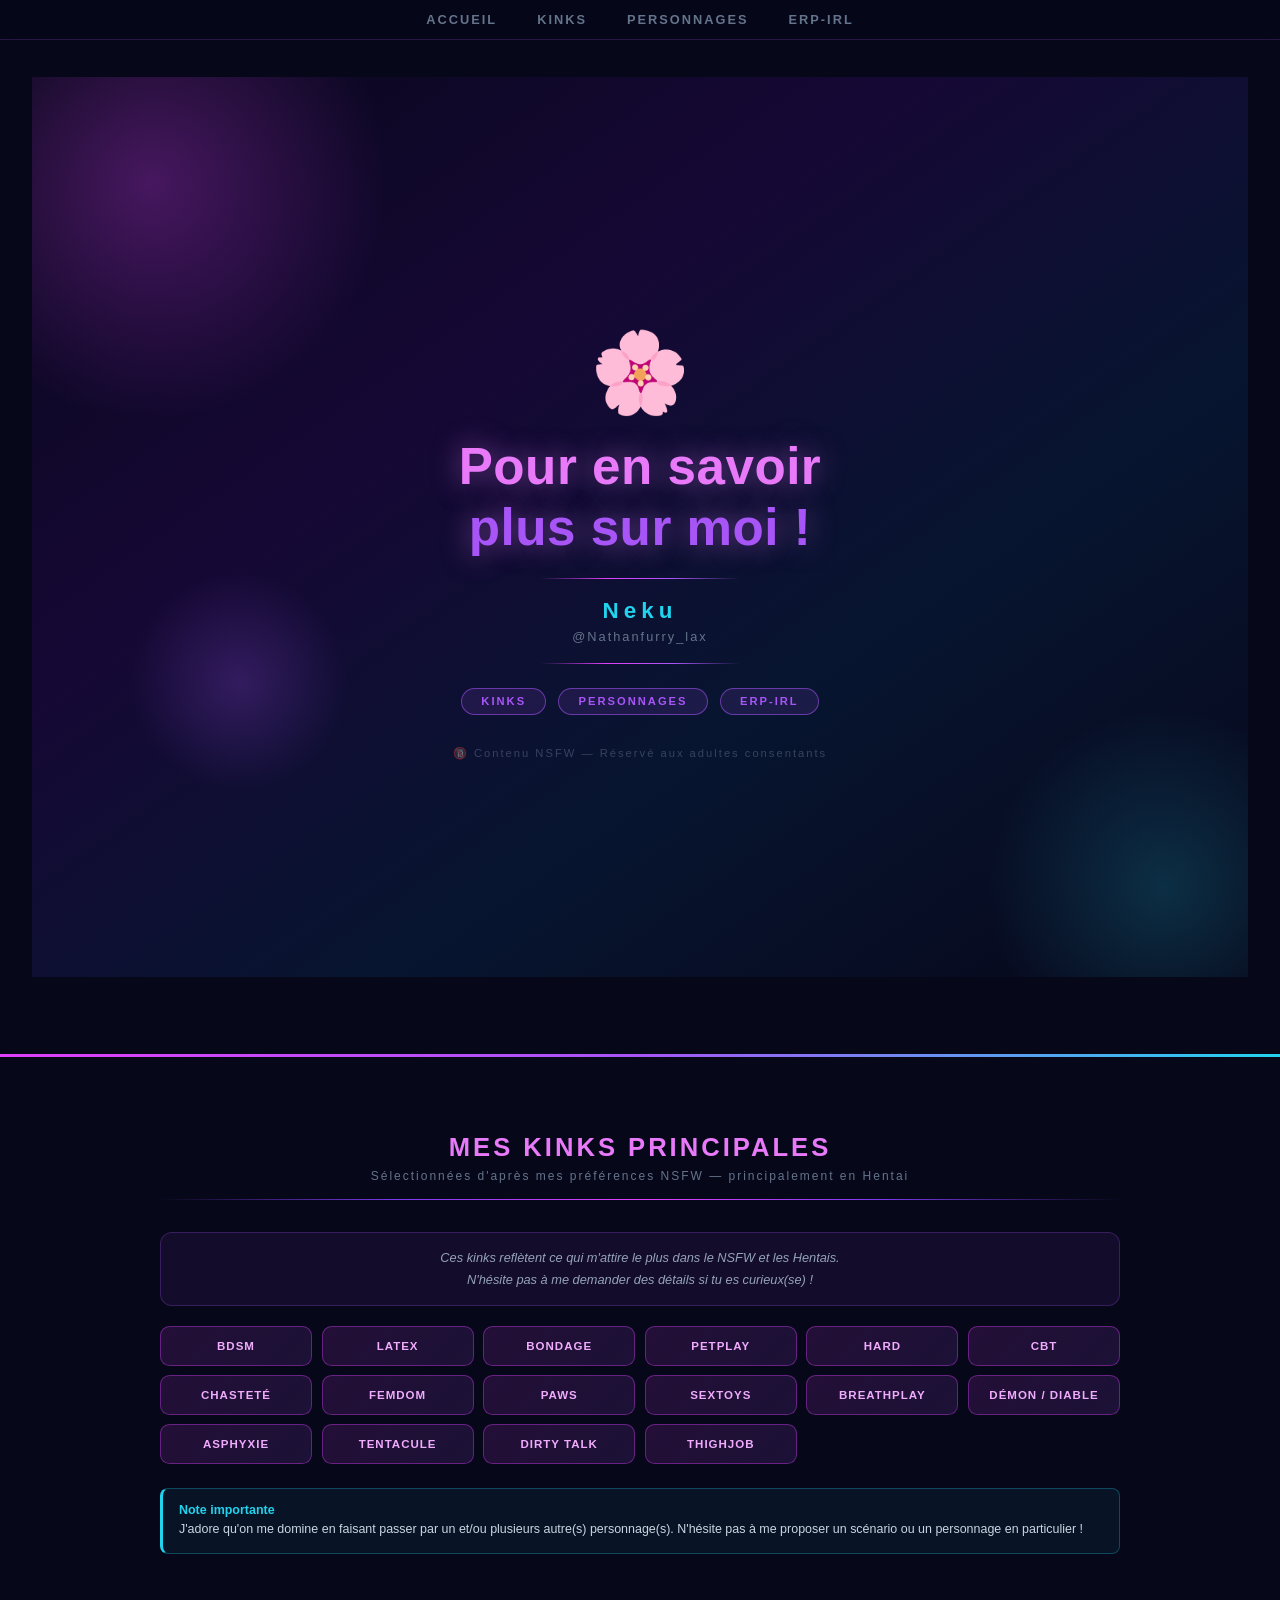
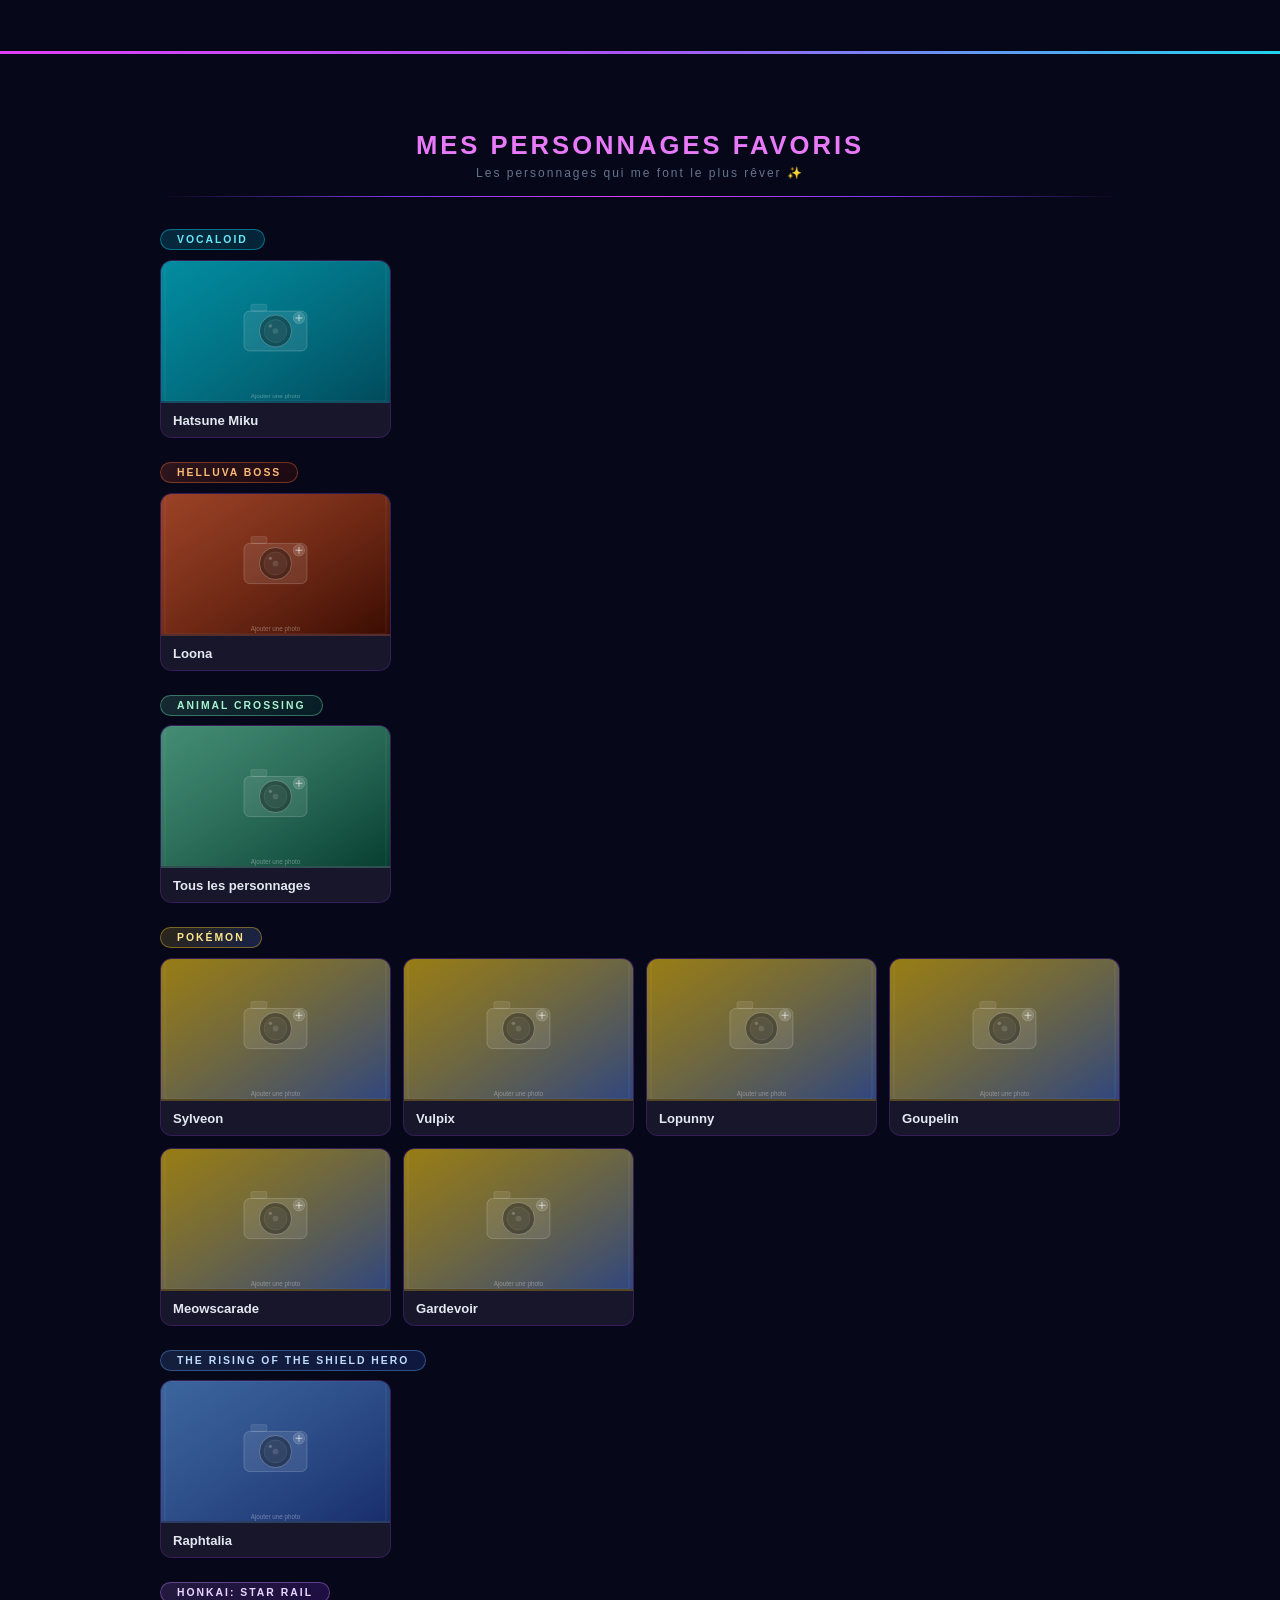
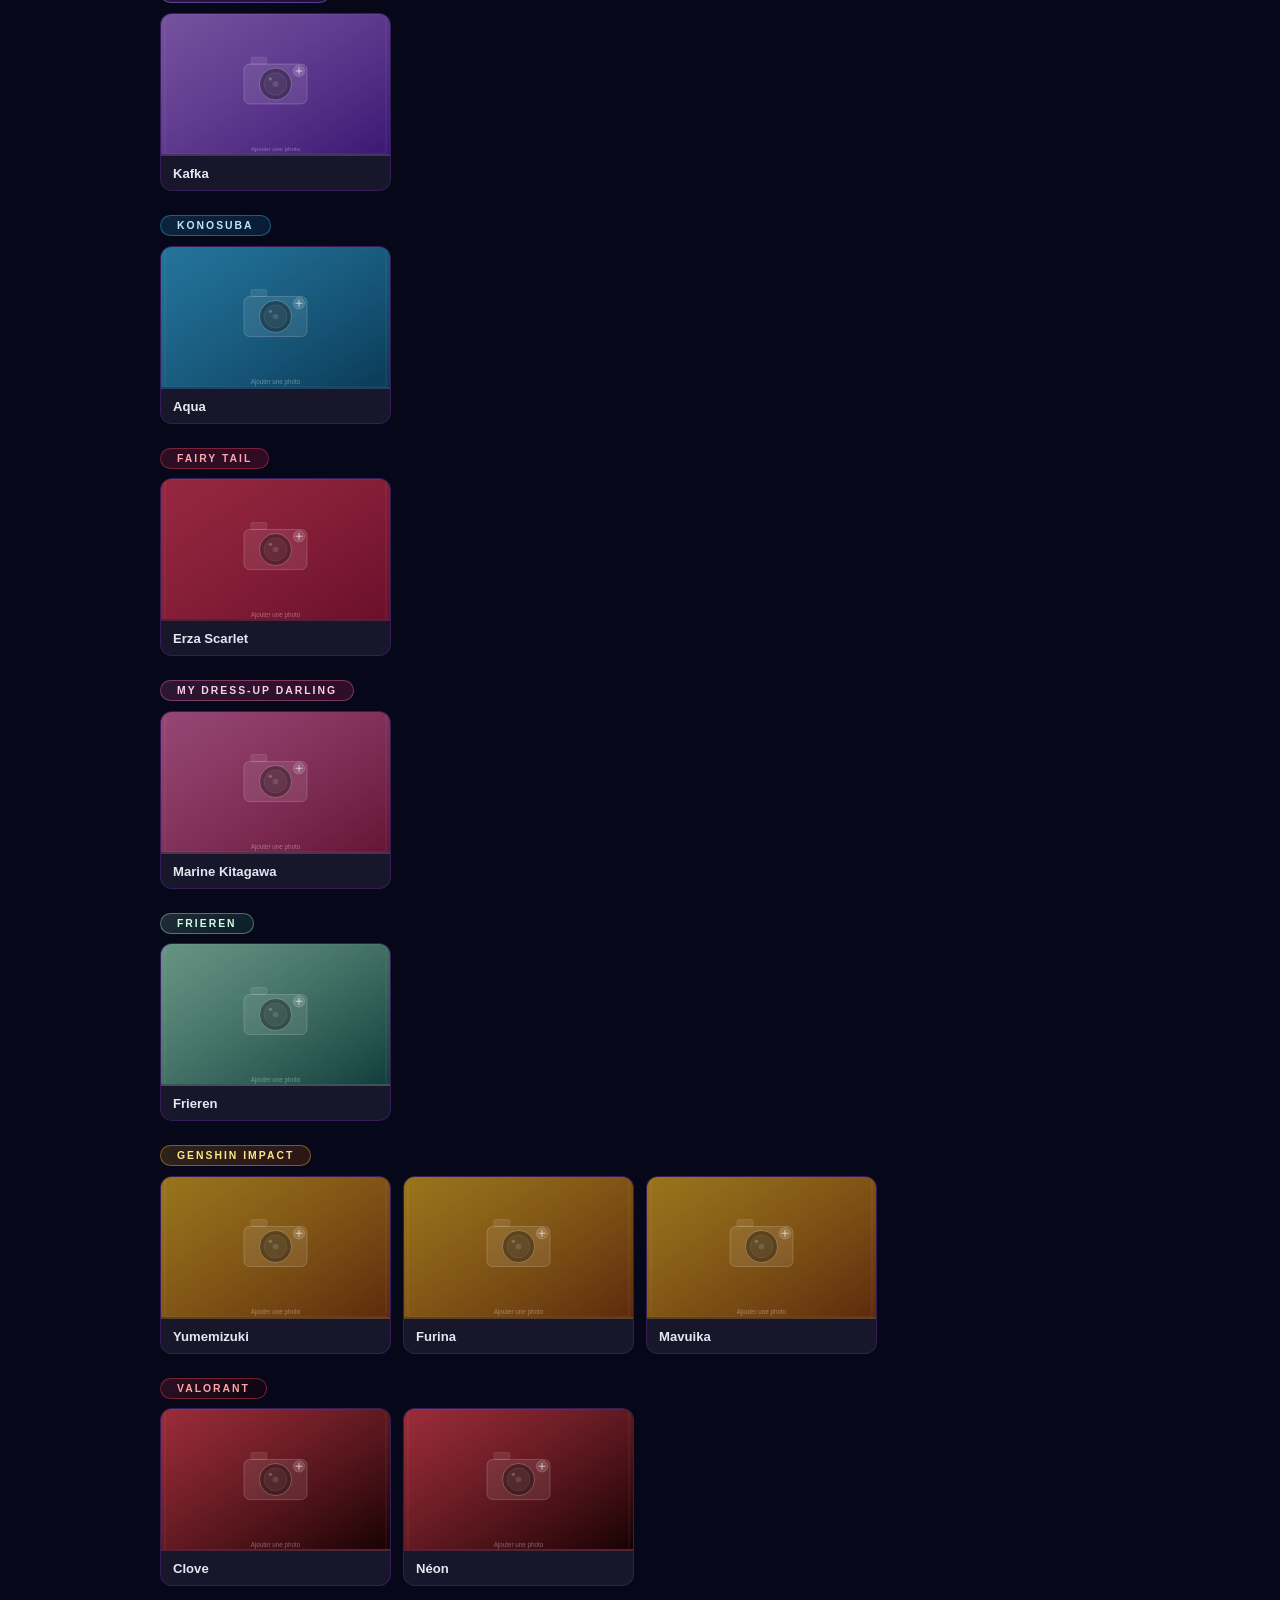
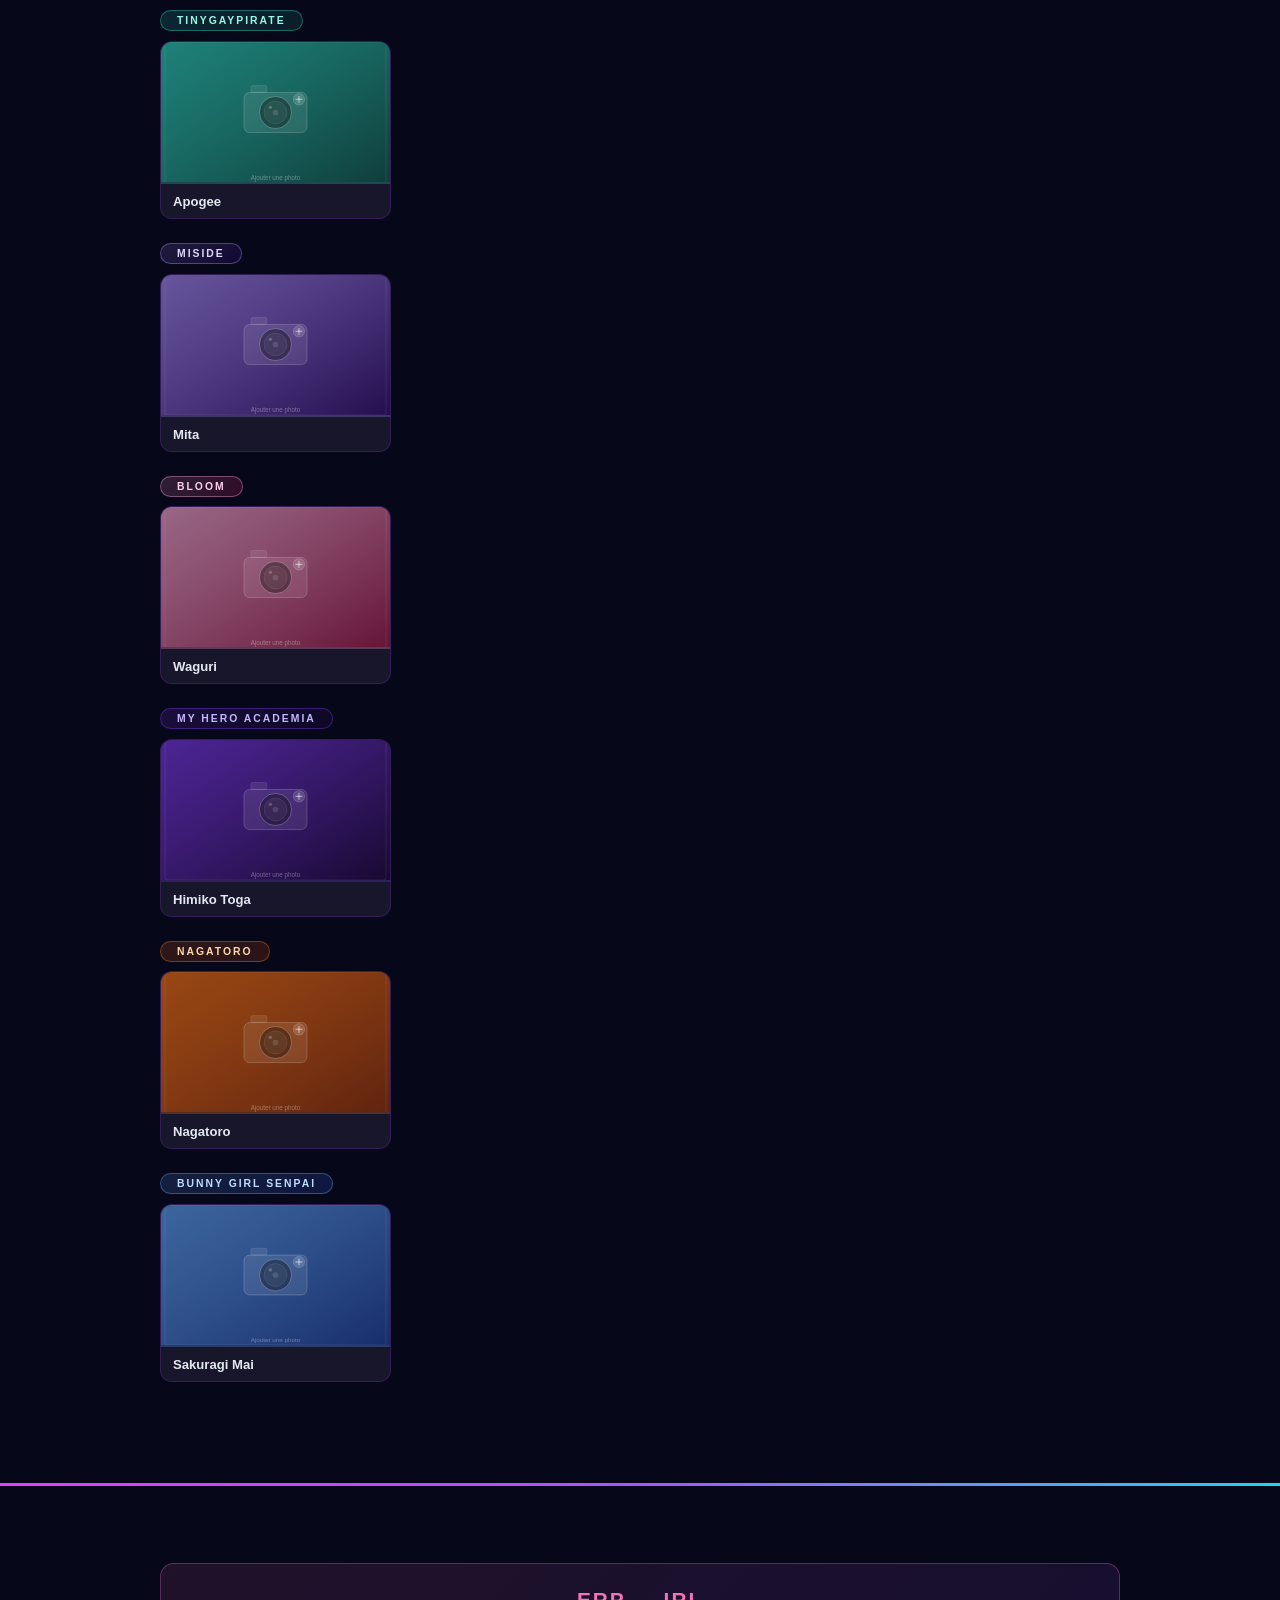
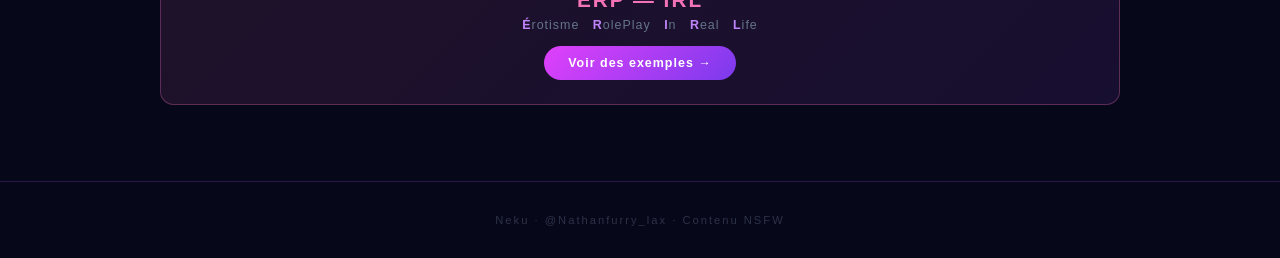
<file: Pour_en_savoir_plus_sur_moi_Nathanfurry_lax.html>
<!DOCTYPE html>
<html lang="fr">
<head>
<meta charset="UTF-8">
<meta name="viewport" content="width=device-width, initial-scale=1.0">
<title>Pour en savoir plus sur moi — Neku 🌸</title>

<!-- Open Graph / Discord embed -->
<meta property="og:type"        content="website">
<meta property="og:title"       content="Pour en savoir plus sur moi — Neku 🌸">
<meta property="og:description" content="Kinks, personnages favoris et ERP-IRL — NSFW, adultes uniquement.">
<meta property="og:image"       content="[data-uri]">
<meta property="og:image:width" content="1200">
<meta property="og:image:height" content="630">
<meta property="og:site_name"   content="Neku · @Nathanfurry_lax">
<meta name="theme-color"        content="#e879f9">

<!-- Twitter / X Card -->
<meta name="twitter:card"        content="summary_large_image">
<meta name="twitter:title"       content="Pour en savoir plus sur moi — Neku 🌸">
<meta name="twitter:description" content="Kinks, personnages favoris et ERP-IRL — NSFW, adultes uniquement.">
<meta name="twitter:image"       content="[data-uri]">

<style>
*{margin:0;padding:0;box-sizing:border-box}
html{scroll-behavior:smooth}
:root{
  --bg:#07071a;--card:#0e0c22;--pink:#e879f9;--purple:#a855f7;
  --cyan:#22d3ee;--text:#f1f5f9;--muted:#64748b;
}
body{font-family:'Liberation Sans','Noto Sans',sans-serif;background:var(--bg);color:var(--text);overflow-x:hidden}

/* ── NAV ── */
nav{
  position:fixed;top:0;left:0;right:0;z-index:100;
  background:rgba(7,7,26,0.82);backdrop-filter:blur(12px);
  border-bottom:1px solid rgba(168,85,247,0.2);
  display:flex;align-items:center;justify-content:center;gap:clamp(1rem,4vw,2.5rem);
  padding:.75rem 1rem;
}
nav a{
  color:var(--muted);font-size:.8rem;letter-spacing:2px;text-transform:uppercase;
  text-decoration:none;font-weight:700;transition:color .2s;
}
nav a:hover{color:var(--pink)}

/* ── HERO ── */
.hero{
  min-height:100svh;display:flex;align-items:center;justify-content:center;
  text-align:center;padding:5rem 1.5rem 3rem;
  background:linear-gradient(145deg,#07071a 0%,#160835 35%,#071530 65%,#07071a 100%);
  position:relative;overflow:hidden;
}
.glow{position:absolute;border-radius:50%;pointer-events:none}
.ga{width:min(480px,120vw);height:min(480px,120vw);
    background:radial-gradient(circle,rgba(224,64,251,.28) 0%,transparent 70%);
    top:-15%;left:-10%}
.gb{width:min(360px,90vw);height:min(360px,90vw);
    background:radial-gradient(circle,rgba(34,211,238,.18) 0%,transparent 70%);
    bottom:-10%;right:-8%}
.gc{width:min(220px,55vw);height:min(220px,55vw);
    background:radial-gradient(circle,rgba(168,85,247,.22) 0%,transparent 70%);
    top:55%;left:8%}
.hero-inner{position:relative;z-index:1;max-width:600px;width:100%}
.hero-rose{font-size:clamp(3rem,10vw,5rem);margin-bottom:1rem}
.hero-title{
  font-size:clamp(1.8rem,6vw,3.2rem);font-weight:900;letter-spacing:.5px;
  color:var(--pink);text-shadow:0 0 28px rgba(232,121,249,.5);line-height:1.2;
}
.hero-title span{color:var(--purple)}
.hero-line{
  width:min(200px,50%);height:1px;margin:1.2rem auto;
  background:linear-gradient(90deg,transparent,#e040fb,#a855f7,transparent);
}
.hero-name{font-size:clamp(1rem,4vw,1.4rem);font-weight:700;letter-spacing:5px;color:var(--cyan)}
.hero-handle{font-size:.8rem;color:var(--muted);letter-spacing:2px;margin-top:.3rem}
.hero-pills{display:flex;flex-wrap:wrap;gap:.75rem;justify-content:center;margin-top:1.5rem}
.pill{
  padding:.4rem 1.2rem;border-radius:30px;font-size:.7rem;font-weight:700;
  letter-spacing:2px;color:var(--purple);text-transform:uppercase;
  border:1px solid rgba(168,85,247,.55);background:rgba(168,85,247,.12);
  text-decoration:none;transition:background .2s;
}
.pill:hover{background:rgba(168,85,247,.25)}
.hero-nsfw{margin-top:2rem;font-size:.7rem;letter-spacing:2px;color:rgba(100,116,139,.5)}

/* ── SECTIONS ── */
section{padding:clamp(2.5rem,6vw,5rem) clamp(1rem,4vw,2rem)}
.section-inner{max-width:960px;margin:0 auto}
.sec-title{
  font-size:clamp(1.2rem,4vw,1.6rem);font-weight:900;letter-spacing:3px;
  text-transform:uppercase;color:var(--pink);text-align:center;
}
.sec-sub{font-size:.75rem;color:var(--muted);letter-spacing:2px;text-align:center;margin-top:.4rem}
.divider{
  height:1px;margin:1rem 0 2rem;
  background:linear-gradient(90deg,transparent,#7c3aed,#e040fb,#7c3aed,transparent);
}
/* top bar accent on sections */
section:not(.hero-wrap){border-top:3px solid transparent;
  background:linear-gradient(var(--bg),var(--bg)) padding-box,
             linear-gradient(90deg,#e040fb,#a855f7,#22d3ee) border-box;}

/* ── KINKS ── */
.kink-note{
  background:rgba(168,85,247,.08);border:1px solid rgba(168,85,247,.25);
  border-radius:.75rem;padding:.9rem 1.2rem;text-align:center;
  font-size:.8rem;color:#94a3b8;font-style:italic;margin-bottom:1.25rem;line-height:1.7;
}
.kinks-grid{
  display:grid;grid-template-columns:repeat(auto-fill,minmax(130px,1fr));gap:.6rem;
  margin-bottom:1.5rem;
}
.kink{
  background:linear-gradient(135deg,rgba(224,64,251,.13),rgba(168,85,247,.13));
  border:1px solid rgba(224,64,251,.38);border-radius:.6rem;
  padding:.8rem .5rem;text-align:center;font-size:.72rem;font-weight:700;
  color:#f0abfc;letter-spacing:1px;text-transform:uppercase;
}
.note-card{
  background:rgba(34,211,238,.06);border:1px solid rgba(34,211,238,.28);
  border-left:3px solid var(--cyan);border-radius:.5rem;
  padding:.85rem 1rem;margin-bottom:1.25rem;
}
.note-lbl{font-size:.78rem;font-weight:700;color:var(--cyan);margin-bottom:.2rem}
.note-txt{font-size:.78rem;color:#cbd5e1;line-height:1.6}
.erp-card{
  background:linear-gradient(135deg,rgba(244,114,182,.1),rgba(168,85,247,.1));
  border:1px solid rgba(244,114,182,.3);border-radius:.85rem;
  padding:1.5rem;text-align:center;
}
.erp-h{font-size:1.3rem;font-weight:900;color:#f472b6;letter-spacing:2px;margin-bottom:.4rem}
.erp-s{font-size:.78rem;color:var(--muted);letter-spacing:1px;margin-bottom:.9rem}
.erp-btn{
  display:inline-block;padding:.6rem 1.5rem;
  background:linear-gradient(135deg,#e040fb,#7c3aed);
  border-radius:30px;color:#fff;font-size:.78rem;font-weight:700;
  letter-spacing:1px;text-decoration:none;transition:opacity .2s;
}
.erp-btn:hover{opacity:.85}

/* ── CHARACTERS ── */
.source-block{margin-bottom:1.5rem}
.source-label{
  display:inline-block;padding:.25rem 1rem;border-radius:30px;
  font-size:.65rem;font-weight:700;letter-spacing:2px;text-transform:uppercase;margin-bottom:.6rem;
}
.char-grid{
  display:grid;gap:.75rem;
  grid-template-columns:repeat(auto-fill,minmax(min(200px,42vw),1fr));
}
.char-card{border-radius:.75rem;overflow:hidden;border:1px solid rgba(168,85,247,.25);background:var(--card);transition:transform .2s,box-shadow .2s}
.char-card:hover{transform:translateY(-3px);box-shadow:0 8px 24px rgba(168,85,247,.18)}
.char-img{width:100%;height:clamp(100px,20vw,140px);object-fit:cover;display:block}
.char-footer{padding:.5rem .75rem;background:rgba(255,255,255,.04)}
.char-name{font-size:.82rem;font-weight:700;color:#e2e8f0}

/* ── FOOTER ── */
footer{
  text-align:center;padding:2rem 1rem;
  border-top:1px solid rgba(168,85,247,.2);
  font-size:.7rem;letter-spacing:2px;color:rgba(100,116,139,.4);
}

/* ── MOBILE ── */
@media(max-width:480px){
  nav{gap:.75rem}
  nav a{font-size:.65rem;letter-spacing:1px}
  .kinks-grid{grid-template-columns:repeat(2,1fr)}
  .char-grid{grid-template-columns:repeat(2,1fr)}
}
</style>
</head>
<body>

<nav>
  <a href="#hero">Accueil</a>
  <a href="#kinks">Kinks</a>
  <a href="#personnages">Personnages</a>
  <a href="#erp">ERP-IRL</a>
</nav>

<!-- HERO -->
<section class="hero-wrap" id="hero">
<div class="hero">
  <div class="glow ga"></div><div class="glow gb"></div><div class="glow gc"></div>
  <div class="hero-inner">
    <div class="hero-rose">&#127800;</div>
    <div class="hero-title">Pour en savoir<br><span>plus sur moi !</span></div>
    <div class="hero-line"></div>
    <div class="hero-name">Neku</div>
    <div class="hero-handle">@Nathanfurry_lax</div>
    <div class="hero-line"></div>
    <div class="hero-pills">
      <a class="pill" href="#kinks">Kinks</a>
      <a class="pill" href="#personnages">Personnages</a>
      <a class="pill" href="#erp">ERP-IRL</a>
    </div>
    <div class="hero-nsfw">&#128286; Contenu NSFW — Réservé aux adultes consentants</div>
  </div>
</div>
</section>

<!-- KINKS -->
<section id="kinks">
<div class="section-inner">
  <div class="sec-title">Mes Kinks Principales</div>
  <div class="sec-sub">Sélectionnées d'après mes préférences NSFW — principalement en Hentai</div>
  <div class="divider"></div>
  <div class="kink-note">
    Ces kinks reflètent ce qui m'attire le plus dans le NSFW et les Hentais.<br>
    N'hésite pas à me demander des détails si tu es curieux(se) !
  </div>
  <div class="kinks-grid"><div class="kink">BDSM</div>
<div class="kink">Latex</div>
<div class="kink">Bondage</div>
<div class="kink">PetPlay</div>
<div class="kink">Hard</div>
<div class="kink">CBT</div>
<div class="kink">Chasteté</div>
<div class="kink">Femdom</div>
<div class="kink">Paws</div>
<div class="kink">Sextoys</div>
<div class="kink">Breathplay</div>
<div class="kink">Démon / Diable</div>
<div class="kink">Asphyxie</div>
<div class="kink">Tentacule</div>
<div class="kink">Dirty Talk</div>
<div class="kink">ThighJob</div></div>
  <div class="note-card">
    <div class="note-lbl">Note importante</div>
    <div class="note-txt">J'adore qu'on me domine en faisant passer par un et/ou plusieurs autre(s) personnage(s).
    N'hésite pas à me proposer un scénario ou un personnage en particulier !</div>
  </div>
</div>
</section>

<!-- PERSONNAGES -->
<section id="personnages">
<div class="section-inner">
  <div class="sec-title">Mes Personnages Favoris</div>
  <div class="sec-sub">Les personnages qui me font le plus rêver ✨</div>
  <div class="divider"></div>
  
      <div class="source-block">
        <div class="source-label" style="color:#67e8f9;background:linear-gradient(135deg,#00e5ff28,#005f7355);border:1px solid #00e5ff65;">Vocaloid</div>
        <div class="char-grid">
        <div class="char-card">
          <img src="[data-uri]" class="char-img" alt="Hatsune Miku">
          <div class="char-footer" style="border-top:2px solid #00e5ff45;">
            <span class="char-name">Hatsune Miku</span>
          </div>
        </div></div>
      </div>
      <div class="source-block">
        <div class="source-label" style="color:#fdba74;background:linear-gradient(135deg,#ff6b3528,#4a0e0055);border:1px solid #ff6b3565;">Helluva Boss</div>
        <div class="char-grid">
        <div class="char-card">
          <img src="[data-uri]" class="char-img" alt="Loona">
          <div class="char-footer" style="border-top:2px solid #ff6b3545;">
            <span class="char-name">Loona</span>
          </div>
        </div></div>
      </div>
      <div class="source-block">
        <div class="source-label" style="color:#a7f3d0;background:linear-gradient(135deg,#6ee7b728,#064e3b55);border:1px solid #6ee7b765;">Animal Crossing</div>
        <div class="char-grid">
        <div class="char-card">
          <img src="[data-uri]" class="char-img" alt="Tous les personnages">
          <div class="char-footer" style="border-top:2px solid #6ee7b745;">
            <span class="char-name">Tous les personnages</span>
          </div>
        </div></div>
      </div>
      <div class="source-block">
        <div class="source-label" style="color:#fde68a;background:linear-gradient(135deg,#facc1528,#3c5aa655);border:1px solid #facc1565;">Pokémon</div>
        <div class="char-grid">
        <div class="char-card">
          <img src="[data-uri]" class="char-img" alt="Sylveon">
          <div class="char-footer" style="border-top:2px solid #facc1545;">
            <span class="char-name">Sylveon</span>
          </div>
        </div>
        <div class="char-card">
          <img src="[data-uri]" class="char-img" alt="Vulpix">
          <div class="char-footer" style="border-top:2px solid #facc1545;">
            <span class="char-name">Vulpix</span>
          </div>
        </div>
        <div class="char-card">
          <img src="[data-uri]" class="char-img" alt="Lopunny">
          <div class="char-footer" style="border-top:2px solid #facc1545;">
            <span class="char-name">Lopunny</span>
          </div>
        </div>
        <div class="char-card">
          <img src="[data-uri]" class="char-img" alt="Goupelin">
          <div class="char-footer" style="border-top:2px solid #facc1545;">
            <span class="char-name">Goupelin</span>
          </div>
        </div>
        <div class="char-card">
          <img src="[data-uri]" class="char-img" alt="Meowscarade">
          <div class="char-footer" style="border-top:2px solid #facc1545;">
            <span class="char-name">Meowscarade</span>
          </div>
        </div>
        <div class="char-card">
          <img src="[data-uri]" class="char-img" alt="Gardevoir">
          <div class="char-footer" style="border-top:2px solid #facc1545;">
            <span class="char-name">Gardevoir</span>
          </div>
        </div></div>
      </div>
      <div class="source-block">
        <div class="source-label" style="color:#bfdbfe;background:linear-gradient(135deg,#60a5fa28,#1e3a8a55);border:1px solid #60a5fa65;">The Rising of the Shield Hero</div>
        <div class="char-grid">
        <div class="char-card">
          <img src="[data-uri]" class="char-img" alt="Raphtalia">
          <div class="char-footer" style="border-top:2px solid #60a5fa45;">
            <span class="char-name">Raphtalia</span>
          </div>
        </div></div>
      </div>
      <div class="source-block">
        <div class="source-label" style="color:#e9d5ff;background:linear-gradient(135deg,#c084fc28,#4c1d9555);border:1px solid #c084fc65;">Honkai: Star Rail</div>
        <div class="char-grid">
        <div class="char-card">
          <img src="[data-uri]" class="char-img" alt="Kafka">
          <div class="char-footer" style="border-top:2px solid #c084fc45;">
            <span class="char-name">Kafka</span>
          </div>
        </div></div>
      </div>
      <div class="source-block">
        <div class="source-label" style="color:#bae6fd;background:linear-gradient(135deg,#38bdf828,#0c4a6e55);border:1px solid #38bdf865;">Konosuba</div>
        <div class="char-grid">
        <div class="char-card">
          <img src="[data-uri]" class="char-img" alt="Aqua">
          <div class="char-footer" style="border-top:2px solid #38bdf845;">
            <span class="char-name">Aqua</span>
          </div>
        </div></div>
      </div>
      <div class="source-block">
        <div class="source-label" style="color:#fda4af;background:linear-gradient(135deg,#f43f5e28,#88133755);border:1px solid #f43f5e65;">Fairy Tail</div>
        <div class="char-grid">
        <div class="char-card">
          <img src="[data-uri]" class="char-img" alt="Erza Scarlet">
          <div class="char-footer" style="border-top:2px solid #f43f5e45;">
            <span class="char-name">Erza Scarlet</span>
          </div>
        </div></div>
      </div>
      <div class="source-block">
        <div class="source-label" style="color:#fbcfe8;background:linear-gradient(135deg,#f472b628,#83184355);border:1px solid #f472b665;">My Dress-Up Darling</div>
        <div class="char-grid">
        <div class="char-card">
          <img src="[data-uri]" class="char-img" alt="Marine Kitagawa">
          <div class="char-footer" style="border-top:2px solid #f472b645;">
            <span class="char-name">Marine Kitagawa</span>
          </div>
        </div></div>
      </div>
      <div class="source-block">
        <div class="source-label" style="color:#d1fae5;background:linear-gradient(135deg,#a7f3d028,#134e4a55);border:1px solid #a7f3d065;">Frieren</div>
        <div class="char-grid">
        <div class="char-card">
          <img src="[data-uri]" class="char-img" alt="Frieren">
          <div class="char-footer" style="border-top:2px solid #a7f3d045;">
            <span class="char-name">Frieren</span>
          </div>
        </div></div>
      </div>
      <div class="source-block">
        <div class="source-label" style="color:#fde68a;background:linear-gradient(135deg,#fbbf2428,#78350f55);border:1px solid #fbbf2465;">Genshin Impact</div>
        <div class="char-grid">
        <div class="char-card">
          <img src="[data-uri]" class="char-img" alt="Yumemizuki">
          <div class="char-footer" style="border-top:2px solid #fbbf2445;">
            <span class="char-name">Yumemizuki</span>
          </div>
        </div>
        <div class="char-card">
          <img src="[data-uri]" class="char-img" alt="Furina">
          <div class="char-footer" style="border-top:2px solid #fbbf2445;">
            <span class="char-name">Furina</span>
          </div>
        </div>
        <div class="char-card">
          <img src="[data-uri]" class="char-img" alt="Mavuika">
          <div class="char-footer" style="border-top:2px solid #fbbf2445;">
            <span class="char-name">Mavuika</span>
          </div>
        </div></div>
      </div>
      <div class="source-block">
        <div class="source-label" style="color:#fca5a5;background:linear-gradient(135deg,#ff465528,#1a000055);border:1px solid #ff465565;">Valorant</div>
        <div class="char-grid">
        <div class="char-card">
          <img src="[data-uri]" class="char-img" alt="Clove">
          <div class="char-footer" style="border-top:2px solid #ff465545;">
            <span class="char-name">Clove</span>
          </div>
        </div>
        <div class="char-card">
          <img src="[data-uri]" class="char-img" alt="Néon">
          <div class="char-footer" style="border-top:2px solid #ff465545;">
            <span class="char-name">Néon</span>
          </div>
        </div></div>
      </div>
      <div class="source-block">
        <div class="source-label" style="color:#99f6e4;background:linear-gradient(135deg,#2dd4bf28,#134e4a55);border:1px solid #2dd4bf65;">tinygaypirate</div>
        <div class="char-grid">
        <div class="char-card">
          <img src="[data-uri]" class="char-img" alt="Apogee">
          <div class="char-footer" style="border-top:2px solid #2dd4bf45;">
            <span class="char-name">Apogee</span>
          </div>
        </div></div>
      </div>
      <div class="source-block">
        <div class="source-label" style="color:#ddd6fe;background:linear-gradient(135deg,#a78bfa28,#2e106555);border:1px solid #a78bfa65;">MiSide</div>
        <div class="char-grid">
        <div class="char-card">
          <img src="[data-uri]" class="char-img" alt="Mita">
          <div class="char-footer" style="border-top:2px solid #a78bfa45;">
            <span class="char-name">Mita</span>
          </div>
        </div></div>
      </div>
      <div class="source-block">
        <div class="source-label" style="color:#fbcfe8;background:linear-gradient(135deg,#f9a8d428,#83184355);border:1px solid #f9a8d465;">Bloom</div>
        <div class="char-grid">
        <div class="char-card">
          <img src="[data-uri]" class="char-img" alt="Waguri">
          <div class="char-footer" style="border-top:2px solid #f9a8d445;">
            <span class="char-name">Waguri</span>
          </div>
        </div></div>
      </div>
      <div class="source-block">
        <div class="source-label" style="color:#c4b5fd;background:linear-gradient(135deg,#7c3aed28,#1e0a3c55);border:1px solid #7c3aed65;">My Hero Academia</div>
        <div class="char-grid">
        <div class="char-card">
          <img src="[data-uri]" class="char-img" alt="Himiko Toga">
          <div class="char-footer" style="border-top:2px solid #7c3aed45;">
            <span class="char-name">Himiko Toga</span>
          </div>
        </div></div>
      </div>
      <div class="source-block">
        <div class="source-label" style="color:#fed7aa;background:linear-gradient(135deg,#f9731628,#7c2d1255);border:1px solid #f9731665;">Nagatoro</div>
        <div class="char-grid">
        <div class="char-card">
          <img src="[data-uri]" class="char-img" alt="Nagatoro">
          <div class="char-footer" style="border-top:2px solid #f9731645;">
            <span class="char-name">Nagatoro</span>
          </div>
        </div></div>
      </div>
      <div class="source-block">
        <div class="source-label" style="color:#bfdbfe;background:linear-gradient(135deg,#60a5fa28,#1e3a8a55);border:1px solid #60a5fa65;">Bunny Girl Senpai</div>
        <div class="char-grid">
        <div class="char-card">
          <img src="[data-uri]" class="char-img" alt="Sakuragi Mai">
          <div class="char-footer" style="border-top:2px solid #60a5fa45;">
            <span class="char-name">Sakuragi Mai</span>
          </div>
        </div></div>
      </div>
</div>
</section>

<!-- ERP-IRL -->
<section id="erp">
<div class="section-inner">
  <div class="erp-card">
    <div class="erp-h">ERP — IRL</div>
    <div class="erp-s">
      <strong style="color:#c084fc">É</strong>rotisme &nbsp;
      <strong style="color:#c084fc">R</strong>olePlay &nbsp;
      <strong style="color:#c084fc">I</strong>n &nbsp;
      <strong style="color:#c084fc">R</strong>eal &nbsp;
      <strong style="color:#c084fc">L</strong>ife
    </div>
    <a class="erp-btn" href="https://drive.google.com/file/d/1yElan1aqNx73OgqhiRJG9VU6YBU0155y/view">
      Voir des exemples →
    </a>
  </div>
</div>
</section>

<footer>Neku · @Nathanfurry_lax · Contenu NSFW</footer>

</body>
</html>
</file>
<file: galerie.css>
/* galerie.css — slider dans les cartes, grille au clic, flou NSFW, vue en grand.
   Utilise les variables de ton site (--pink, --cyan, --card, --text). */

/* ── Slider dans la carte ── */
.char-media {
  position: relative;
  aspect-ratio: 4/5;
  overflow: hidden;
  cursor: zoom-in
}

.char-media:focus-visible {
  outline: 2px solid var(--pink);
  outline-offset: -2px
}

.slide {
  position: absolute;
  inset: 0;
  width: 100%;
  height: 100%;
  object-fit: cover;
  display: block;
  opacity: 0;
  transform: scale(1);
  transition: opacity .8s ease, transform 7s linear;
}

.slide.on {
  opacity: 1;
  transform: scale(1.08)
}

.dots {
  position: absolute;
  left: 0;
  right: 0;
  bottom: 6px;
  display: flex;
  gap: 4px;
  justify-content: center;
  pointer-events: none
}

.dots i {
  width: 14px;
  height: 3px;
  border-radius: 2px;
  background: rgba(255, 255, 255, .35);
  transition: background .3s, width .3s
}

.dots i.on {
  background: var(--pink);
  width: 22px
}

.count {
  position: absolute;
  top: 6px;
  right: 6px;
  padding: .1rem .45rem;
  border-radius: 20px;
  font-size: .62rem;
  font-weight: 700;
  color: #fff;
  background: rgba(7, 7, 26, .65);
  border: 1px solid rgba(232, 121, 249, .4);
  backdrop-filter: blur(4px);
  pointer-events: none;
}

/* ── Fenêtre « grille » (nom + Wikipédia + vignettes) ── */
.gallery {
  margin: auto;
  padding: 0;
  width: min(900px, 94vw);
  max-height: 88vh;
  overflow: hidden;
  background: var(--card);
  color: var(--text);
  border: 1px solid rgba(168, 85, 247, .4);
  border-radius: 1rem;
}

.gallery[open] {
  animation: pop .25s ease-out
}

.gallery::backdrop {
  background: rgba(7, 7, 26, .82);
  backdrop-filter: blur(6px)
}

.g-head {
  display: flex;
  align-items: center;
  gap: .75rem;
  padding: .8rem 1rem;
  border-bottom: 1px solid rgba(168, 85, 247, .2)
}

.g-title {
  font-weight: 900;
  letter-spacing: 2px;
  color: var(--pink);
  margin-right: auto
}

.g-wiki {
  font-size: .72rem;
  font-weight: 700;
  letter-spacing: 1px;
  color: var(--cyan);
  text-decoration: none;
  padding: .3rem .8rem;
  border-radius: 30px;
  border: 1px solid rgba(34, 211, 238, .4);
  background: rgba(34, 211, 238, .08);
  transition: background .2s;
}

.g-wiki:hover {
  background: rgba(34, 211, 238, .2)
}

.g-wiki[hidden] {
  display: none
}

.g-close,
.v-btn {
  background: rgba(7, 7, 26, .6);
  border: 1px solid rgba(168, 85, 247, .45);
  color: var(--text);
  width: 2rem;
  height: 2rem;
  border-radius: 50%;
  font-size: 1rem;
  cursor: pointer;
}

.g-close:hover,
.v-btn:hover {
  background: rgba(168, 85, 247, .25)
}

.g-grid {
  display: grid;
  grid-template-columns: repeat(auto-fill, minmax(150px, 1fr));
  gap: .5rem;
  padding: 1rem;
  overflow: auto;
  max-height: calc(88vh - 56px);
}

.thumb {
  position: relative;
  aspect-ratio: 1;
  padding: 0;
  border: 0;
  background: none;
  border-radius: .5rem;
  overflow: hidden;
  cursor: zoom-in;
  animation: thumb .35s ease-out backwards;
  animation-delay: calc(var(--n) * 60ms);
}

.thumb:focus-visible {
  outline: 2px solid var(--pink)
}

.thumb img {
  width: 100%;
  height: 100%;
  object-fit: cover;
  display: block;
  transition: transform .3s
}

.thumb:hover img {
  transform: scale(1.05)
}

.thumb[data-nsfw] img {
  filter: blur(14px);
  transform: scale(1.2)
}

/* effet flou NSFW */
.thumb[data-nsfw]::after {
  content: "18+";
  position: absolute;
  inset: 0;
  display: grid;
  place-items: center;
  font-size: .8rem;
  font-weight: 900;
  letter-spacing: 2px;
  color: #fff;
  text-shadow: 0 1px 6px #000;
}

/* ── Vue grand format ── */
.viewer {
  margin: auto;
  padding: 0;
  border: 0;
  background: transparent;
  max-width: 96vw;
  max-height: 94vh;
  overflow: visible
}

.viewer[open] {
  animation: pop .2s ease-out
}

.viewer::backdrop {
  background: rgba(7, 7, 26, .93)
}

.viewer img {
  display: block;
  max-width: 96vw;
  max-height: 92vh;
  object-fit: contain;
  border-radius: .6rem;
  cursor: zoom-out
}

.v-btn {
  position: fixed;
  top: 50%;
  transform: translateY(-50%);
  width: 2.6rem;
  height: 2.6rem;
  font-size: 1.3rem
}

.v-prev {
  left: .75rem
}

.v-next {
  right: .75rem
}

.v-btn[hidden] {
  display: none
}

body:has(dialog[open]) {
  overflow: hidden
}

@keyframes pop {
  from {
    opacity: 0;
    transform: scale(.96) translateY(8px)
  }
}

@keyframes thumb {
  from {
    opacity: 0;
    transform: scale(.9)
  }
}

@media(prefers-reduced-motion:reduce) {
  .slide {
    transition: opacity .01s;
    transform: none !important
  }

  .gallery[open],
  .viewer[open],
  .thumb {
    animation: none
  }
}
</file>
<file: animations.css>
/* animations.css — animations de la page (entrée du hero, pétales, révélation au scroll, effets néon).
   À charger APRÈS le <style> de index.html. Piloté par animations.js.
   Toutes les animations sont coupées si le visiteur a activé « réduire les animations ». */

/* ───────────── Confort de navigation ───────────── */
section:not(.hero-wrap){scroll-margin-top:2.6rem}

/* ───────────── Barre de progression du scroll ───────────── */
.progress{
  position:fixed;top:0;left:0;right:0;height:3px;z-index:101;pointer-events:none;
  transform-origin:left;transform:scaleX(var(--p,0));
  background:linear-gradient(90deg,#e040fb,#a855f7,#22d3ee);
  box-shadow:0 0 12px rgba(232,121,249,.7);
}

/* ───────────── Navigation ───────────── */
nav{transition:background .3s,box-shadow .3s}
nav.scrolled{background:rgba(7,7,26,.94);box-shadow:0 6px 30px rgba(0,0,0,.35)}
nav a{position:relative;padding:.25rem 0}
nav a::after{
  content:"";position:absolute;left:0;right:0;bottom:-3px;height:2px;border-radius:2px;
  background:linear-gradient(90deg,var(--pink),var(--cyan));
  transform:scaleX(0);transform-origin:left;transition:transform .3s ease;
}
nav a:hover::after,nav a.active::after{transform:scaleX(1)}
nav a.active{color:var(--pink)}

/* ───────────── Trait lumineux en haut de chaque section ───────────── */
section:not(.hero-wrap){position:relative}
section:not(.hero-wrap)::before{
  content:"";position:absolute;top:-3px;left:-30%;width:30%;height:3px;pointer-events:none;
  background:linear-gradient(90deg,transparent,rgba(255,255,255,.85),transparent);
  animation:sweep 6s linear infinite;will-change:transform;
}
@keyframes sweep{from{transform:translateX(0)}to{transform:translateX(450%)}}

/* ───────────── Hero : effets permanents ───────────── */
.hero-title span{
  background:linear-gradient(90deg,#a855f7,#e879f9,#22d3ee,#a855f7);
  background-size:200% 100%;
  -webkit-background-clip:text;background-clip:text;
  -webkit-text-fill-color:transparent;color:transparent;
  text-shadow:none;
  animation:shine 7s linear infinite;
}
@keyframes shine{to{background-position:200% 0}}
.hero-title{animation:titleGlow 4s ease-in-out infinite}
@keyframes titleGlow{
  0%,100%{text-shadow:0 0 28px rgba(232,121,249,.5)}
  50%{text-shadow:0 0 44px rgba(232,121,249,.85)}
}
.hero-rose{display:inline-block;filter:drop-shadow(0 0 18px rgba(232,121,249,.55));animation:floaty 5s ease-in-out infinite}
@keyframes floaty{
  0%,100%{translate:0 0;rotate:-4deg}
  50%{translate:0 -10px;rotate:4deg}
}

/* Halos qui dérivent + parallaxe (propriété « translate » : indépendante de l'animation) */
.ga{animation:driftA 18s ease-in-out infinite alternate;translate:0 calc(var(--sy,0) * .18px)}
.gb{animation:driftB 22s ease-in-out infinite alternate;translate:0 calc(var(--sy,0) * .1px)}
.gc{animation:driftC 16s ease-in-out infinite alternate;translate:0 calc(var(--sy,0) * .28px)}
@keyframes driftA{to{transform:translate(70px,45px) scale(1.15)}}
@keyframes driftB{to{transform:translate(-60px,-40px) scale(1.12)}}
@keyframes driftC{to{transform:translate(50px,-55px) scale(1.2)}}
.hero-inner{
  translate:0 calc(var(--sy,0) * .22px);
  opacity:clamp(0,calc(1 - var(--sy,0) / 650),1);
}

/* Boutons (pills) */
.pill{transition:background .2s,transform .2s,box-shadow .2s}
.pill:hover{transform:translateY(-2px);box-shadow:0 0 18px rgba(168,85,247,.4)}

/* ───────────── Hero : entrée en cascade ───────────── */
@media (prefers-reduced-motion:no-preference){
  .hero-inner>*{animation:rise .9s cubic-bezier(.2,.7,.2,1) both}
  .hero-inner>.hero-rose{animation:rise .9s cubic-bezier(.2,.7,.2,1) .1s both,floaty 5s ease-in-out 1.2s infinite}
  .hero-inner>.hero-title{animation:rise .9s cubic-bezier(.2,.7,.2,1) .25s both,titleGlow 4s ease-in-out 1.2s infinite}
  .hero-inner>.hero-line{animation-name:grow}
  .hero-inner>:nth-child(3){animation-delay:.45s}
  .hero-inner>:nth-child(4){animation-delay:.6s}
  .hero-inner>:nth-child(5){animation-delay:.72s}
  .hero-inner>:nth-child(6){animation-delay:.84s}
  .hero-inner>:nth-child(7){animation-delay:.98s}
  .hero-inner>:nth-child(8){animation-delay:1.15s}
}
@keyframes rise{from{opacity:0;transform:translateY(26px);filter:blur(6px)}}
@keyframes grow{from{opacity:0;transform:scaleX(0)}}

/* ───────────── Pétales ───────────── */
.petals{position:absolute;inset:0;overflow:hidden;pointer-events:none;z-index:0}
.petal{
  position:absolute;top:-6%;left:var(--x);
  width:var(--s);height:calc(var(--s) * 1.35);
  border-radius:80% 0 80% 0;
  background:linear-gradient(135deg,var(--c1),var(--c2));
  opacity:var(--o);filter:blur(var(--b));
  animation:fall var(--t) linear var(--d) infinite;will-change:transform;
}
.petals.paused .petal{animation-play-state:paused}
@keyframes fall{
  0%{transform:translate3d(0,-6vh,0) rotate(0deg)}
  50%{transform:translate3d(var(--dx),55vh,0) rotate(190deg)}
  100%{transform:translate3d(calc(var(--dx) * -.6),118vh,0) rotate(380deg)}
}

/* ───────────── Indication de scroll ───────────── */
.scroll-hint{
  position:fixed;left:50%;bottom:1.2rem;translate:-50% 0;z-index:95;
  display:flex;flex-direction:column;align-items:center;gap:.4rem;
  color:var(--muted);font-size:.62rem;letter-spacing:3px;text-transform:uppercase;text-decoration:none;
  transition:opacity .4s,color .2s;
}
.scroll-hint:hover{color:var(--pink)}
.scroll-hint.gone{opacity:0;pointer-events:none}
.scroll-hint .mouse{position:relative;width:20px;height:32px;border:2px solid rgba(232,121,249,.6);border-radius:12px}
.scroll-hint .mouse::after{
  content:"";position:absolute;left:50%;top:6px;width:3px;height:6px;margin-left:-1.5px;border-radius:2px;
  background:var(--pink);animation:wheel 1.6s ease-in-out infinite;
}
@keyframes wheel{0%{opacity:0;transform:translateY(0)}30%{opacity:1}100%{opacity:0;transform:translateY(12px)}}

/* ───────────── Bouton « retour en haut » ───────────── */
.to-top{
  position:fixed;right:1rem;bottom:1rem;z-index:90;width:2.6rem;height:2.6rem;border-radius:50%;
  display:grid;place-items:center;font-size:1.1rem;line-height:1;cursor:pointer;
  color:var(--pink);background:rgba(14,12,34,.88);border:1px solid rgba(168,85,247,.55);
  backdrop-filter:blur(8px);
  opacity:0;pointer-events:none;transform:translateY(10px);
  transition:opacity .3s,transform .3s,box-shadow .2s;
}
.to-top.show{opacity:1;pointer-events:auto;transform:none}
.to-top:hover{box-shadow:0 0 18px rgba(232,121,249,.5)}

/* ───────────── Kinks : survol ───────────── */
.kink{transition:transform .2s,box-shadow .2s,border-color .2s}
.kink:hover{transform:translateY(-3px);border-color:rgba(224,64,251,.75);box-shadow:0 6px 18px rgba(224,64,251,.28)}

/* ───────────── ERP-IRL : lueur et reflet ───────────── */
.erp-card{animation:cardGlow 4s ease-in-out infinite}
@keyframes cardGlow{
  0%,100%{box-shadow:0 0 0 rgba(244,114,182,0)}
  50%{box-shadow:0 0 34px rgba(244,114,182,.18)}
}
.erp-btn{position:relative;overflow:hidden;animation:btnPulse 2.8s ease-in-out infinite}
.erp-btn::after{
  content:"";position:absolute;top:0;left:0;width:40%;height:100%;
  background:linear-gradient(100deg,transparent,rgba(255,255,255,.4),transparent);
  transform:translateX(-160%) skewX(-20deg);animation:shimmer 3.4s ease-in-out infinite;
}
@keyframes btnPulse{
  0%,100%{box-shadow:0 0 0 0 rgba(224,64,251,.45)}
  50%{box-shadow:0 0 22px 4px rgba(224,64,251,.35)}
}
@keyframes shimmer{0%,55%{transform:translateX(-160%) skewX(-20deg)}100%{transform:translateX(420%) skewX(-20deg)}}

/* ───────────── Révélation au scroll (classes posées par animations.js) ───────────── */
.reveal{
  opacity:0;transform:translateY(24px);
  transition:opacity .7s ease,transform .8s cubic-bezier(.2,.7,.2,1),filter .8s ease;
}
.reveal.in{opacity:1;transform:none;filter:none}
.reveal[data-r="pop"]{transform:translateY(14px) scale(.86)}
.reveal[data-r="left"]{transform:translateX(-34px)}
.reveal[data-r="line"]{transform:scaleX(0)}
.reveal[data-r="title"]{transform:translateY(16px) scale(.96);filter:blur(10px)}
.reveal.in[data-r]{transform:none;filter:none}

/* ───────────── Animations réduites ───────────── */
@media (prefers-reduced-motion:reduce){
  *,*::before,*::after{animation:none!important;transition:none!important}
  .petals,.scroll-hint{display:none}
  .ga,.gb,.gc,.hero-inner{translate:none;opacity:1}
}
</file>
